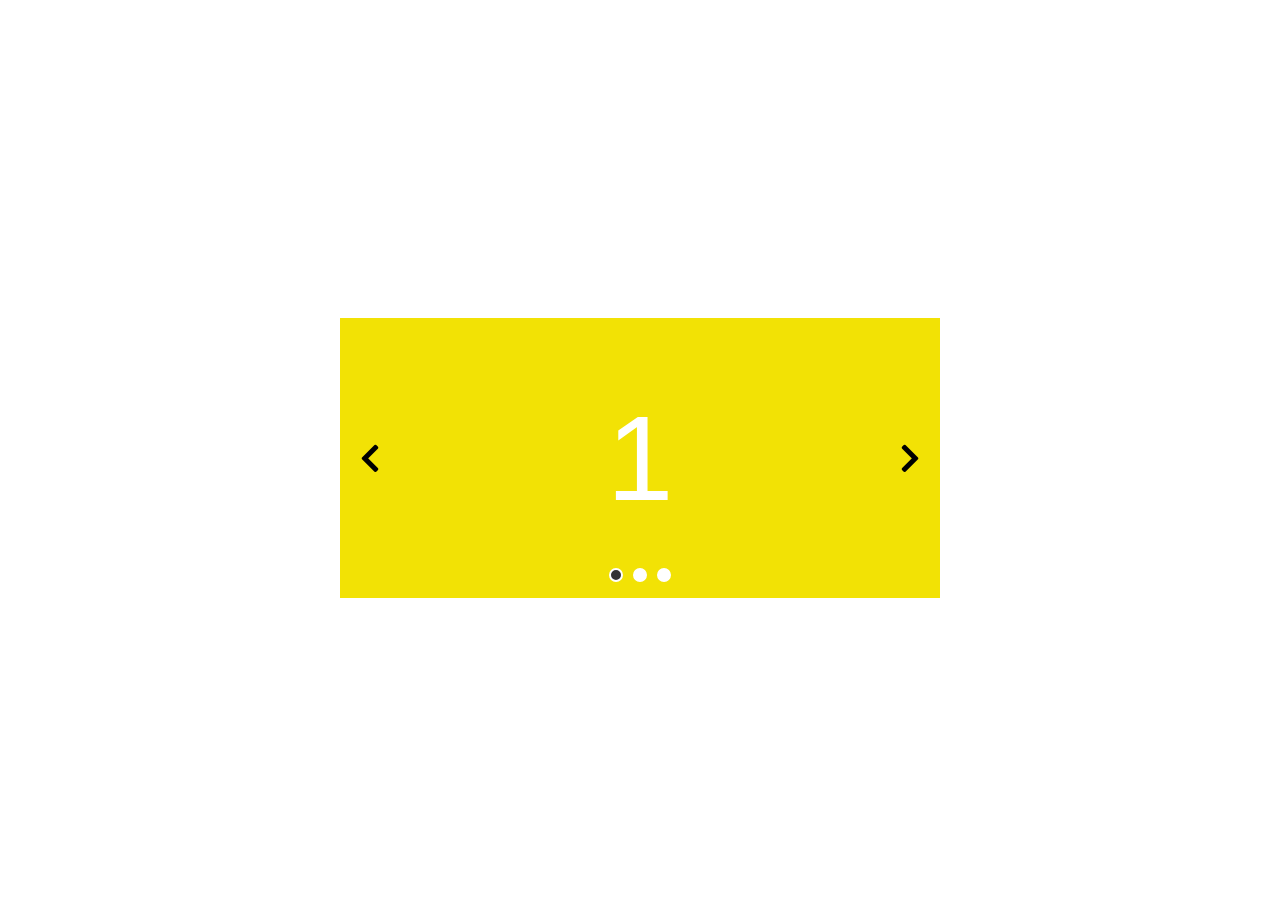
<file: 1/index.html>
<!DOCTYPE html>
<html lang="en" >
<head>
  <meta charset="UTF-8">
  <title>CodePen - CSS Carousel</title>
  <link rel='stylesheet' href='https://cdnjs.cloudflare.com/ajax/libs/font-awesome/5.14.0/css/all.min.css'><link rel="stylesheet" href="./style.css">

</head>
<body>
<!-- partial:index.partial.html -->
<ul class="slides">
  <input type="radio" id="control-1" name="control" checked>
  <input type="radio" id="control-2" name="control">
  <input type="radio" id="control-3" name="control">
  
  <!--  Left/Right Button  -->
  <div class="navigator slide-1">
    <label for="control-3">
      <i class="fas fa-chevron-left"></i>
    </label>
    <label for="control-2">
      <i class="fas fa-chevron-right"></i>
    </label>
  </div>
  
  <div class="navigator slide-2">
    <label for="control-1">
      <i class="fas fa-chevron-left"></i>
    </label>
    <label for="control-3">
      <i class="fas fa-chevron-right"></i>
    </label>
  </div>
  
  <div class="navigator slide-3">
    <label for="control-2">
      <i class="fas fa-chevron-left"></i>
    </label>
    <label for="control-1">
      <i class="fas fa-chevron-right"></i>
    </label>
  </div>
  <!--  /Left/Right Button  -->
  
  <li class="slide">1</li>
  <li class="slide">2</li>
  <li class="slide">3</li>
  
  <div class="controls-visible">
    <label for="control-1"></label>
    <label for="control-2"></label>
    <label for="control-3"></label>
  </div>
</ul>
<!-- partial -->
  
</body>
</html>
</file>
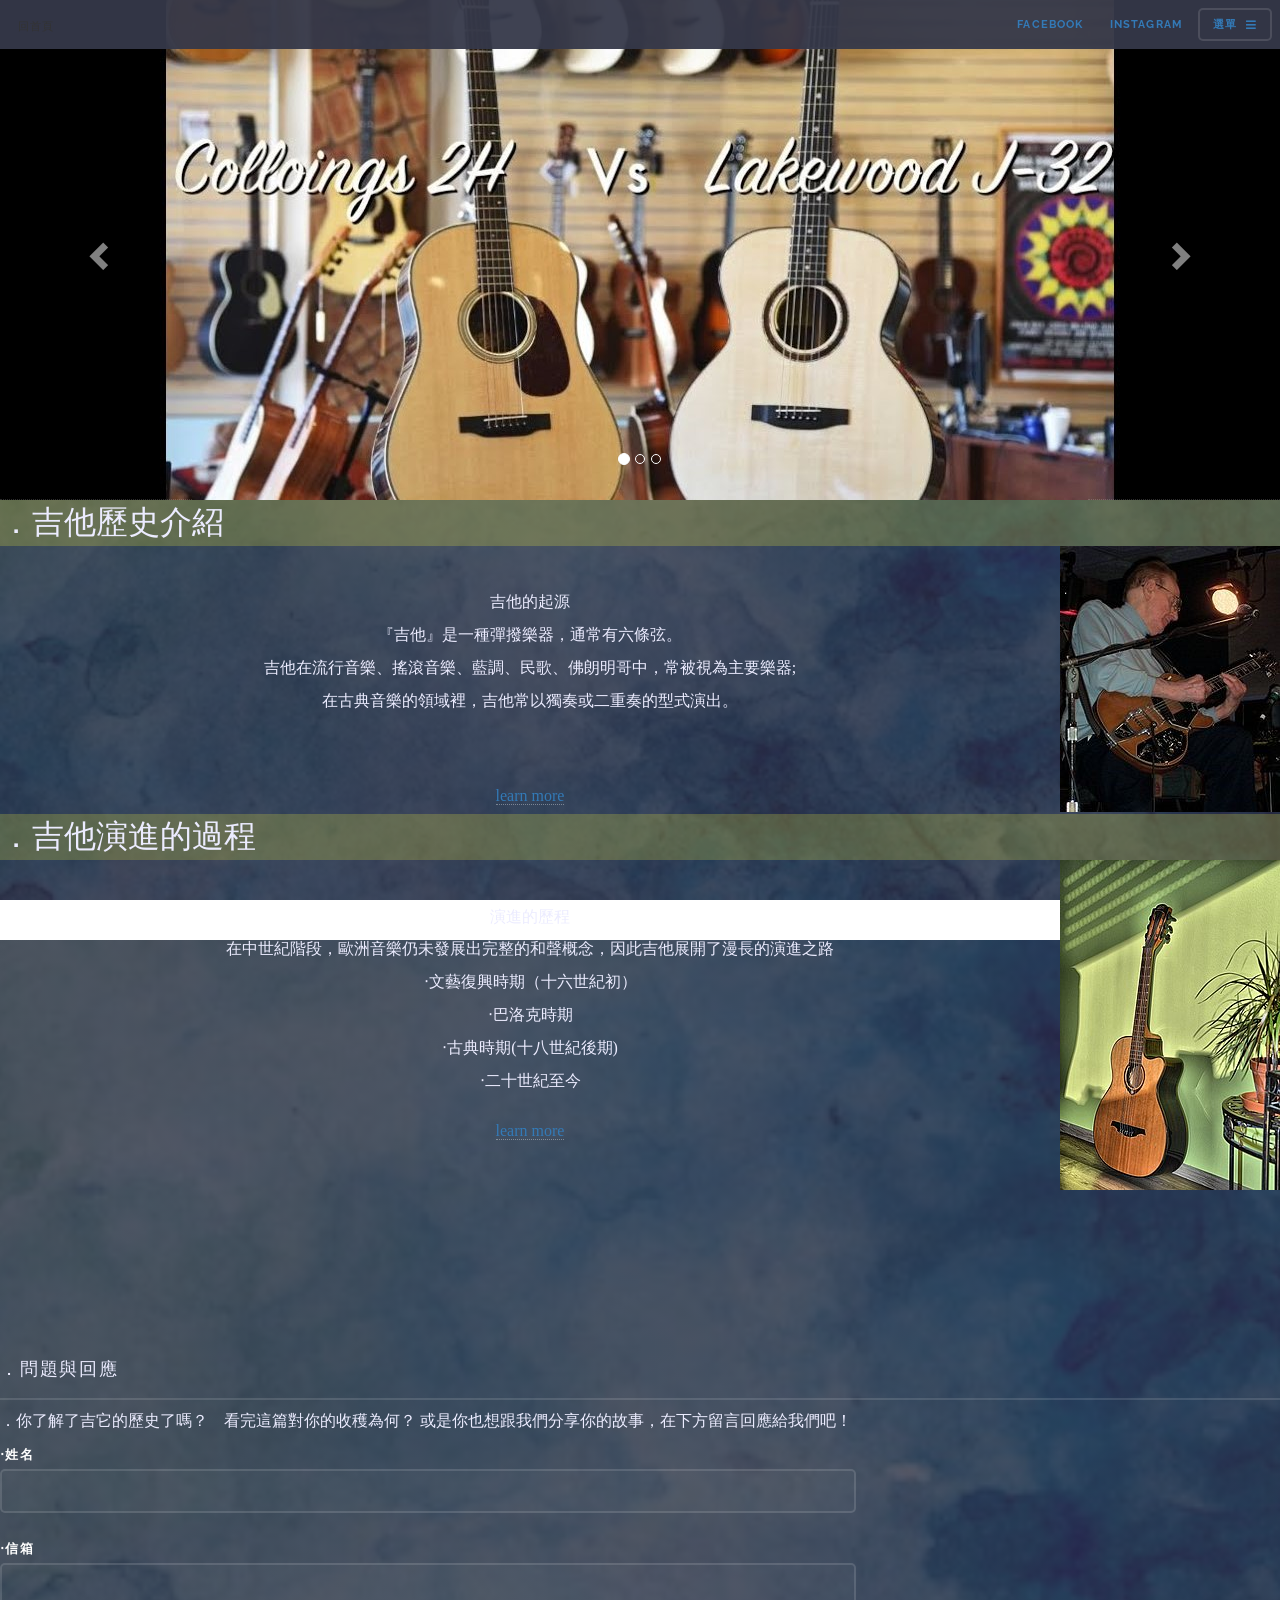
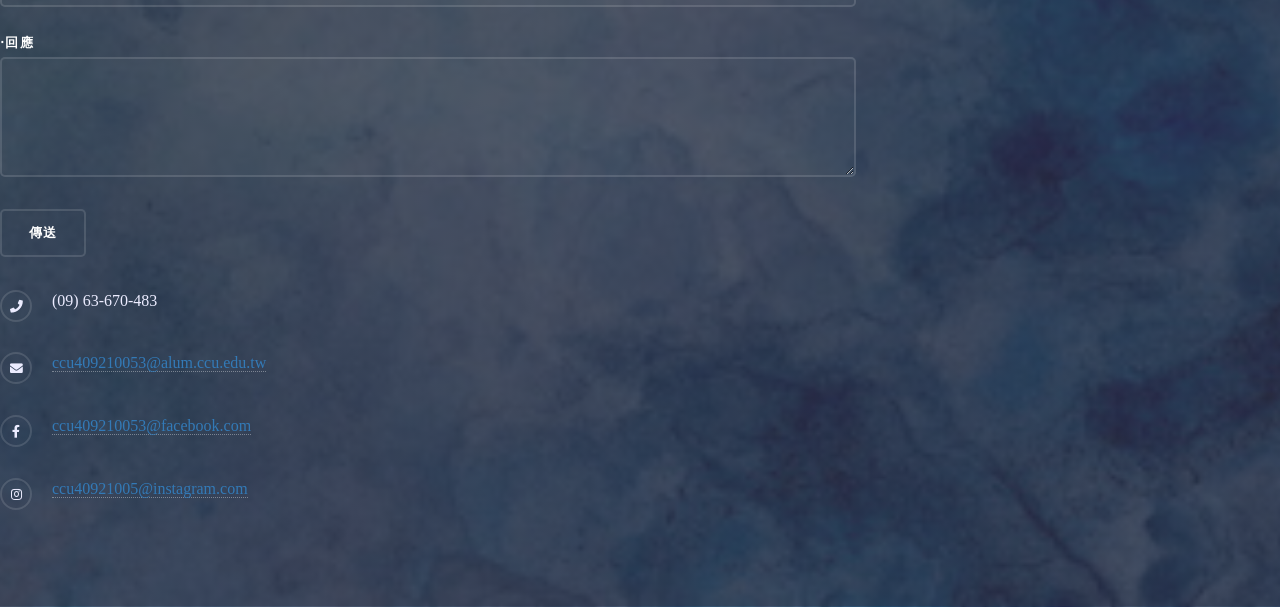
<file: 期末報告/index.html>
<!DOCTYPE HTML>
<html>
	<head>
		<title>想要彈一首好歌，先挑對一把琴!</title>
		<meta charset="utf-8" />
		<meta name="viewport" content="width=device-width, initial-scale=1, user-scalable=no" />
		<link rel="stylesheet" href="assets/css/main.css" />
		<noscript><link rel="stylesheet" href="assets/css/noscript.css" /></noscript>
	</head>
	<body class="is-preload">

		<!-- Page Wrapper -->
		<div id="page-wrapper">

			<!-- Header -->
				<header id="header">
					<h1><a href="index.html">回首頁</a></h1>
					<nav>
						<a href="https://www.facebook.com/profile.php?id=100007815939266">facebook</a>
                        <a href="https://www.instagram.com/h_caironggggg/">instagram</a>
						<a href="#menu">選單</a>
					</nav>
				</header>

			<!-- Menu -->
				<nav id="menu">
					<div class="inner">
						<h2><font color="white">選單</font></h2>
						<ul class="links">
                            <li><a href="index.html"><font color="white">‧ 主頁</font></a></li>
                            <li><a href="1.html"><font color="white">1.吉他分類介紹</font></a></li>
                            <li><a href="2.html"><font color="white">2.吉他木材介紹</font></a></li>
                            <li><a href="3.html"><font color="white">3.純粹音樂分享</font></a></li>
                        </ul>
                        <a href="#" class="close">Close</a>
					</div>
				</nav>

				<!-- Banner -->
				<link href="http://maxcdn.bootstrapcdn.com/bootstrap/3.3.4/css/bootstrap.min.css" rel="stylesheet">
				<script src="http://code.jquery.com/jquery-2.1.4.min.js"></script>
				<script src="http://maxcdn.bootstrapcdn.com/bootstrap/3.3.4/js/bootstrap.min.js"></script>
				
				
				<div class="carousel slide" data-ride="carousel" id=photoCarousel>
				
					<div class="carousel-inner">
					<div class="item active"><img src="1.jpg"></div>
					<div class="item"><img src="2.jpg"></div>
					<div class="item"><img src="3.jpg"></div>
					</div>
				
					<ol class="carousel-indicators">
						<li data-target="#photoCarousel" data-slide-to=0 class=active></li>
						<li data-target="#photoCarousel" data-slide-to=1></li>
						<li data-target="#photoCarousel" data-slide-to=2></li>
					</ol>
				
					<a class="left carousel-control" href="#photoCarousel" data-slide="prev">
						<span class="glyphicon glyphicon-chevron-left"></span></a>
					<a class="right carousel-control" href="#photoCarousel" data-slide="next">
						<span class="glyphicon glyphicon-chevron-right"></span></a>
				
				</div>

				<tr> <font size="6" face="DFKai-sb" color="#ECECFF"><div style="background-color:rgba(233, 230, 57, 0.236)"></td>．吉他歷史介紹</div></tr>
                <div style="text-align: center;">
					<font size="3">
						<img  src="images/2.jpg" style="float: right;">
					</br>
					<p>吉他的起源</p>
					<p>『吉他』是一種彈撥樂器，通常有六條弦。</p>
					<p>吉他在流行音樂、搖滾音樂、藍調、民歌、佛朗明哥中，常被視為主要樂器;</p>
					<p>在古典音樂的領域裡，吉他常以獨奏或二重奏的型式演出。</p>
				    </br>
					<a href="https://zh.wikipedia.org/zh-tw/%E5%90%89%E4%BB%96">learn more</a></font></br>
				</div>
				<tr> <font size="6" face="DFKai-sb" color="#ECECFF"><div style="background-color:rgba(233, 230, 57, 0.236)"></td>．吉他演進的過程</div></tr>
					<div style="text-align: center;">
						<font size="3">
							<img  src="images/1.jpg" style="float: right;">
						</br>
						<p>演進的歷程</p>
						<p>在中世紀階段，歐洲音樂仍未發展出完整的和聲概念，因此吉他展開了漫長的演進之路</p>
						<p>‧文藝復興時期（十六世紀初）</p>
						<p>‧巴洛克時期</p>
						<p>‧古典時期(十八世紀後期)</p>
						<p>‧二十世紀至今</p>
						<a href="https://zh.wikipedia.org/zh-tw/%E5%90%89%E4%BB%96">learn more</a></font>
					</div>
					<section id="footer">
						<div class="inner">
							<h4 class="major">．問題與回應</h4>
							<font size="3">
							<p>．你了解了吉它的歷史了嗎？　看完這篇對你的收穫為何？
							或是你也想跟我們分享你的故事，在下方留言回應給我們吧！</p>
							<form method="post" action="#">
								<div class="fields">
									<div class="field">
										<label for="name">‧姓名</label>
										<input type="text" name="name" id="name" />
									</div>
									<div class="field">
										<label for="email">‧信箱</label>
										<input type="email" name="email" id="email" />
									</div>
									<div class="field">
										<label for="message">‧回應</label>
										<textarea name="message" id="message" rows="4"></textarea>
									</div>
								</div>
								<ul class="actions">
									<li><input type="submit" value="傳送" /></li></ul></br>
								</ul>
							</form>
							<ul class="contact">
								</li>
								<li class="icon solid fa-phone">(09) 63-670-483</li>
								<li class="icon solid fa-envelope"><a href="#">ccu409210053@alum.ccu.edu.tw</a></li>
								<li class="icon brands fa-facebook-f"><a href="#">ccu409210053@facebook.com</a></li>
								<li class="icon brands fa-instagram"><a href="#">ccu40921005@instagram.com</a></li>
							</ul>
						</font>
					</div>
					</section>
					<script src="assets/js/jquery.min.js"></script>
					<script src="assets/js/jquery.scrollex.min.js"></script>
					<script src="assets/js/browser.min.js"></script>
					<script src="assets/js/breakpoints.min.js"></script>
					<script src="assets/js/util.js"></script>
					<script src="assets/js/main.js"></script>
		
	</body>
</html>
</file>
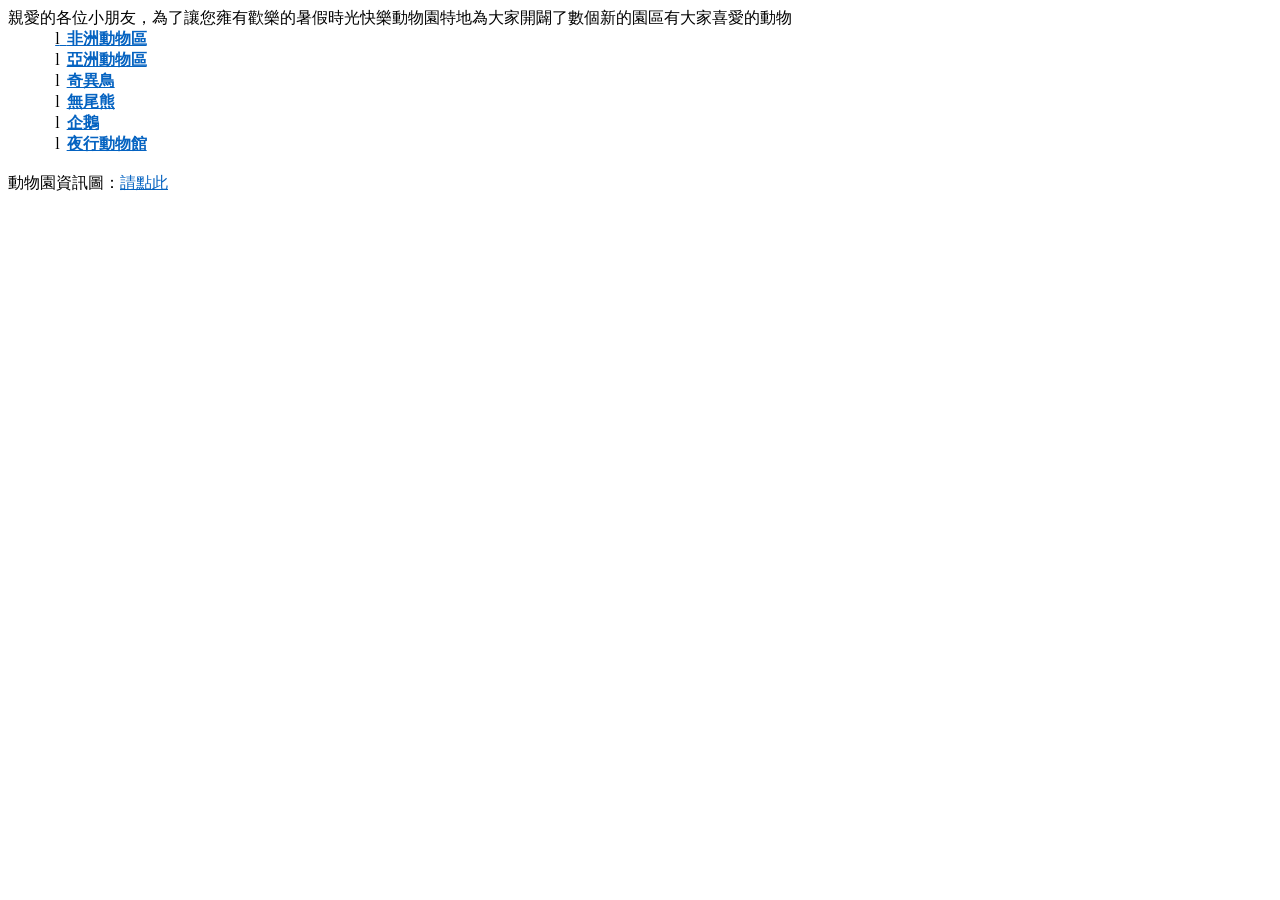
<file: 409210053 何采蓉(作業超連結).htm>
<html xmlns:v="urn:schemas-microsoft-com:vml"
xmlns:o="urn:schemas-microsoft-com:office:office"
xmlns:w="urn:schemas-microsoft-com:office:word"
xmlns:m="http://schemas.microsoft.com/office/2004/12/omml"
xmlns="http://www.w3.org/TR/REC-html40">

<head>
<meta http-equiv=Content-Type content="text/html; charset=big5">
<meta name=ProgId content=Word.Document>
<meta name=Generator content="Microsoft Word 15">
<meta name=Originator content="Microsoft Word 15">
<link rel=File-List href="����T.files/filelist.xml">
<!--[if gte mso 9]><xml>
 <o:DocumentProperties>
  <o:Author>��Ӭv</o:Author>
  <o:Template>Normal</o:Template>
  <o:LastAuthor>��Ӭv</o:LastAuthor>
  <o:Revision>7</o:Revision>
  <o:TotalTime>38</o:TotalTime>
  <o:Created>2021-10-11T08:05:00Z</o:Created>
  <o:LastSaved>2021-10-11T08:43:00Z</o:LastSaved>
  <o:Pages>1</o:Pages>
  <o:Words>42</o:Words>
  <o:Characters>240</o:Characters>
  <o:Lines>2</o:Lines>
  <o:Paragraphs>1</o:Paragraphs>
  <o:CharactersWithSpaces>281</o:CharactersWithSpaces>
  <o:Version>16.00</o:Version>
 </o:DocumentProperties>
 <o:OfficeDocumentSettings>
  <o:AllowPNG/>
 </o:OfficeDocumentSettings>
</xml><![endif]-->
<link rel=themeData href="����T.files/themedata.thmx">
<link rel=colorSchemeMapping href="����T.files/colorschememapping.xml">
<!--[if gte mso 9]><xml>
 <w:WordDocument>
  <w:SpellingState>Clean</w:SpellingState>
  <w:GrammarState>Clean</w:GrammarState>
  <w:TrackMoves>false</w:TrackMoves>
  <w:TrackFormatting/>
  <w:PunctuationKerning/>
  <w:DisplayHorizontalDrawingGridEvery>0</w:DisplayHorizontalDrawingGridEvery>
  <w:DisplayVerticalDrawingGridEvery>2</w:DisplayVerticalDrawingGridEvery>
  <w:ValidateAgainstSchemas/>
  <w:SaveIfXMLInvalid>false</w:SaveIfXMLInvalid>
  <w:IgnoreMixedContent>false</w:IgnoreMixedContent>
  <w:AlwaysShowPlaceholderText>false</w:AlwaysShowPlaceholderText>
  <w:DoNotPromoteQF/>
  <w:LidThemeOther>EN-US</w:LidThemeOther>
  <w:LidThemeAsian>ZH-TW</w:LidThemeAsian>
  <w:LidThemeComplexScript>X-NONE</w:LidThemeComplexScript>
  <w:Compatibility>
   <w:SpaceForUL/>
   <w:BalanceSingleByteDoubleByteWidth/>
   <w:DoNotLeaveBackslashAlone/>
   <w:ULTrailSpace/>
   <w:DoNotExpandShiftReturn/>
   <w:AdjustLineHeightInTable/>
   <w:BreakWrappedTables/>
   <w:SnapToGridInCell/>
   <w:WrapTextWithPunct/>
   <w:UseAsianBreakRules/>
   <w:DontGrowAutofit/>
   <w:SplitPgBreakAndParaMark/>
   <w:EnableOpenTypeKerning/>
   <w:DontFlipMirrorIndents/>
   <w:OverrideTableStyleHps/>
   <w:UseFELayout/>
  </w:Compatibility>
  <w:BrowserLevel>MicrosoftInternetExplorer4</w:BrowserLevel>
  <m:mathPr>
   <m:mathFont m:val="Cambria Math"/>
   <m:brkBin m:val="before"/>
   <m:brkBinSub m:val="&#45;-"/>
   <m:smallFrac m:val="off"/>
   <m:dispDef/>
   <m:lMargin m:val="0"/>
   <m:rMargin m:val="0"/>
   <m:defJc m:val="centerGroup"/>
   <m:wrapIndent m:val="1440"/>
   <m:intLim m:val="subSup"/>
   <m:naryLim m:val="undOvr"/>
  </m:mathPr></w:WordDocument>
</xml><![endif]--><!--[if gte mso 9]><xml>
 <w:LatentStyles DefLockedState="false" DefUnhideWhenUsed="false"
  DefSemiHidden="false" DefQFormat="false" DefPriority="99"
  LatentStyleCount="375">
  <w:LsdException Locked="false" Priority="0" QFormat="true" Name="Normal"/>
  <w:LsdException Locked="false" Priority="9" QFormat="true" Name="heading 1"/>
  <w:LsdException Locked="false" Priority="9" SemiHidden="true"
   UnhideWhenUsed="true" QFormat="true" Name="heading 2"/>
  <w:LsdException Locked="false" Priority="9" SemiHidden="true"
   UnhideWhenUsed="true" QFormat="true" Name="heading 3"/>
  <w:LsdException Locked="false" Priority="9" SemiHidden="true"
   UnhideWhenUsed="true" QFormat="true" Name="heading 4"/>
  <w:LsdException Locked="false" Priority="9" SemiHidden="true"
   UnhideWhenUsed="true" QFormat="true" Name="heading 5"/>
  <w:LsdException Locked="false" Priority="9" SemiHidden="true"
   UnhideWhenUsed="true" QFormat="true" Name="heading 6"/>
  <w:LsdException Locked="false" Priority="9" SemiHidden="true"
   UnhideWhenUsed="true" QFormat="true" Name="heading 7"/>
  <w:LsdException Locked="false" Priority="9" SemiHidden="true"
   UnhideWhenUsed="true" QFormat="true" Name="heading 8"/>
  <w:LsdException Locked="false" Priority="9" SemiHidden="true"
   UnhideWhenUsed="true" QFormat="true" Name="heading 9"/>
  <w:LsdException Locked="false" SemiHidden="true" UnhideWhenUsed="true"
   Name="index 1"/>
  <w:LsdException Locked="false" SemiHidden="true" UnhideWhenUsed="true"
   Name="index 2"/>
  <w:LsdException Locked="false" SemiHidden="true" UnhideWhenUsed="true"
   Name="index 3"/>
  <w:LsdException Locked="false" SemiHidden="true" UnhideWhenUsed="true"
   Name="index 4"/>
  <w:LsdException Locked="false" SemiHidden="true" UnhideWhenUsed="true"
   Name="index 5"/>
  <w:LsdException Locked="false" SemiHidden="true" UnhideWhenUsed="true"
   Name="index 6"/>
  <w:LsdException Locked="false" SemiHidden="true" UnhideWhenUsed="true"
   Name="index 7"/>
  <w:LsdException Locked="false" SemiHidden="true" UnhideWhenUsed="true"
   Name="index 8"/>
  <w:LsdException Locked="false" SemiHidden="true" UnhideWhenUsed="true"
   Name="index 9"/>
  <w:LsdException Locked="false" Priority="39" SemiHidden="true"
   UnhideWhenUsed="true" Name="toc 1"/>
  <w:LsdException Locked="false" Priority="39" SemiHidden="true"
   UnhideWhenUsed="true" Name="toc 2"/>
  <w:LsdException Locked="false" Priority="39" SemiHidden="true"
   UnhideWhenUsed="true" Name="toc 3"/>
  <w:LsdException Locked="false" Priority="39" SemiHidden="true"
   UnhideWhenUsed="true" Name="toc 4"/>
  <w:LsdException Locked="false" Priority="39" SemiHidden="true"
   UnhideWhenUsed="true" Name="toc 5"/>
  <w:LsdException Locked="false" Priority="39" SemiHidden="true"
   UnhideWhenUsed="true" Name="toc 6"/>
  <w:LsdException Locked="false" Priority="39" SemiHidden="true"
   UnhideWhenUsed="true" Name="toc 7"/>
  <w:LsdException Locked="false" Priority="39" SemiHidden="true"
   UnhideWhenUsed="true" Name="toc 8"/>
  <w:LsdException Locked="false" Priority="39" SemiHidden="true"
   UnhideWhenUsed="true" Name="toc 9"/>
  <w:LsdException Locked="false" SemiHidden="true" UnhideWhenUsed="true"
   Name="Normal Indent"/>
  <w:LsdException Locked="false" SemiHidden="true" UnhideWhenUsed="true"
   Name="footnote text"/>
  <w:LsdException Locked="false" SemiHidden="true" UnhideWhenUsed="true"
   Name="annotation text"/>
  <w:LsdException Locked="false" SemiHidden="true" UnhideWhenUsed="true"
   Name="header"/>
  <w:LsdException Locked="false" SemiHidden="true" UnhideWhenUsed="true"
   Name="footer"/>
  <w:LsdException Locked="false" SemiHidden="true" UnhideWhenUsed="true"
   Name="index heading"/>
  <w:LsdException Locked="false" Priority="35" SemiHidden="true"
   UnhideWhenUsed="true" QFormat="true" Name="caption"/>
  <w:LsdException Locked="false" SemiHidden="true" UnhideWhenUsed="true"
   Name="table of figures"/>
  <w:LsdException Locked="false" SemiHidden="true" UnhideWhenUsed="true"
   Name="envelope address"/>
  <w:LsdException Locked="false" SemiHidden="true" UnhideWhenUsed="true"
   Name="envelope return"/>
  <w:LsdException Locked="false" SemiHidden="true" UnhideWhenUsed="true"
   Name="footnote reference"/>
  <w:LsdException Locked="false" SemiHidden="true" UnhideWhenUsed="true"
   Name="annotation reference"/>
  <w:LsdException Locked="false" SemiHidden="true" UnhideWhenUsed="true"
   Name="line number"/>
  <w:LsdException Locked="false" SemiHidden="true" UnhideWhenUsed="true"
   Name="page number"/>
  <w:LsdException Locked="false" SemiHidden="true" UnhideWhenUsed="true"
   Name="endnote reference"/>
  <w:LsdException Locked="false" SemiHidden="true" UnhideWhenUsed="true"
   Name="endnote text"/>
  <w:LsdException Locked="false" SemiHidden="true" UnhideWhenUsed="true"
   Name="table of authorities"/>
  <w:LsdException Locked="false" SemiHidden="true" UnhideWhenUsed="true"
   Name="macro"/>
  <w:LsdException Locked="false" SemiHidden="true" UnhideWhenUsed="true"
   Name="toa heading"/>
  <w:LsdException Locked="false" SemiHidden="true" UnhideWhenUsed="true"
   Name="List"/>
  <w:LsdException Locked="false" SemiHidden="true" UnhideWhenUsed="true"
   Name="List Bullet"/>
  <w:LsdException Locked="false" SemiHidden="true" UnhideWhenUsed="true"
   Name="List Number"/>
  <w:LsdException Locked="false" SemiHidden="true" UnhideWhenUsed="true"
   Name="List 2"/>
  <w:LsdException Locked="false" SemiHidden="true" UnhideWhenUsed="true"
   Name="List 3"/>
  <w:LsdException Locked="false" SemiHidden="true" UnhideWhenUsed="true"
   Name="List 4"/>
  <w:LsdException Locked="false" SemiHidden="true" UnhideWhenUsed="true"
   Name="List 5"/>
  <w:LsdException Locked="false" SemiHidden="true" UnhideWhenUsed="true"
   Name="List Bullet 2"/>
  <w:LsdException Locked="false" SemiHidden="true" UnhideWhenUsed="true"
   Name="List Bullet 3"/>
  <w:LsdException Locked="false" SemiHidden="true" UnhideWhenUsed="true"
   Name="List Bullet 4"/>
  <w:LsdException Locked="false" SemiHidden="true" UnhideWhenUsed="true"
   Name="List Bullet 5"/>
  <w:LsdException Locked="false" SemiHidden="true" UnhideWhenUsed="true"
   Name="List Number 2"/>
  <w:LsdException Locked="false" SemiHidden="true" UnhideWhenUsed="true"
   Name="List Number 3"/>
  <w:LsdException Locked="false" SemiHidden="true" UnhideWhenUsed="true"
   Name="List Number 4"/>
  <w:LsdException Locked="false" SemiHidden="true" UnhideWhenUsed="true"
   Name="List Number 5"/>
  <w:LsdException Locked="false" Priority="10" QFormat="true" Name="Title"/>
  <w:LsdException Locked="false" SemiHidden="true" UnhideWhenUsed="true"
   Name="Closing"/>
  <w:LsdException Locked="false" SemiHidden="true" UnhideWhenUsed="true"
   Name="Signature"/>
  <w:LsdException Locked="false" Priority="1" SemiHidden="true"
   UnhideWhenUsed="true" Name="Default Paragraph Font"/>
  <w:LsdException Locked="false" SemiHidden="true" UnhideWhenUsed="true"
   Name="Body Text"/>
  <w:LsdException Locked="false" SemiHidden="true" UnhideWhenUsed="true"
   Name="Body Text Indent"/>
  <w:LsdException Locked="false" SemiHidden="true" UnhideWhenUsed="true"
   Name="List Continue"/>
  <w:LsdException Locked="false" SemiHidden="true" UnhideWhenUsed="true"
   Name="List Continue 2"/>
  <w:LsdException Locked="false" SemiHidden="true" UnhideWhenUsed="true"
   Name="List Continue 3"/>
  <w:LsdException Locked="false" SemiHidden="true" UnhideWhenUsed="true"
   Name="List Continue 4"/>
  <w:LsdException Locked="false" SemiHidden="true" UnhideWhenUsed="true"
   Name="List Continue 5"/>
  <w:LsdException Locked="false" SemiHidden="true" UnhideWhenUsed="true"
   Name="Message Header"/>
  <w:LsdException Locked="false" Priority="11" QFormat="true" Name="Subtitle"/>
  <w:LsdException Locked="false" SemiHidden="true" UnhideWhenUsed="true"
   Name="Salutation"/>
  <w:LsdException Locked="false" SemiHidden="true" UnhideWhenUsed="true"
   Name="Date"/>
  <w:LsdException Locked="false" SemiHidden="true" UnhideWhenUsed="true"
   Name="Body Text First Indent"/>
  <w:LsdException Locked="false" SemiHidden="true" UnhideWhenUsed="true"
   Name="Body Text First Indent 2"/>
  <w:LsdException Locked="false" SemiHidden="true" UnhideWhenUsed="true"
   Name="Note Heading"/>
  <w:LsdException Locked="false" SemiHidden="true" UnhideWhenUsed="true"
   Name="Body Text 2"/>
  <w:LsdException Locked="false" SemiHidden="true" UnhideWhenUsed="true"
   Name="Body Text 3"/>
  <w:LsdException Locked="false" SemiHidden="true" UnhideWhenUsed="true"
   Name="Body Text Indent 2"/>
  <w:LsdException Locked="false" SemiHidden="true" UnhideWhenUsed="true"
   Name="Body Text Indent 3"/>
  <w:LsdException Locked="false" SemiHidden="true" UnhideWhenUsed="true"
   Name="Block Text"/>
  <w:LsdException Locked="false" SemiHidden="true" UnhideWhenUsed="true"
   Name="Hyperlink"/>
  <w:LsdException Locked="false" SemiHidden="true" UnhideWhenUsed="true"
   Name="FollowedHyperlink"/>
  <w:LsdException Locked="false" Priority="22" QFormat="true" Name="Strong"/>
  <w:LsdException Locked="false" Priority="20" QFormat="true" Name="Emphasis"/>
  <w:LsdException Locked="false" SemiHidden="true" UnhideWhenUsed="true"
   Name="Document Map"/>
  <w:LsdException Locked="false" SemiHidden="true" UnhideWhenUsed="true"
   Name="Plain Text"/>
  <w:LsdException Locked="false" SemiHidden="true" UnhideWhenUsed="true"
   Name="E-mail Signature"/>
  <w:LsdException Locked="false" SemiHidden="true" UnhideWhenUsed="true"
   Name="HTML Top of Form"/>
  <w:LsdException Locked="false" SemiHidden="true" UnhideWhenUsed="true"
   Name="HTML Bottom of Form"/>
  <w:LsdException Locked="false" SemiHidden="true" UnhideWhenUsed="true"
   Name="Normal (Web)"/>
  <w:LsdException Locked="false" SemiHidden="true" UnhideWhenUsed="true"
   Name="HTML Acronym"/>
  <w:LsdException Locked="false" SemiHidden="true" UnhideWhenUsed="true"
   Name="HTML Address"/>
  <w:LsdException Locked="false" SemiHidden="true" UnhideWhenUsed="true"
   Name="HTML Cite"/>
  <w:LsdException Locked="false" SemiHidden="true" UnhideWhenUsed="true"
   Name="HTML Code"/>
  <w:LsdException Locked="false" SemiHidden="true" UnhideWhenUsed="true"
   Name="HTML Definition"/>
  <w:LsdException Locked="false" SemiHidden="true" UnhideWhenUsed="true"
   Name="HTML Keyboard"/>
  <w:LsdException Locked="false" SemiHidden="true" UnhideWhenUsed="true"
   Name="HTML Preformatted"/>
  <w:LsdException Locked="false" SemiHidden="true" UnhideWhenUsed="true"
   Name="HTML Sample"/>
  <w:LsdException Locked="false" SemiHidden="true" UnhideWhenUsed="true"
   Name="HTML Typewriter"/>
  <w:LsdException Locked="false" SemiHidden="true" UnhideWhenUsed="true"
   Name="HTML Variable"/>
  <w:LsdException Locked="false" SemiHidden="true" UnhideWhenUsed="true"
   Name="Normal Table"/>
  <w:LsdException Locked="false" SemiHidden="true" UnhideWhenUsed="true"
   Name="annotation subject"/>
  <w:LsdException Locked="false" SemiHidden="true" UnhideWhenUsed="true"
   Name="No List"/>
  <w:LsdException Locked="false" SemiHidden="true" UnhideWhenUsed="true"
   Name="Outline List 1"/>
  <w:LsdException Locked="false" SemiHidden="true" UnhideWhenUsed="true"
   Name="Outline List 2"/>
  <w:LsdException Locked="false" SemiHidden="true" UnhideWhenUsed="true"
   Name="Outline List 3"/>
  <w:LsdException Locked="false" SemiHidden="true" UnhideWhenUsed="true"
   Name="Table Simple 1"/>
  <w:LsdException Locked="false" SemiHidden="true" UnhideWhenUsed="true"
   Name="Table Simple 2"/>
  <w:LsdException Locked="false" SemiHidden="true" UnhideWhenUsed="true"
   Name="Table Simple 3"/>
  <w:LsdException Locked="false" SemiHidden="true" UnhideWhenUsed="true"
   Name="Table Classic 1"/>
  <w:LsdException Locked="false" SemiHidden="true" UnhideWhenUsed="true"
   Name="Table Classic 2"/>
  <w:LsdException Locked="false" SemiHidden="true" UnhideWhenUsed="true"
   Name="Table Classic 3"/>
  <w:LsdException Locked="false" SemiHidden="true" UnhideWhenUsed="true"
   Name="Table Classic 4"/>
  <w:LsdException Locked="false" SemiHidden="true" UnhideWhenUsed="true"
   Name="Table Colorful 1"/>
  <w:LsdException Locked="false" SemiHidden="true" UnhideWhenUsed="true"
   Name="Table Colorful 2"/>
  <w:LsdException Locked="false" SemiHidden="true" UnhideWhenUsed="true"
   Name="Table Colorful 3"/>
  <w:LsdException Locked="false" SemiHidden="true" UnhideWhenUsed="true"
   Name="Table Columns 1"/>
  <w:LsdException Locked="false" SemiHidden="true" UnhideWhenUsed="true"
   Name="Table Columns 2"/>
  <w:LsdException Locked="false" SemiHidden="true" UnhideWhenUsed="true"
   Name="Table Columns 3"/>
  <w:LsdException Locked="false" SemiHidden="true" UnhideWhenUsed="true"
   Name="Table Columns 4"/>
  <w:LsdException Locked="false" SemiHidden="true" UnhideWhenUsed="true"
   Name="Table Columns 5"/>
  <w:LsdException Locked="false" SemiHidden="true" UnhideWhenUsed="true"
   Name="Table Grid 1"/>
  <w:LsdException Locked="false" SemiHidden="true" UnhideWhenUsed="true"
   Name="Table Grid 2"/>
  <w:LsdException Locked="false" SemiHidden="true" UnhideWhenUsed="true"
   Name="Table Grid 3"/>
  <w:LsdException Locked="false" SemiHidden="true" UnhideWhenUsed="true"
   Name="Table Grid 4"/>
  <w:LsdException Locked="false" SemiHidden="true" UnhideWhenUsed="true"
   Name="Table Grid 5"/>
  <w:LsdException Locked="false" SemiHidden="true" UnhideWhenUsed="true"
   Name="Table Grid 6"/>
  <w:LsdException Locked="false" SemiHidden="true" UnhideWhenUsed="true"
   Name="Table Grid 7"/>
  <w:LsdException Locked="false" SemiHidden="true" UnhideWhenUsed="true"
   Name="Table Grid 8"/>
  <w:LsdException Locked="false" SemiHidden="true" UnhideWhenUsed="true"
   Name="Table List 1"/>
  <w:LsdException Locked="false" SemiHidden="true" UnhideWhenUsed="true"
   Name="Table List 2"/>
  <w:LsdException Locked="false" SemiHidden="true" UnhideWhenUsed="true"
   Name="Table List 3"/>
  <w:LsdException Locked="false" SemiHidden="true" UnhideWhenUsed="true"
   Name="Table List 4"/>
  <w:LsdException Locked="false" SemiHidden="true" UnhideWhenUsed="true"
   Name="Table List 5"/>
  <w:LsdException Locked="false" SemiHidden="true" UnhideWhenUsed="true"
   Name="Table List 6"/>
  <w:LsdException Locked="false" SemiHidden="true" UnhideWhenUsed="true"
   Name="Table List 7"/>
  <w:LsdException Locked="false" SemiHidden="true" UnhideWhenUsed="true"
   Name="Table List 8"/>
  <w:LsdException Locked="false" SemiHidden="true" UnhideWhenUsed="true"
   Name="Table 3D effects 1"/>
  <w:LsdException Locked="false" SemiHidden="true" UnhideWhenUsed="true"
   Name="Table 3D effects 2"/>
  <w:LsdException Locked="false" SemiHidden="true" UnhideWhenUsed="true"
   Name="Table 3D effects 3"/>
  <w:LsdException Locked="false" SemiHidden="true" UnhideWhenUsed="true"
   Name="Table Contemporary"/>
  <w:LsdException Locked="false" SemiHidden="true" UnhideWhenUsed="true"
   Name="Table Elegant"/>
  <w:LsdException Locked="false" SemiHidden="true" UnhideWhenUsed="true"
   Name="Table Professional"/>
  <w:LsdException Locked="false" SemiHidden="true" UnhideWhenUsed="true"
   Name="Table Subtle 1"/>
  <w:LsdException Locked="false" SemiHidden="true" UnhideWhenUsed="true"
   Name="Table Subtle 2"/>
  <w:LsdException Locked="false" SemiHidden="true" UnhideWhenUsed="true"
   Name="Table Web 1"/>
  <w:LsdException Locked="false" SemiHidden="true" UnhideWhenUsed="true"
   Name="Table Web 2"/>
  <w:LsdException Locked="false" SemiHidden="true" UnhideWhenUsed="true"
   Name="Table Web 3"/>
  <w:LsdException Locked="false" SemiHidden="true" UnhideWhenUsed="true"
   Name="Balloon Text"/>
  <w:LsdException Locked="false" Priority="39" Name="Table Grid"/>
  <w:LsdException Locked="false" SemiHidden="true" UnhideWhenUsed="true"
   Name="Table Theme"/>
  <w:LsdException Locked="false" SemiHidden="true" Name="Placeholder Text"/>
  <w:LsdException Locked="false" Priority="1" QFormat="true" Name="No Spacing"/>
  <w:LsdException Locked="false" Priority="60" Name="Light Shading"/>
  <w:LsdException Locked="false" Priority="61" Name="Light List"/>
  <w:LsdException Locked="false" Priority="62" Name="Light Grid"/>
  <w:LsdException Locked="false" Priority="63" Name="Medium Shading 1"/>
  <w:LsdException Locked="false" Priority="64" Name="Medium Shading 2"/>
  <w:LsdException Locked="false" Priority="65" Name="Medium List 1"/>
  <w:LsdException Locked="false" Priority="66" Name="Medium List 2"/>
  <w:LsdException Locked="false" Priority="67" Name="Medium Grid 1"/>
  <w:LsdException Locked="false" Priority="68" Name="Medium Grid 2"/>
  <w:LsdException Locked="false" Priority="69" Name="Medium Grid 3"/>
  <w:LsdException Locked="false" Priority="70" Name="Dark List"/>
  <w:LsdException Locked="false" Priority="71" Name="Colorful Shading"/>
  <w:LsdException Locked="false" Priority="72" Name="Colorful List"/>
  <w:LsdException Locked="false" Priority="73" Name="Colorful Grid"/>
  <w:LsdException Locked="false" Priority="60" Name="Light Shading Accent 1"/>
  <w:LsdException Locked="false" Priority="61" Name="Light List Accent 1"/>
  <w:LsdException Locked="false" Priority="62" Name="Light Grid Accent 1"/>
  <w:LsdException Locked="false" Priority="63" Name="Medium Shading 1 Accent 1"/>
  <w:LsdException Locked="false" Priority="64" Name="Medium Shading 2 Accent 1"/>
  <w:LsdException Locked="false" Priority="65" Name="Medium List 1 Accent 1"/>
  <w:LsdException Locked="false" SemiHidden="true" Name="Revision"/>
  <w:LsdException Locked="false" Priority="34" QFormat="true"
   Name="List Paragraph"/>
  <w:LsdException Locked="false" Priority="29" QFormat="true" Name="Quote"/>
  <w:LsdException Locked="false" Priority="30" QFormat="true"
   Name="Intense Quote"/>
  <w:LsdException Locked="false" Priority="66" Name="Medium List 2 Accent 1"/>
  <w:LsdException Locked="false" Priority="67" Name="Medium Grid 1 Accent 1"/>
  <w:LsdException Locked="false" Priority="68" Name="Medium Grid 2 Accent 1"/>
  <w:LsdException Locked="false" Priority="69" Name="Medium Grid 3 Accent 1"/>
  <w:LsdException Locked="false" Priority="70" Name="Dark List Accent 1"/>
  <w:LsdException Locked="false" Priority="71" Name="Colorful Shading Accent 1"/>
  <w:LsdException Locked="false" Priority="72" Name="Colorful List Accent 1"/>
  <w:LsdException Locked="false" Priority="73" Name="Colorful Grid Accent 1"/>
  <w:LsdException Locked="false" Priority="60" Name="Light Shading Accent 2"/>
  <w:LsdException Locked="false" Priority="61" Name="Light List Accent 2"/>
  <w:LsdException Locked="false" Priority="62" Name="Light Grid Accent 2"/>
  <w:LsdException Locked="false" Priority="63" Name="Medium Shading 1 Accent 2"/>
  <w:LsdException Locked="false" Priority="64" Name="Medium Shading 2 Accent 2"/>
  <w:LsdException Locked="false" Priority="65" Name="Medium List 1 Accent 2"/>
  <w:LsdException Locked="false" Priority="66" Name="Medium List 2 Accent 2"/>
  <w:LsdException Locked="false" Priority="67" Name="Medium Grid 1 Accent 2"/>
  <w:LsdException Locked="false" Priority="68" Name="Medium Grid 2 Accent 2"/>
  <w:LsdException Locked="false" Priority="69" Name="Medium Grid 3 Accent 2"/>
  <w:LsdException Locked="false" Priority="70" Name="Dark List Accent 2"/>
  <w:LsdException Locked="false" Priority="71" Name="Colorful Shading Accent 2"/>
  <w:LsdException Locked="false" Priority="72" Name="Colorful List Accent 2"/>
  <w:LsdException Locked="false" Priority="73" Name="Colorful Grid Accent 2"/>
  <w:LsdException Locked="false" Priority="60" Name="Light Shading Accent 3"/>
  <w:LsdException Locked="false" Priority="61" Name="Light List Accent 3"/>
  <w:LsdException Locked="false" Priority="62" Name="Light Grid Accent 3"/>
  <w:LsdException Locked="false" Priority="63" Name="Medium Shading 1 Accent 3"/>
  <w:LsdException Locked="false" Priority="64" Name="Medium Shading 2 Accent 3"/>
  <w:LsdException Locked="false" Priority="65" Name="Medium List 1 Accent 3"/>
  <w:LsdException Locked="false" Priority="66" Name="Medium List 2 Accent 3"/>
  <w:LsdException Locked="false" Priority="67" Name="Medium Grid 1 Accent 3"/>
  <w:LsdException Locked="false" Priority="68" Name="Medium Grid 2 Accent 3"/>
  <w:LsdException Locked="false" Priority="69" Name="Medium Grid 3 Accent 3"/>
  <w:LsdException Locked="false" Priority="70" Name="Dark List Accent 3"/>
  <w:LsdException Locked="false" Priority="71" Name="Colorful Shading Accent 3"/>
  <w:LsdException Locked="false" Priority="72" Name="Colorful List Accent 3"/>
  <w:LsdException Locked="false" Priority="73" Name="Colorful Grid Accent 3"/>
  <w:LsdException Locked="false" Priority="60" Name="Light Shading Accent 4"/>
  <w:LsdException Locked="false" Priority="61" Name="Light List Accent 4"/>
  <w:LsdException Locked="false" Priority="62" Name="Light Grid Accent 4"/>
  <w:LsdException Locked="false" Priority="63" Name="Medium Shading 1 Accent 4"/>
  <w:LsdException Locked="false" Priority="64" Name="Medium Shading 2 Accent 4"/>
  <w:LsdException Locked="false" Priority="65" Name="Medium List 1 Accent 4"/>
  <w:LsdException Locked="false" Priority="66" Name="Medium List 2 Accent 4"/>
  <w:LsdException Locked="false" Priority="67" Name="Medium Grid 1 Accent 4"/>
  <w:LsdException Locked="false" Priority="68" Name="Medium Grid 2 Accent 4"/>
  <w:LsdException Locked="false" Priority="69" Name="Medium Grid 3 Accent 4"/>
  <w:LsdException Locked="false" Priority="70" Name="Dark List Accent 4"/>
  <w:LsdException Locked="false" Priority="71" Name="Colorful Shading Accent 4"/>
  <w:LsdException Locked="false" Priority="72" Name="Colorful List Accent 4"/>
  <w:LsdException Locked="false" Priority="73" Name="Colorful Grid Accent 4"/>
  <w:LsdException Locked="false" Priority="60" Name="Light Shading Accent 5"/>
  <w:LsdException Locked="false" Priority="61" Name="Light List Accent 5"/>
  <w:LsdException Locked="false" Priority="62" Name="Light Grid Accent 5"/>
  <w:LsdException Locked="false" Priority="63" Name="Medium Shading 1 Accent 5"/>
  <w:LsdException Locked="false" Priority="64" Name="Medium Shading 2 Accent 5"/>
  <w:LsdException Locked="false" Priority="65" Name="Medium List 1 Accent 5"/>
  <w:LsdException Locked="false" Priority="66" Name="Medium List 2 Accent 5"/>
  <w:LsdException Locked="false" Priority="67" Name="Medium Grid 1 Accent 5"/>
  <w:LsdException Locked="false" Priority="68" Name="Medium Grid 2 Accent 5"/>
  <w:LsdException Locked="false" Priority="69" Name="Medium Grid 3 Accent 5"/>
  <w:LsdException Locked="false" Priority="70" Name="Dark List Accent 5"/>
  <w:LsdException Locked="false" Priority="71" Name="Colorful Shading Accent 5"/>
  <w:LsdException Locked="false" Priority="72" Name="Colorful List Accent 5"/>
  <w:LsdException Locked="false" Priority="73" Name="Colorful Grid Accent 5"/>
  <w:LsdException Locked="false" Priority="60" Name="Light Shading Accent 6"/>
  <w:LsdException Locked="false" Priority="61" Name="Light List Accent 6"/>
  <w:LsdException Locked="false" Priority="62" Name="Light Grid Accent 6"/>
  <w:LsdException Locked="false" Priority="63" Name="Medium Shading 1 Accent 6"/>
  <w:LsdException Locked="false" Priority="64" Name="Medium Shading 2 Accent 6"/>
  <w:LsdException Locked="false" Priority="65" Name="Medium List 1 Accent 6"/>
  <w:LsdException Locked="false" Priority="66" Name="Medium List 2 Accent 6"/>
  <w:LsdException Locked="false" Priority="67" Name="Medium Grid 1 Accent 6"/>
  <w:LsdException Locked="false" Priority="68" Name="Medium Grid 2 Accent 6"/>
  <w:LsdException Locked="false" Priority="69" Name="Medium Grid 3 Accent 6"/>
  <w:LsdException Locked="false" Priority="70" Name="Dark List Accent 6"/>
  <w:LsdException Locked="false" Priority="71" Name="Colorful Shading Accent 6"/>
  <w:LsdException Locked="false" Priority="72" Name="Colorful List Accent 6"/>
  <w:LsdException Locked="false" Priority="73" Name="Colorful Grid Accent 6"/>
  <w:LsdException Locked="false" Priority="19" QFormat="true"
   Name="Subtle Emphasis"/>
  <w:LsdException Locked="false" Priority="21" QFormat="true"
   Name="Intense Emphasis"/>
  <w:LsdException Locked="false" Priority="31" QFormat="true"
   Name="Subtle Reference"/>
  <w:LsdException Locked="false" Priority="32" QFormat="true"
   Name="Intense Reference"/>
  <w:LsdException Locked="false" Priority="33" QFormat="true" Name="Book Title"/>
  <w:LsdException Locked="false" Priority="37" SemiHidden="true"
   UnhideWhenUsed="true" Name="Bibliography"/>
  <w:LsdException Locked="false" Priority="39" SemiHidden="true"
   UnhideWhenUsed="true" QFormat="true" Name="TOC Heading"/>
  <w:LsdException Locked="false" Priority="41" Name="Plain Table 1"/>
  <w:LsdException Locked="false" Priority="42" Name="Plain Table 2"/>
  <w:LsdException Locked="false" Priority="43" Name="Plain Table 3"/>
  <w:LsdException Locked="false" Priority="44" Name="Plain Table 4"/>
  <w:LsdException Locked="false" Priority="45" Name="Plain Table 5"/>
  <w:LsdException Locked="false" Priority="40" Name="Grid Table Light"/>
  <w:LsdException Locked="false" Priority="46" Name="Grid Table 1 Light"/>
  <w:LsdException Locked="false" Priority="47" Name="Grid Table 2"/>
  <w:LsdException Locked="false" Priority="48" Name="Grid Table 3"/>
  <w:LsdException Locked="false" Priority="49" Name="Grid Table 4"/>
  <w:LsdException Locked="false" Priority="50" Name="Grid Table 5 Dark"/>
  <w:LsdException Locked="false" Priority="51" Name="Grid Table 6 Colorful"/>
  <w:LsdException Locked="false" Priority="52" Name="Grid Table 7 Colorful"/>
  <w:LsdException Locked="false" Priority="46"
   Name="Grid Table 1 Light Accent 1"/>
  <w:LsdException Locked="false" Priority="47" Name="Grid Table 2 Accent 1"/>
  <w:LsdException Locked="false" Priority="48" Name="Grid Table 3 Accent 1"/>
  <w:LsdException Locked="false" Priority="49" Name="Grid Table 4 Accent 1"/>
  <w:LsdException Locked="false" Priority="50" Name="Grid Table 5 Dark Accent 1"/>
  <w:LsdException Locked="false" Priority="51"
   Name="Grid Table 6 Colorful Accent 1"/>
  <w:LsdException Locked="false" Priority="52"
   Name="Grid Table 7 Colorful Accent 1"/>
  <w:LsdException Locked="false" Priority="46"
   Name="Grid Table 1 Light Accent 2"/>
  <w:LsdException Locked="false" Priority="47" Name="Grid Table 2 Accent 2"/>
  <w:LsdException Locked="false" Priority="48" Name="Grid Table 3 Accent 2"/>
  <w:LsdException Locked="false" Priority="49" Name="Grid Table 4 Accent 2"/>
  <w:LsdException Locked="false" Priority="50" Name="Grid Table 5 Dark Accent 2"/>
  <w:LsdException Locked="false" Priority="51"
   Name="Grid Table 6 Colorful Accent 2"/>
  <w:LsdException Locked="false" Priority="52"
   Name="Grid Table 7 Colorful Accent 2"/>
  <w:LsdException Locked="false" Priority="46"
   Name="Grid Table 1 Light Accent 3"/>
  <w:LsdException Locked="false" Priority="47" Name="Grid Table 2 Accent 3"/>
  <w:LsdException Locked="false" Priority="48" Name="Grid Table 3 Accent 3"/>
  <w:LsdException Locked="false" Priority="49" Name="Grid Table 4 Accent 3"/>
  <w:LsdException Locked="false" Priority="50" Name="Grid Table 5 Dark Accent 3"/>
  <w:LsdException Locked="false" Priority="51"
   Name="Grid Table 6 Colorful Accent 3"/>
  <w:LsdException Locked="false" Priority="52"
   Name="Grid Table 7 Colorful Accent 3"/>
  <w:LsdException Locked="false" Priority="46"
   Name="Grid Table 1 Light Accent 4"/>
  <w:LsdException Locked="false" Priority="47" Name="Grid Table 2 Accent 4"/>
  <w:LsdException Locked="false" Priority="48" Name="Grid Table 3 Accent 4"/>
  <w:LsdException Locked="false" Priority="49" Name="Grid Table 4 Accent 4"/>
  <w:LsdException Locked="false" Priority="50" Name="Grid Table 5 Dark Accent 4"/>
  <w:LsdException Locked="false" Priority="51"
   Name="Grid Table 6 Colorful Accent 4"/>
  <w:LsdException Locked="false" Priority="52"
   Name="Grid Table 7 Colorful Accent 4"/>
  <w:LsdException Locked="false" Priority="46"
   Name="Grid Table 1 Light Accent 5"/>
  <w:LsdException Locked="false" Priority="47" Name="Grid Table 2 Accent 5"/>
  <w:LsdException Locked="false" Priority="48" Name="Grid Table 3 Accent 5"/>
  <w:LsdException Locked="false" Priority="49" Name="Grid Table 4 Accent 5"/>
  <w:LsdException Locked="false" Priority="50" Name="Grid Table 5 Dark Accent 5"/>
  <w:LsdException Locked="false" Priority="51"
   Name="Grid Table 6 Colorful Accent 5"/>
  <w:LsdException Locked="false" Priority="52"
   Name="Grid Table 7 Colorful Accent 5"/>
  <w:LsdException Locked="false" Priority="46"
   Name="Grid Table 1 Light Accent 6"/>
  <w:LsdException Locked="false" Priority="47" Name="Grid Table 2 Accent 6"/>
  <w:LsdException Locked="false" Priority="48" Name="Grid Table 3 Accent 6"/>
  <w:LsdException Locked="false" Priority="49" Name="Grid Table 4 Accent 6"/>
  <w:LsdException Locked="false" Priority="50" Name="Grid Table 5 Dark Accent 6"/>
  <w:LsdException Locked="false" Priority="51"
   Name="Grid Table 6 Colorful Accent 6"/>
  <w:LsdException Locked="false" Priority="52"
   Name="Grid Table 7 Colorful Accent 6"/>
  <w:LsdException Locked="false" Priority="46" Name="List Table 1 Light"/>
  <w:LsdException Locked="false" Priority="47" Name="List Table 2"/>
  <w:LsdException Locked="false" Priority="48" Name="List Table 3"/>
  <w:LsdException Locked="false" Priority="49" Name="List Table 4"/>
  <w:LsdException Locked="false" Priority="50" Name="List Table 5 Dark"/>
  <w:LsdException Locked="false" Priority="51" Name="List Table 6 Colorful"/>
  <w:LsdException Locked="false" Priority="52" Name="List Table 7 Colorful"/>
  <w:LsdException Locked="false" Priority="46"
   Name="List Table 1 Light Accent 1"/>
  <w:LsdException Locked="false" Priority="47" Name="List Table 2 Accent 1"/>
  <w:LsdException Locked="false" Priority="48" Name="List Table 3 Accent 1"/>
  <w:LsdException Locked="false" Priority="49" Name="List Table 4 Accent 1"/>
  <w:LsdException Locked="false" Priority="50" Name="List Table 5 Dark Accent 1"/>
  <w:LsdException Locked="false" Priority="51"
   Name="List Table 6 Colorful Accent 1"/>
  <w:LsdException Locked="false" Priority="52"
   Name="List Table 7 Colorful Accent 1"/>
  <w:LsdException Locked="false" Priority="46"
   Name="List Table 1 Light Accent 2"/>
  <w:LsdException Locked="false" Priority="47" Name="List Table 2 Accent 2"/>
  <w:LsdException Locked="false" Priority="48" Name="List Table 3 Accent 2"/>
  <w:LsdException Locked="false" Priority="49" Name="List Table 4 Accent 2"/>
  <w:LsdException Locked="false" Priority="50" Name="List Table 5 Dark Accent 2"/>
  <w:LsdException Locked="false" Priority="51"
   Name="List Table 6 Colorful Accent 2"/>
  <w:LsdException Locked="false" Priority="52"
   Name="List Table 7 Colorful Accent 2"/>
  <w:LsdException Locked="false" Priority="46"
   Name="List Table 1 Light Accent 3"/>
  <w:LsdException Locked="false" Priority="47" Name="List Table 2 Accent 3"/>
  <w:LsdException Locked="false" Priority="48" Name="List Table 3 Accent 3"/>
  <w:LsdException Locked="false" Priority="49" Name="List Table 4 Accent 3"/>
  <w:LsdException Locked="false" Priority="50" Name="List Table 5 Dark Accent 3"/>
  <w:LsdException Locked="false" Priority="51"
   Name="List Table 6 Colorful Accent 3"/>
  <w:LsdException Locked="false" Priority="52"
   Name="List Table 7 Colorful Accent 3"/>
  <w:LsdException Locked="false" Priority="46"
   Name="List Table 1 Light Accent 4"/>
  <w:LsdException Locked="false" Priority="47" Name="List Table 2 Accent 4"/>
  <w:LsdException Locked="false" Priority="48" Name="List Table 3 Accent 4"/>
  <w:LsdException Locked="false" Priority="49" Name="List Table 4 Accent 4"/>
  <w:LsdException Locked="false" Priority="50" Name="List Table 5 Dark Accent 4"/>
  <w:LsdException Locked="false" Priority="51"
   Name="List Table 6 Colorful Accent 4"/>
  <w:LsdException Locked="false" Priority="52"
   Name="List Table 7 Colorful Accent 4"/>
  <w:LsdException Locked="false" Priority="46"
   Name="List Table 1 Light Accent 5"/>
  <w:LsdException Locked="false" Priority="47" Name="List Table 2 Accent 5"/>
  <w:LsdException Locked="false" Priority="48" Name="List Table 3 Accent 5"/>
  <w:LsdException Locked="false" Priority="49" Name="List Table 4 Accent 5"/>
  <w:LsdException Locked="false" Priority="50" Name="List Table 5 Dark Accent 5"/>
  <w:LsdException Locked="false" Priority="51"
   Name="List Table 6 Colorful Accent 5"/>
  <w:LsdException Locked="false" Priority="52"
   Name="List Table 7 Colorful Accent 5"/>
  <w:LsdException Locked="false" Priority="46"
   Name="List Table 1 Light Accent 6"/>
  <w:LsdException Locked="false" Priority="47" Name="List Table 2 Accent 6"/>
  <w:LsdException Locked="false" Priority="48" Name="List Table 3 Accent 6"/>
  <w:LsdException Locked="false" Priority="49" Name="List Table 4 Accent 6"/>
  <w:LsdException Locked="false" Priority="50" Name="List Table 5 Dark Accent 6"/>
  <w:LsdException Locked="false" Priority="51"
   Name="List Table 6 Colorful Accent 6"/>
  <w:LsdException Locked="false" Priority="52"
   Name="List Table 7 Colorful Accent 6"/>
  <w:LsdException Locked="false" SemiHidden="true" UnhideWhenUsed="true"
   Name="Mention"/>
  <w:LsdException Locked="false" SemiHidden="true" UnhideWhenUsed="true"
   Name="Smart Hyperlink"/>
  <w:LsdException Locked="false" SemiHidden="true" UnhideWhenUsed="true"
   Name="Hashtag"/>
  <w:LsdException Locked="false" SemiHidden="true" UnhideWhenUsed="true"
   Name="Unresolved Mention"/>
 </w:LatentStyles>
</xml><![endif]-->
<style>
<!--
 /* Font Definitions */
 @font-face
	{font-family:Wingdings;
	panose-1:5 0 0 0 0 0 0 0 0 0;
	mso-font-charset:2;
	mso-generic-font-family:auto;
	mso-font-pitch:variable;
	mso-font-signature:0 268435456 0 0 -2147483648 0;}
@font-face
	{font-family:�s�ө���;
	panose-1:2 2 5 0 0 0 0 0 0 0;
	mso-font-alt:PMingLiU;
	mso-font-charset:136;
	mso-generic-font-family:roman;
	mso-font-pitch:variable;
	mso-font-signature:-1610611969 684719354 22 0 1048577 0;}
@font-face
	{font-family:"Cambria Math";
	panose-1:2 4 5 3 5 4 6 3 2 4;
	mso-font-charset:0;
	mso-generic-font-family:roman;
	mso-font-pitch:variable;
	mso-font-signature:3 0 0 0 1 0;}
@font-face
	{font-family:Calibri;
	panose-1:2 15 5 2 2 2 4 3 2 4;
	mso-font-charset:0;
	mso-generic-font-family:swiss;
	mso-font-pitch:variable;
	mso-font-signature:-469750017 -1073732485 9 0 511 0;}
@font-face
	{font-family:"\@�s�ө���";
	panose-1:2 1 6 1 0 1 1 1 1 1;
	mso-font-charset:136;
	mso-generic-font-family:roman;
	mso-font-pitch:variable;
	mso-font-signature:-1610611969 684719354 22 0 1048577 0;}
 /* Style Definitions */
 p.MsoNormal, li.MsoNormal, div.MsoNormal
	{mso-style-unhide:no;
	mso-style-qformat:yes;
	mso-style-parent:"";
	margin:0cm;
	margin-bottom:.0001pt;
	mso-pagination:none;
	font-size:12.0pt;
	mso-bidi-font-size:11.0pt;
	font-family:"Calibri",sans-serif;
	mso-ascii-font-family:Calibri;
	mso-ascii-theme-font:minor-latin;
	mso-fareast-font-family:�s�ө���;
	mso-fareast-theme-font:minor-fareast;
	mso-hansi-font-family:Calibri;
	mso-hansi-theme-font:minor-latin;
	mso-bidi-font-family:"Times New Roman";
	mso-bidi-theme-font:minor-bidi;
	mso-font-kerning:1.0pt;}
a:link, span.MsoHyperlink
	{mso-style-noshow:yes;
	mso-style-priority:99;
	color:#0563C1;
	mso-themecolor:hyperlink;
	text-decoration:underline;
	text-underline:single;}
a:visited, span.MsoHyperlinkFollowed
	{mso-style-noshow:yes;
	mso-style-priority:99;
	color:#954F72;
	mso-themecolor:followedhyperlink;
	text-decoration:underline;
	text-underline:single;}
p.MsoListParagraph, li.MsoListParagraph, div.MsoListParagraph
	{mso-style-priority:34;
	mso-style-unhide:no;
	mso-style-qformat:yes;
	margin-top:0cm;
	margin-right:0cm;
	margin-bottom:0cm;
	margin-left:24.0pt;
	margin-bottom:.0001pt;
	mso-para-margin-top:0cm;
	mso-para-margin-right:0cm;
	mso-para-margin-bottom:0cm;
	mso-para-margin-left:2.0gd;
	mso-para-margin-bottom:.0001pt;
	mso-pagination:none;
	font-size:12.0pt;
	mso-bidi-font-size:11.0pt;
	font-family:"Calibri",sans-serif;
	mso-ascii-font-family:Calibri;
	mso-ascii-theme-font:minor-latin;
	mso-fareast-font-family:�s�ө���;
	mso-fareast-theme-font:minor-fareast;
	mso-hansi-font-family:Calibri;
	mso-hansi-theme-font:minor-latin;
	mso-bidi-font-family:"Times New Roman";
	mso-bidi-theme-font:minor-bidi;
	mso-font-kerning:1.0pt;}
p.msonormal0, li.msonormal0, div.msonormal0
	{mso-style-name:msonormal;
	mso-style-unhide:no;
	mso-margin-top-alt:auto;
	margin-right:0cm;
	mso-margin-bottom-alt:auto;
	margin-left:0cm;
	mso-pagination:widow-orphan;
	font-size:12.0pt;
	font-family:"�s�ө���",serif;
	mso-bidi-font-family:�s�ө���;}
span.GramE
	{mso-style-name:"";
	mso-gram-e:yes;}
.MsoChpDefault
	{mso-style-type:export-only;
	mso-default-props:yes;
	font-size:10.0pt;
	mso-ansi-font-size:10.0pt;
	mso-bidi-font-size:10.0pt;
	font-family:"Calibri",sans-serif;
	mso-ascii-font-family:Calibri;
	mso-hansi-font-family:Calibri;
	mso-bidi-font-family:"Times New Roman";
	mso-bidi-theme-font:minor-bidi;
	mso-font-kerning:0pt;}
 /* Page Definitions */
 @page
	{mso-page-border-surround-header:no;
	mso-page-border-surround-footer:no;}
@page WordSection1
	{size:595.3pt 841.9pt;
	margin:72.0pt 90.0pt 72.0pt 90.0pt;
	mso-header-margin:42.55pt;
	mso-footer-margin:49.6pt;
	mso-paper-source:0;
	layout-grid:18.0pt;}
div.WordSection1
	{page:WordSection1;}
 /* List Definitions */
 @list l0
	{mso-list-id:1940335491;
	mso-list-type:hybrid;
	mso-list-template-ids:877972210 1341281624 67698691 67698693 67698689 67698691 67698693 67698689 67698691 67698693;}
@list l0:level1
	{mso-level-number-format:bullet;
	mso-level-text:��;
	mso-level-tab-stop:none;
	mso-level-number-position:left;
	margin-left:59.4pt;
	text-indent:-24.0pt;
	font-family:Wingdings;
	color:black;
	mso-themecolor:text1;
	mso-style-textfill-fill-color:black;
	mso-style-textfill-fill-themecolor:text1;
	mso-style-textfill-fill-alpha:100.0%;}
@list l0:level2
	{mso-level-number-format:bullet;
	mso-level-text:��;
	mso-level-tab-stop:none;
	mso-level-number-position:left;
	margin-left:47.95pt;
	text-indent:-24.0pt;
	font-family:Wingdings;}
@list l0:level3
	{mso-level-number-format:bullet;
	mso-level-text:��;
	mso-level-tab-stop:none;
	mso-level-number-position:left;
	margin-left:71.95pt;
	text-indent:-24.0pt;
	font-family:Wingdings;}
@list l0:level4
	{mso-level-number-format:bullet;
	mso-level-text:��;
	mso-level-tab-stop:none;
	mso-level-number-position:left;
	margin-left:95.95pt;
	text-indent:-24.0pt;
	font-family:Wingdings;}
@list l0:level5
	{mso-level-number-format:bullet;
	mso-level-text:��;
	mso-level-tab-stop:none;
	mso-level-number-position:left;
	margin-left:119.95pt;
	text-indent:-24.0pt;
	font-family:Wingdings;}
@list l0:level6
	{mso-level-number-format:bullet;
	mso-level-text:��;
	mso-level-tab-stop:none;
	mso-level-number-position:left;
	margin-left:143.95pt;
	text-indent:-24.0pt;
	font-family:Wingdings;}
@list l0:level7
	{mso-level-number-format:bullet;
	mso-level-text:��;
	mso-level-tab-stop:none;
	mso-level-number-position:left;
	margin-left:167.95pt;
	text-indent:-24.0pt;
	font-family:Wingdings;}
@list l0:level8
	{mso-level-number-format:bullet;
	mso-level-text:��;
	mso-level-tab-stop:none;
	mso-level-number-position:left;
	margin-left:191.95pt;
	text-indent:-24.0pt;
	font-family:Wingdings;}
@list l0:level9
	{mso-level-number-format:bullet;
	mso-level-text:��;
	mso-level-tab-stop:none;
	mso-level-number-position:left;
	margin-left:215.95pt;
	text-indent:-24.0pt;
	font-family:Wingdings;}
ol
	{margin-bottom:0cm;}
ul
	{margin-bottom:0cm;}
-->
</style>
<!--[if gte mso 10]>
<style>
 /* Style Definitions */
 table.MsoNormalTable
	{mso-style-name:���椺��;
	mso-tstyle-rowband-size:0;
	mso-tstyle-colband-size:0;
	mso-style-noshow:yes;
	mso-style-priority:99;
	mso-style-parent:"";
	mso-padding-alt:0cm 5.4pt 0cm 5.4pt;
	mso-para-margin:0cm;
	mso-para-margin-bottom:.0001pt;
	mso-pagination:widow-orphan;
	font-size:10.0pt;
	font-family:"Calibri",sans-serif;
	mso-bidi-font-family:"Times New Roman";
	mso-bidi-theme-font:minor-bidi;}
</style>
<![endif]--><!--[if gte mso 9]><xml>
 <o:shapedefaults v:ext="edit" spidmax="1026"/>
</xml><![endif]--><!--[if gte mso 9]><xml>
 <o:shapelayout v:ext="edit">
  <o:idmap v:ext="edit" data="1"/>
 </o:shapelayout></xml><![endif]-->
</head>

<body lang=ZH-TW link="#0563C1" vlink="#954F72" style='tab-interval:24.0pt;
text-justify-trim:punctuation'>

<div class=WordSection1 style='layout-grid:18.0pt'>

<p class=MsoNormal><span style='font-family:"�s�ө���",serif;mso-ascii-font-family:
Calibri;mso-ascii-theme-font:minor-latin;mso-fareast-theme-font:minor-fareast;
mso-hansi-font-family:Calibri;mso-hansi-theme-font:minor-latin'>�˷R���U��p�B�͡A���F���z�l���w�֪������ɥ��ְּʪ���S�a���j�a�}�P�F�ƭӷs����Ϧ��j�a�߷R���ʪ�</span><span
lang=EN-US>&shy;&shy;&shy;</span></p>

<p class=MsoListParagraph style='margin-left:59.4pt;mso-para-margin-left:0gd;
text-indent:-24.0pt;mso-list:l0 level1 lfo2'><![if !supportLists]><span
class=MsoHyperlink><span lang=EN-US style='font-family:Wingdings;mso-fareast-font-family:
Wingdings;mso-bidi-font-family:Wingdings;color:black;mso-themecolor:text1;
text-decoration:none;text-underline:none'><span style='mso-list:Ignore'>l<span
style='font:7.0pt "Times New Roman"'>&nbsp;&nbsp; </span></span></span></span><![endif]><b
style='mso-bidi-font-weight:normal'><span lang=EN-US><a href="africa.html"><span
lang=EN-US style='font-family:"�s�ө���",serif;mso-ascii-font-family:Calibri;
mso-ascii-theme-font:minor-latin;mso-fareast-theme-font:minor-fareast;
mso-hansi-font-family:Calibri;mso-hansi-theme-font:minor-latin'><span
lang=EN-US>�D�w�ʪ���</span></span></a><span class=MsoHyperlink><o:p></o:p></span></span></b></p>

<p class=MsoListParagraph style='margin-left:59.4pt;mso-para-margin-left:0gd;
text-indent:-24.0pt;mso-list:l0 level1 lfo2'><![if !supportLists]><span
lang=EN-US style='font-family:Wingdings;mso-fareast-font-family:Wingdings;
mso-bidi-font-family:Wingdings;color:black;mso-themecolor:text1'><span
style='mso-list:Ignore'>l<span style='font:7.0pt "Times New Roman"'>&nbsp;&nbsp;
</span></span></span><![endif]><b style='mso-bidi-font-weight:normal'><span
lang=EN-US><a href="asia.html"><span lang=EN-US style='font-family:"�s�ө���",serif;
mso-ascii-font-family:Calibri;mso-ascii-theme-font:minor-latin;mso-fareast-theme-font:
minor-fareast;mso-hansi-font-family:Calibri;mso-hansi-theme-font:minor-latin'><span
lang=EN-US>�Ȭw�ʪ���</span></span></a></span></b></p>

<p class=MsoListParagraph style='margin-left:59.4pt;mso-para-margin-left:0gd;
text-indent:-24.0pt;mso-list:l0 level1 lfo2'><![if !supportLists]><span
lang=EN-US style='font-family:Wingdings;mso-fareast-font-family:Wingdings;
mso-bidi-font-family:Wingdings;color:black;mso-themecolor:text1'><span
style='mso-list:Ignore'>l<span style='font:7.0pt "Times New Roman"'>&nbsp;&nbsp;
</span></span></span><![endif]><b style='mso-bidi-font-weight:normal'><span
lang=EN-US><a href="bird.html"><span lang=EN-US style='font-family:"�s�ө���",serif;
mso-ascii-font-family:Calibri;mso-ascii-theme-font:minor-latin;mso-fareast-theme-font:
minor-fareast;mso-hansi-font-family:Calibri;mso-hansi-theme-font:minor-latin'><span
lang=EN-US>�_����</span></span></a><o:p></o:p></span></b></p>

<p class=MsoListParagraph style='margin-left:59.4pt;mso-para-margin-left:0gd;
text-indent:-24.0pt;mso-list:l0 level1 lfo2'><![if !supportLists]><span
lang=EN-US style='font-family:Wingdings;mso-fareast-font-family:Wingdings;
mso-bidi-font-family:Wingdings;color:black;mso-themecolor:text1'><span
style='mso-list:Ignore'>l<span style='font:7.0pt "Times New Roman"'>&nbsp;&nbsp;
</span></span></span><![endif]><b style='mso-bidi-font-weight:normal'><span
lang=EN-US><a href="koala.html"><span lang=EN-US style='font-family:"�s�ө���",serif;
mso-ascii-font-family:Calibri;mso-ascii-theme-font:minor-latin;mso-fareast-theme-font:
minor-fareast;mso-hansi-font-family:Calibri;mso-hansi-theme-font:minor-latin'><span
lang=EN-US>�L����</span></span></a><o:p></o:p></span></b></p>

<p class=MsoListParagraph style='margin-left:59.4pt;mso-para-margin-left:0gd;
text-indent:-24.0pt;mso-list:l0 level1 lfo2'><![if !supportLists]><span
lang=EN-US style='font-family:Wingdings;mso-fareast-font-family:Wingdings;
mso-bidi-font-family:Wingdings;color:black;mso-themecolor:text1'><span
style='mso-list:Ignore'>l<span style='font:7.0pt "Times New Roman"'>&nbsp;&nbsp;
</span></span></span><![endif]><b style='mso-bidi-font-weight:normal'><span
lang=EN-US><a href="penguin.html"><span lang=EN-US style='font-family:"�s�ө���",serif;
mso-ascii-font-family:Calibri;mso-ascii-theme-font:minor-latin;mso-fareast-theme-font:
minor-fareast;mso-hansi-font-family:Calibri;mso-hansi-theme-font:minor-latin'><span
lang=EN-US>���Z</span></span></a><o:p></o:p></span></b></p>

<p class=MsoListParagraph style='margin-left:59.4pt;mso-para-margin-left:0gd;
text-indent:-24.0pt;mso-list:l0 level1 lfo2'><![if !supportLists]><span
lang=EN-US style='font-family:Wingdings;mso-fareast-font-family:Wingdings;
mso-bidi-font-family:Wingdings;color:black;mso-themecolor:text1'><span
style='mso-list:Ignore'>l<span style='font:7.0pt "Times New Roman"'>&nbsp;&nbsp;
</span></span></span><![endif]><b style='mso-bidi-font-weight:normal'><span
lang=EN-US><a href="night.html"><span lang=EN-US style='font-family:"�s�ө���",serif;
mso-ascii-font-family:Calibri;mso-ascii-theme-font:minor-latin;mso-fareast-theme-font:
minor-fareast;mso-hansi-font-family:Calibri;mso-hansi-theme-font:minor-latin'><span
lang=EN-US>�]��ʪ��]</span></span></a><o:p></o:p></span></b></p>

<p class=MsoNormal style='margin-left:21.25pt'><span lang=EN-US><o:p>&nbsp;</o:p></span></p>

<p class=MsoNormal><span lang=EN-US>&shy;</span><span style='font-family:"�s�ө���",serif;
mso-ascii-font-family:Calibri;mso-ascii-theme-font:minor-latin;mso-fareast-theme-font:
minor-fareast;mso-hansi-font-family:Calibri;mso-hansi-theme-font:minor-latin'>�ʪ����T�ϡG</span><span
lang=EN-US><a href="zoo.jpg"><span class=GramE><span lang=EN-US
style='font-family:"�s�ө���",serif;mso-ascii-font-family:Calibri;mso-ascii-theme-font:
minor-latin;mso-fareast-theme-font:minor-fareast;mso-hansi-font-family:Calibri;
mso-hansi-theme-font:minor-latin'><span lang=EN-US>���I��</span></span></span></a></span></p>

</div>

</body>

</html>
</file>
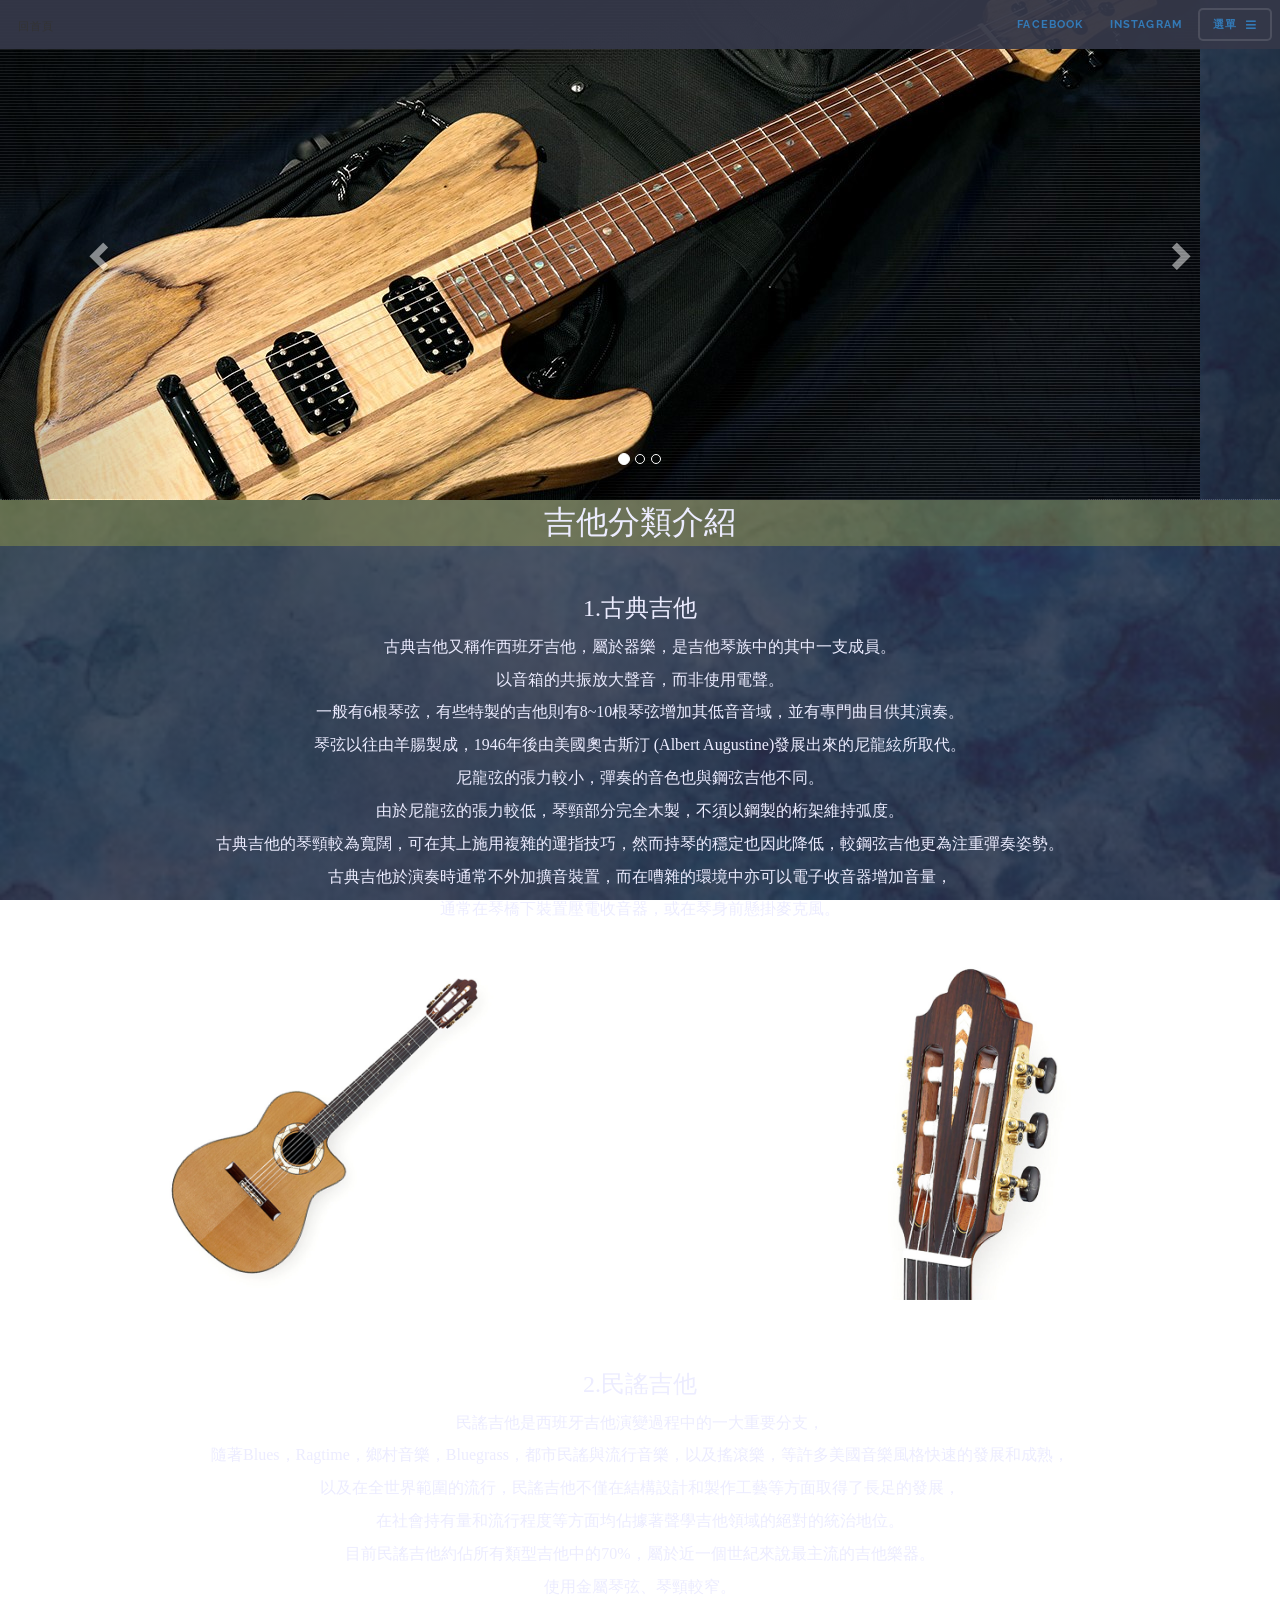
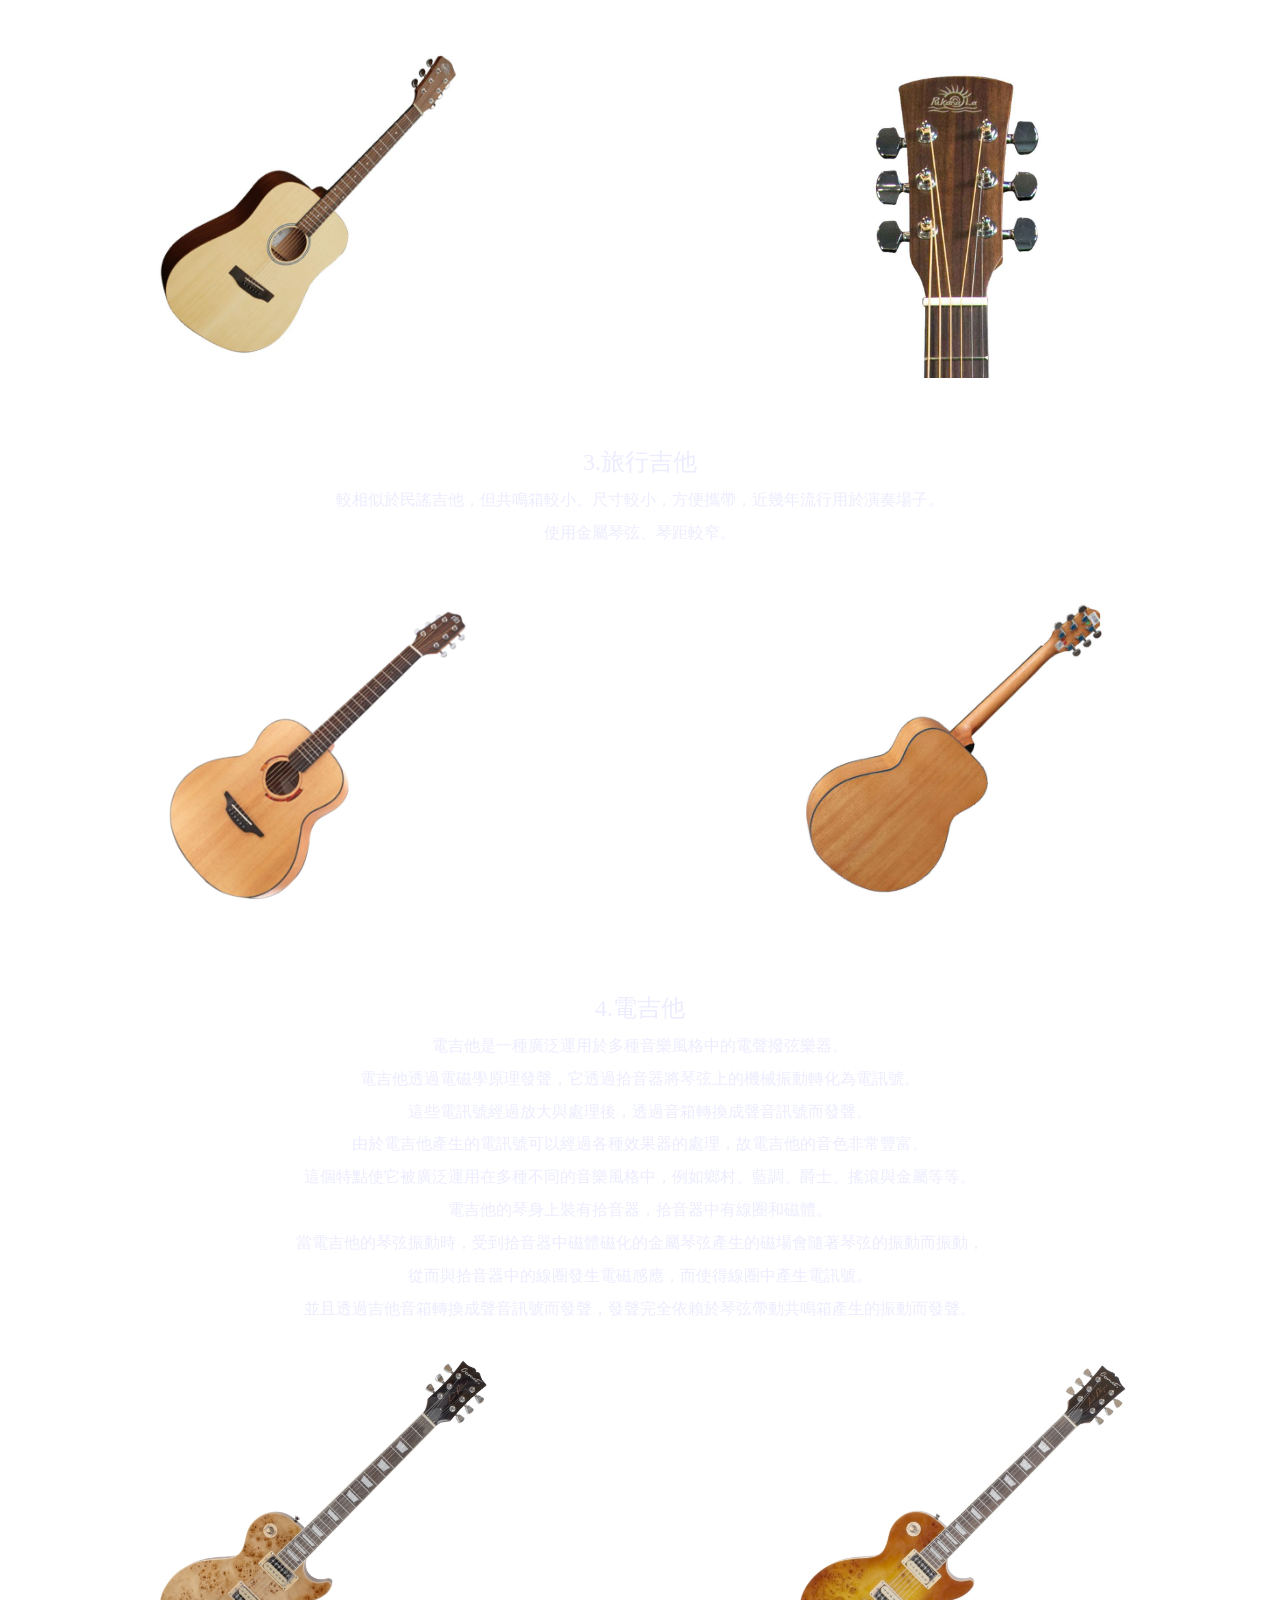
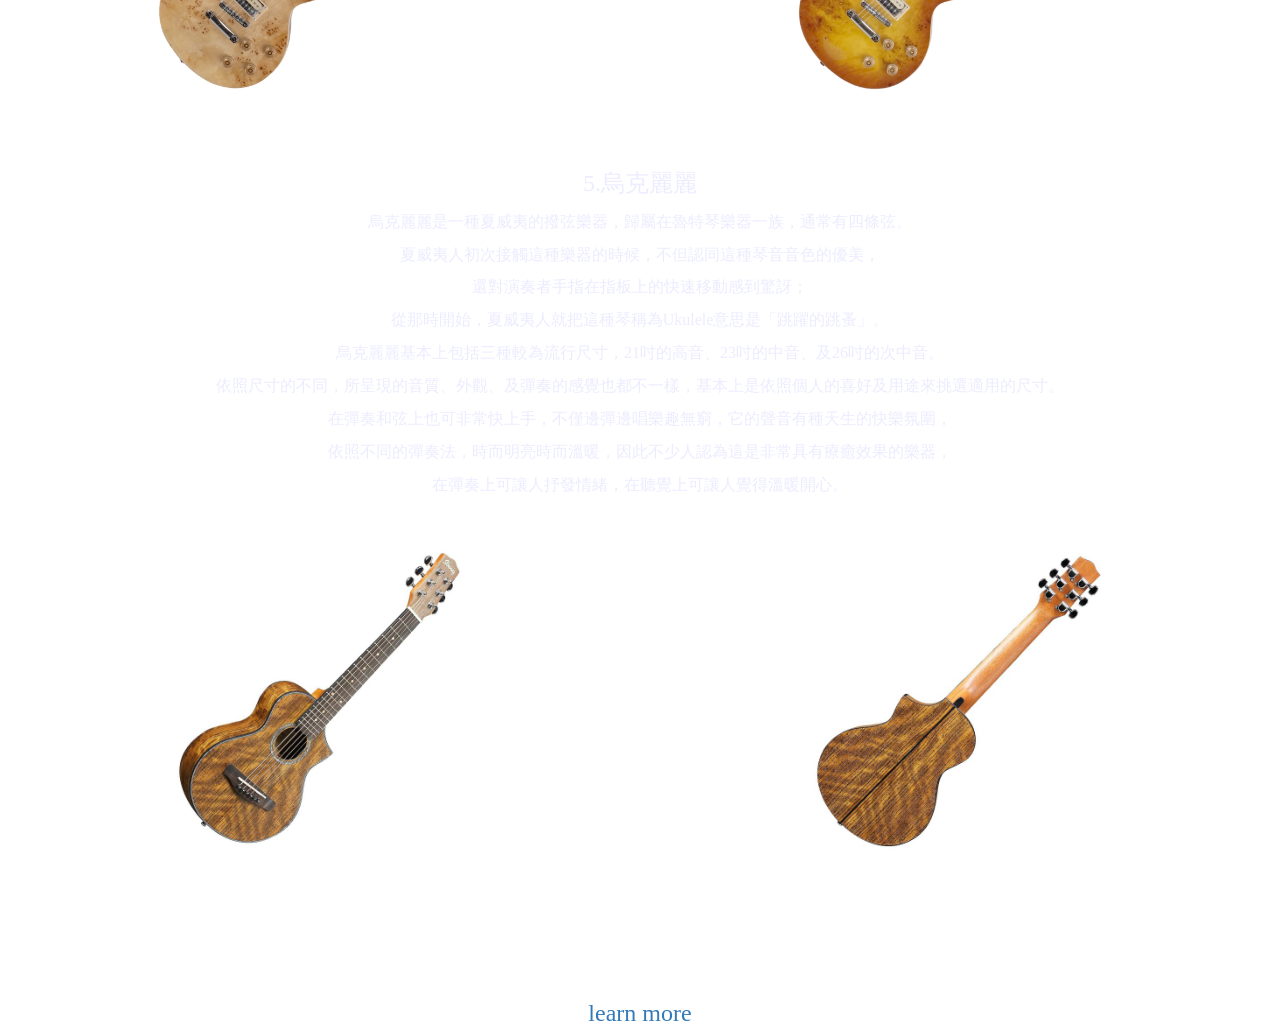
<file: 期末報告/1.html>
<!DOCTYPE HTML>
<html>
	<head>
		<title>想要彈一首好歌，先挑對一把琴!</title>
		<meta charset="utf-8" />
		<meta name="viewport" content="width=device-width, initial-scale=1, user-scalable=no" />
		<link rel="stylesheet" href="assets/css/main.css" />
		<noscript><link rel="stylesheet" href="assets/css/noscript.css" /></noscript>
	</head>
	<body class="is-preload">

		<!-- Page Wrapper -->
		<div id="page-wrapper">

			<!-- Header -->
				<header id="header">
					<h1><a href="index.html">回首頁</a></h1>
					<nav>
						<a href="https://www.facebook.com/profile.php?id=100007815939266">facebook</a>
                        <a href="https://www.instagram.com/h_caironggggg/">instagram</a>
						<a href="#menu">選單</a>
					</nav>
				</header>

			<!-- Menu -->
				<nav id="menu">
					<div class="inner">
						<h2><font color="white">選單</font></h2>
						<ul class="links">
                            <li><a href="index.html"><font color="white">‧ 主頁</font></a></li>
                            <li><a href="1.html"><font color="white">1.吉他分類介紹</font></a></li>
                            <li><a href="2.html"><font color="white">2.吉他木材介紹</font></a></li>
                            <li><a href="3.html"><font color="white">3.純粹音樂分享</font></a></li>
                        </ul>
                        <a href="#" class="close">Close</a>
					</div>
				</nav>

				<!-- Banner -->
				<link href="http://maxcdn.bootstrapcdn.com/bootstrap/3.3.4/css/bootstrap.min.css" rel="stylesheet">
				<script src="http://code.jquery.com/jquery-2.1.4.min.js"></script>
				<script src="http://maxcdn.bootstrapcdn.com/bootstrap/3.3.4/js/bootstrap.min.js"></script>
				
				
				<div class="carousel slide" data-ride="carousel" id=photoCarousel>
				
					<div class="carousel-inner">
					<div class="item active"><img src="4.jpg"></div>
					<div class="item"><img src="5.jpg"></div>
					<div class="item"><img src="6.jpg"></div>
					</div>
				
					<ol class="carousel-indicators">
						<li data-target="#photoCarousel" data-slide-to=0 class=active></li>
						<li data-target="#photoCarousel" data-slide-to=1></li>
						<li data-target="#photoCarousel" data-slide-to=2></li>
					</ol>
				
					<a class="left carousel-control" href="#photoCarousel" data-slide="prev">
						<span class="glyphicon glyphicon-chevron-left"></span></a>
					<a class="right carousel-control" href="#photoCarousel" data-slide="next">
						<span class="glyphicon glyphicon-chevron-right"></span></a>
				
				</div>

				<tr> <font size="6" face="DFKai-sb" color="#ECECFF"><div style="background-color:rgba(233, 230, 57, 0.236)"><center>吉他分類介紹</center></div></tr>
                <div style="text-align: center;">
					<font size="5">
					</br>
					<p>1.古典吉他</p>
					<font size="3.5">
						<p>古典吉他又稱作西班牙吉他，屬於器樂，是吉他琴族中的其中一支成員。</p>
						<p>以音箱的共振放大聲音，而非使用電聲。</p>
						<p>一般有6根琴弦，有些特製的吉他則有8~10根琴弦增加其低音音域，並有專門曲目供其演奏。</p>
						<p>琴弦以往由羊腸製成，1946年後由美國奧古斯汀 (Albert Augustine)發展出來的尼龍絃所取代。</p>
						<p>尼龍弦的張力較小，彈奏的音色也與鋼弦吉他不同。</p>
						<p>由於尼龍弦的張力較低，琴頸部分完全木製，不須以鋼製的桁架維持弧度。</p>
						<p>古典吉他的琴頸較為寬闊，可在其上施用複雜的運指技巧，然而持琴的穩定也因此降低，較鋼弦吉他更為注重彈奏姿勢。</p>
						<p>古典吉他於演奏時通常不外加擴音裝置，而在嘈雜的環境中亦可以電子收音器增加音量，</p>
						<p>通常在琴橋下裝置壓電收音器，或在琴身前懸掛麥克風。</p></font>
					<table border="1">
					<tr>
					<td><img src="images/4.jpg" style="float: center; width:350px;"></td>
					<td><img src="images/5.jpg" style="float: center; width:350px;"></td>
			     	</tr></table>
					<p>2.民謠吉他</p>
					<font size="3.5">
						<p>民謠吉他是西班牙吉他演變過程中的一大重要分支，</p>
						<p>隨著Blues，Ragtime，鄉村音樂，Bluegrass，都市民謠與流行音樂，以及搖滾樂，等許多美國音樂風格快速的發展和成熟，</p>
						<p>以及在全世界範圍的流行，民謠吉他不僅在結構設計和製作工藝等方面取得了長足的發展，</p>
						<p>在社會持有量和流行程度等方面均佔據著聲學吉他領域的絕對的統治地位。</p>
						<p>目前民謠吉他約佔所有類型吉他中的70%，屬於近一個世紀來說最主流的吉他樂器。</p>
						<p>使用金屬琴弦、琴頸較窄。</p>
					</font>
					<table border="1">
						<tr>
						<td><img src="images/6.jpg" style="float: center; width:350px;"></td>
						<td><img src="images/7.jpg" style="float: center; width:350px;"></td>
						 </tr></table>
					<p>3.旅行吉他</p>
					<font size="3.5">
						<p>較相似於民謠吉他，但共鳴箱較小、尺寸較小，方便攜帶，近幾年流行用於演奏場子。</p>
						<p>使用金屬琴弦、琴距較窄。</p>
					</font>
					<table border="1">
						<tr>
						<td><img src="images/8.jpg" style="float: center; width:350px;"></td>
						<td><img src="images/9.jpg" style="float: center; width:350px;"></td>
						 </tr></table>
					<p>4.電吉他</p>
					<font size="3.5">
						<p>電吉他是一種廣泛運用於多種音樂風格中的電聲撥弦樂器。</p>
						<p>電吉他透過電磁學原理發聲，它透過拾音器將琴弦上的機械振動轉化為電訊號。</p>
						<p>這些電訊號經過放大與處理後，透過音箱轉換成聲音訊號而發聲。</p>
						<p>由於電吉他產生的電訊號可以經過各種效果器的處理，故電吉他的音色非常豐富。</p>
						<p>這個特點使它被廣泛運用在多種不同的音樂風格中，例如鄉村、藍調、爵士、搖滾與金屬等等。						</p>
						<p>電吉他的琴身上裝有拾音器，拾音器中有線圈和磁體。</p>
						<p>當電吉他的琴弦振動時，受到拾音器中磁體磁化的金屬琴弦產生的磁場會隨著琴弦的振動而振動，</p>
						<p>從而與拾音器中的線圈發生電磁感應，而使得線圈中產生電訊號。</p>
						<p>並且透過吉他音箱轉換成聲音訊號而發聲，發聲完全依賴於琴弦帶動共鳴箱產生的振動而發聲。</p>
					</font>
					<table border="1">
						<tr>
						<td><img src="images/10.jpg" style="float: center; width:350px;"></td>
						<td><img src="images/11.jpg" style="float: center; width:350px;"></td>
						 </tr></table>
					<p>5.烏克麗麗</p>
					<font size="3.5">
						<p>烏克麗麗是一種夏威夷的撥弦樂器，歸屬在魯特琴樂器一族，通常有四條弦。</p>
						<p>夏威夷人初次接觸這種樂器的時候，不但認同這種琴音音色的優美，</p>
						<p>還對演奏者手指在指板上的快速移動感到驚訝；</p>
						<p>從那時開始，夏威夷人就把這種琴稱為Ukulele意思是「跳躍的跳蚤」。</p>
						<p>烏克麗麗基本上包括三種較為流行尺寸，21吋的高音、23吋的中音、及26吋的次中音。</p>
						<p>依照尺寸的不同，所呈現的音質、外觀、及彈奏的感覺也都不一樣，基本上是依照個人的喜好及用途來挑選適用的尺寸。</p>
						<p>在彈奏和弦上也可非常快上手，不僅邊彈邊唱樂趣無窮，它的聲音有種天生的快樂氛圍，</p>
						<p>依照不同的彈奏法，時而明亮時而溫暖，因此不少人認為這是非常具有療癒效果的樂器，</p>
						<p>在彈奏上可讓人抒發情緒，在聽覺上可讓人覺得溫暖開心。</p>
					</font>
					<table border="1">
						<tr>
						<td><img src="images/12.jpg" style="float: center; width:350px;"></td>
						<td><img src="images/13.jpg" style="float: center; width:350px;"></td>
						 </tr></table>
				    </br>
					<a href="https://guitar.theball.com.tw/%e6%9c%a8%e5%90%89%e4%bb%96%e3%80%81%e6%b0%91%e8%ac%a0%e5%90%89%e4%bb%96%e3%80%81%e5%8f%a4%e5%85%b8%e5%90%89%e4%bb%96%ef%bc%8c%e6%9c%89%e4%bb%80%e9%ba%bc%e4%b8%8d%e4%b8%80%e6%a8%a3%ef%bc%9f/">learn more</a></font>
				</div>

		<!-- Scripts -->
			<script src="assets/js/jquery.min.js"></script>
			<script src="assets/js/jquery.scrollex.min.js"></script>
			<script src="assets/js/browser.min.js"></script>
			<script src="assets/js/breakpoints.min.js"></script>
			<script src="assets/js/util.js"></script>
			<script src="assets/js/main.js"></script>

	</body>
</html>
</file>
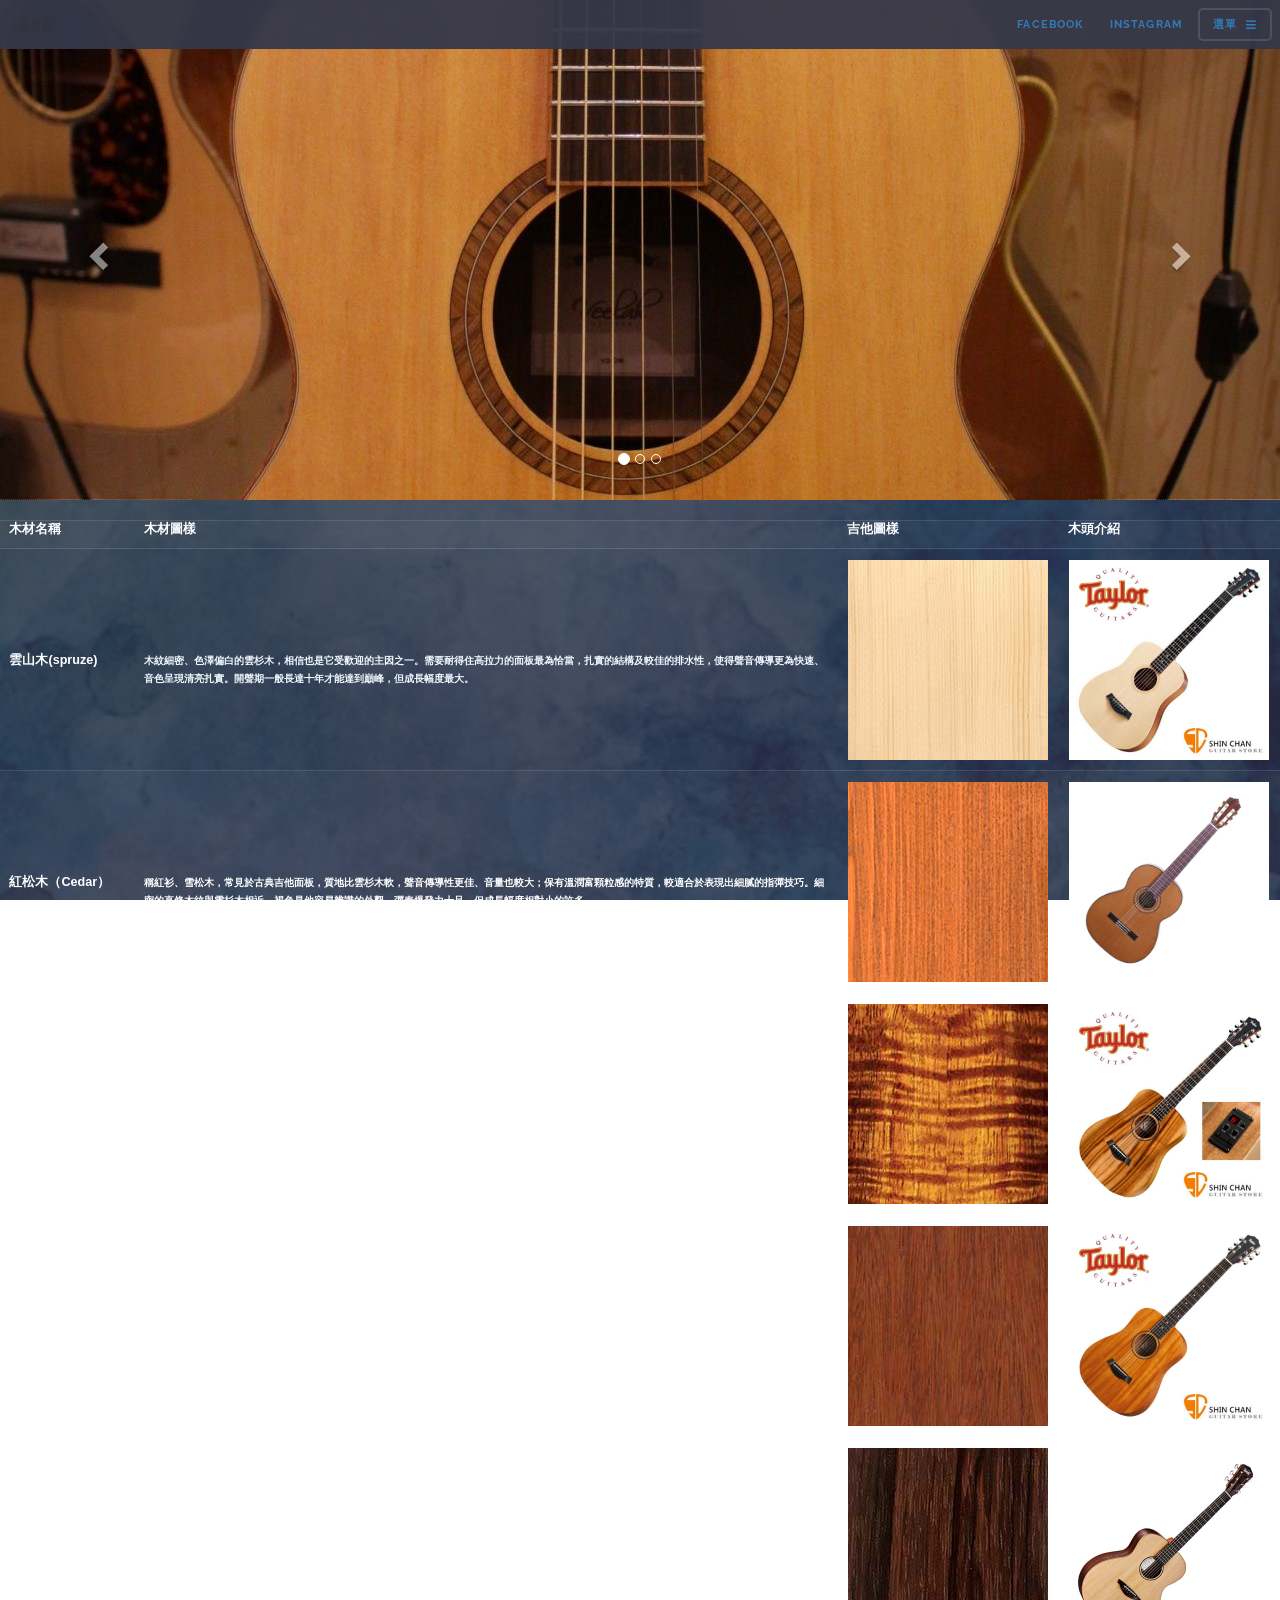
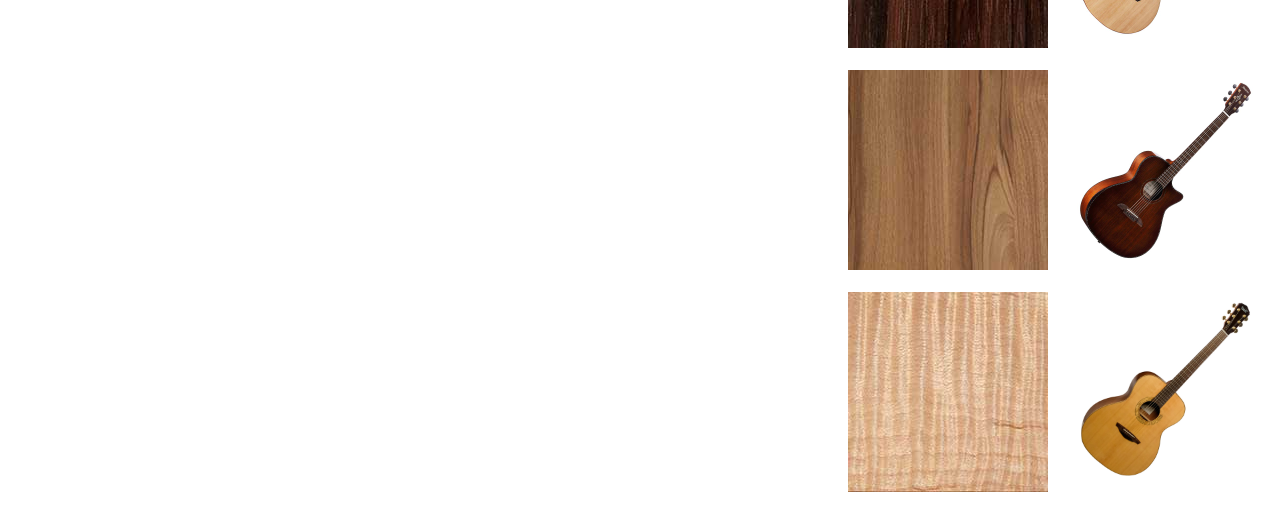
<file: 期末報告/2.html>
<!DOCTYPE HTML>
<html>
	<head>
		<title>想要彈一首好歌，先挑對一把琴!</title>
		<meta charset="utf-8" />
		<meta name="viewport" content="width=device-width, initial-scale=1, user-scalable=no" />
		<link rel="stylesheet" href="assets/css/main.css" />
		<noscript><link rel="stylesheet" href="assets/css/noscript.css" /></noscript>
	</head>
	<body class="is-preload">

		<!-- Page Wrapper -->
		<div id="page-wrapper">

			<!-- Header -->
				<header id="header">
					<h1><a href="index.html">回首頁</a></h1>
					<nav>
						<a href="https://www.facebook.com/profile.php?id=100007815939266">facebook</a>
                        <a href="https://www.instagram.com/h_caironggggg/">instagram</a>
						<a href="#menu">選單</a>
					</nav>
				</header>

			<!-- Menu -->
				<nav id="menu">
					<div class="inner">
						<h2><font color="white">選單</font></h2>
						<ul class="links">
                            <li><a href="index.html"><font color="white">‧ 主頁</font></a></li>
                            <li><a href="1.html"><font color="white">1.吉他分類介紹</font></a></li>
                            <li><a href="2.html"><font color="white">2.吉他木材介紹</font></a></li>
                            <li><a href="3.html"><font color="white">3.純粹音樂分享</font></a></li>
                        </ul>
                        <a href="#" class="close">Close</a>
					</div>
				</nav>

				<!-- Banner -->
				<link href="http://maxcdn.bootstrapcdn.com/bootstrap/3.3.4/css/bootstrap.min.css" rel="stylesheet">
				<script src="http://code.jquery.com/jquery-2.1.4.min.js"></script>
				<script src="http://maxcdn.bootstrapcdn.com/bootstrap/3.3.4/js/bootstrap.min.js"></script>
				
				
				<div class="carousel slide" data-ride="carousel" id=photoCarousel>
				
					<div class="carousel-inner">
					<div class="item active"><img src="images/16.jpg"></div>
					<div class="item"><img src="images/17.jpg"></div>
					<div class="item"><img src="6.jpg"></div>
					</div>
				
					<ol class="carousel-indicators">
						<li data-target="#photoCarousel" data-slide-to=0 class=active></li>
						<li data-target="#photoCarousel" data-slide-to=1></li>
						<li data-target="#photoCarousel" data-slide-to=2></li>
					</ol>
				
					<a class="left carousel-control" href="#photoCarousel" data-slide="prev">
						<span class="glyphicon glyphicon-chevron-left"></span></a>
					<a class="right carousel-control" href="#photoCarousel" data-slide="next">
						<span class="glyphicon glyphicon-chevron-right"></span></a>
					</div>
				<table border="1">
					<br>
					<tr>
						<th>木材名稱</th>
						<th>木材圖樣</th>
						<th>吉他圖樣</th>
						<th>木頭介紹</th>
					</tr>
					<tr>
					<th>雲山木(spruze)</th>
					<th style="color: aliceblue;"><font size="1">木紋細密、色澤偏白的雲杉木，相信也是它受歡迎的主因之一。需要耐得住高拉力的面板最為恰當，扎實的結構及較佳的排水性，使得聲音傳導更為快速、音色呈現清亮扎實。開聲期一般長達十年才能達到巔峰，但成長幅度最大。</font></td>
					<td><img src="images/14.jpg" style="float: center; width:200px;"></td>
                    <td><img src="images/15.jpg" style="float: center; width:200px;"></td>
			     	</tr>
					<tr>
					<th>紅松木（Cedar）</th>
					<th><font size="1">稱紅衫、雪松木，常見於古典吉他面板，質地比雲杉木軟，聲音傳導性更佳、音量也較大；保有溫潤富顆粒感的特質，較適合於表現出細膩的指彈技巧。細密的直條木紋與雲杉木相近，褐色是他容易辨識的外觀。彈奏爆發力十足，但成長幅度相對小的許多。</font></th>
					<td><img src="images/19.jpg" style="float: center; width:200px;"></td>
					<td><img src="images/20.jpg" style="float: center; width:200px;"></td>
					</tr>
					<tr>
					<th>相思木（Koa）</th>
					<th><font size="1">外觀亮麗突出，明顯色差木紋讓每一把吉他都個性十足。有著穿透力十足卻有著不銳利、甜美的音色，中高頻表現優異，早期用於夏威夷烏克麗麗，近代也廣泛使用在吉他上，但因夏威夷相思木品種稀有，受到國際組織管制而拉抬整體價格。</font></th>
					<td><img src="images/21.jpg" style="float: center; width:200px;"></td>
					<td><img src="images/22.jpg" style="float: center; width:200px;"></td>
					</tr>
					<tr>
					<th>桃花心木（Mahogany）</th>
					<th><font size="1">「溫潤」是最常聽到描述桃花心木的詞，不管是音色或是它的外觀都十分恰當，橘紅色與斷續紋路像盯著火焰般令人著迷。堅硬的質地特性運用廣泛，從桶身到琴頭、琴頸都有它的身影；中低頻有著渾厚副渲染的特性，尤其中頻最為明顯，泛音表現可以更突出。</font></th>
					<td><img src="images/23.jpg" style="float: center; width:200px;"></td>
					<td><img src="images/24.jpg" style="float: center; width:200px;"></td>
					</tr>
				    <tr>
					<th>玫瑰木（Rosewood）</th>
					<th><font size="1">也稱：紫檀木。木材雖硬卻重量太重，不適用需要高共振的面板，卻對低頻十分敏銳，常和中高頻較突出的雲杉木搭配做側底板，是經典的組合。因有豐富油脂的特性，不用上漆便十分耐久，有 90% 以上的吉他指板皆由玫瑰木製作。</font></th>
					<td><img src="images/25.jpg" style="float: center; width:200px;"></td>
					<td><img src="images/26.jpg" style="float: center; width:200px;"></td>
					</tr>
			     	<tr>
					<th>胡桃木（Walnut）</th>
					<th><font size="1">胡桃木是密度中等的結實硬木，主要產自北美和歐洲，具有耐腐朽、容易乾燥的特點。 就外觀而言，不同胡桃木紋理稍有不同， 有捲曲波紋(Curl)、叉狀(Crotch)、樹瘤(Burl)等組合，十分特別，而強韌度、安定性、加工性能皆佳且相近。 其中低頻音色溫厚，與桃花心木相近，高頻則清晰明亮。</font></th>
					<td><img src="images/27.jpg" style="float: center; width:200px;"></td>
					<td><img src="images/28.jpg" style="float: center; width:200px;"></td>
					</tr>
					<tr>
					<th>楓木（Maple）</th>
					<th><font size="1">楓木大都來自美國和加拿大的東北和西北地區， 是一種堅硬、 密度非常大並沉重，其中高頻表現十分突出、顆粒分明，帶來明亮且共鳴時間較長的音色， 呈現與桃花心木截然不同的外放風格。常見的紋路有虎紋、雲形紋路等，視覺效果極佳。</font></th>
					<td><img src="images/29.jpg" style="float: center; width:200px;"></td>
					<td><img src="images/30.jpg" style="float: center; width:200px;"></td>
					</tr>
				</table>
				
		<!-- Scripts -->
			<script src="assets/js/jquery.min.js"></script>
			<script src="assets/js/jquery.scrollex.min.js"></script>
			<script src="assets/js/browser.min.js"></script>
			<script src="assets/js/breakpoints.min.js"></script>
			<script src="assets/js/util.js"></script>
			<script src="assets/js/main.js"></script>

	</body>
</html>
</file>
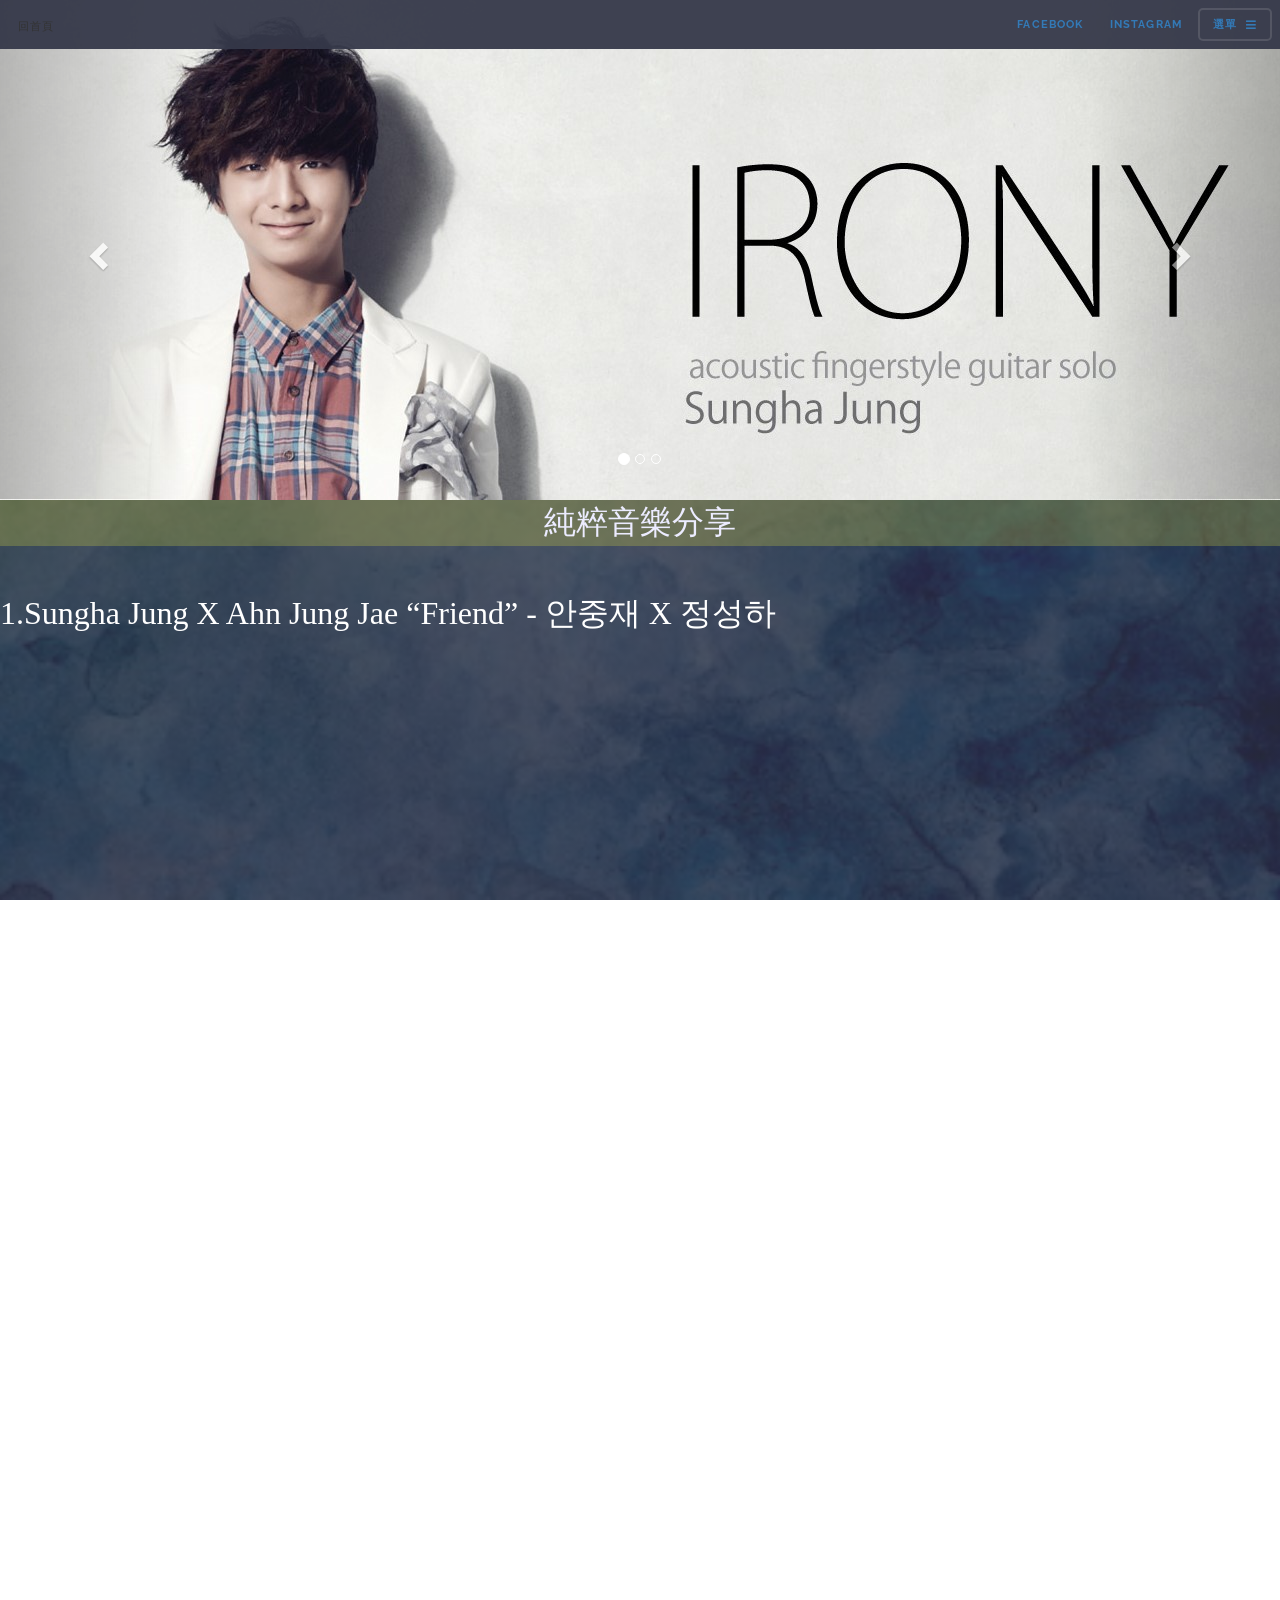
<file: 期末報告/3.html>
<!DOCTYPE HTML>
<html>
	<head>
		<title>想要彈一首好歌，先挑對一把琴!</title>
		<meta charset="utf-8" />
		<meta name="viewport" content="width=device-width, initial-scale=1, user-scalable=no" />
		<link rel="stylesheet" href="assets/css/main.css" />
		<noscript><link rel="stylesheet" href="assets/css/noscript.css" /></noscript>
	</head>
	<body class="is-preload">

		<!-- Page Wrapper -->
		<div id="page-wrapper">

			<!-- Header -->
				<header id="header">
					<h1><a href="index.html">回首頁</a></h1>
					<nav>
						<a href="https://www.facebook.com/profile.php?id=100007815939266">facebook</a>
                        <a href="https://www.instagram.com/h_caironggggg/">instagram</a>
						<a href="#menu">選單</a>
					</nav>
				</header>

			<!-- Menu -->
				<nav id="menu">
					<div class="inner">
						<h2><font color="white">選單</font></h2>
						<ul class="links">
                            <li><a href="index.html"><font color="white">‧ 主頁</font></a></li>
                            <li><a href="1.html"><font color="white">1.吉他分類介紹</font></a></li>
                            <li><a href="2.html"><font color="white">2.吉他木材介紹</font></a></li>
                            <li><a href="3.html"><font color="white">3.純粹音樂分享</font></a></li>
                        </ul>
                        <a href="#" class="close">Close</a>
					</div>
				</nav>

				<!-- Banner -->
				<link href="http://maxcdn.bootstrapcdn.com/bootstrap/3.3.4/css/bootstrap.min.css" rel="stylesheet">
				<script src="http://code.jquery.com/jquery-2.1.4.min.js"></script>
				<script src="http://maxcdn.bootstrapcdn.com/bootstrap/3.3.4/js/bootstrap.min.js"></script>
				
				
				<div class="carousel slide" data-ride="carousel" id=photoCarousel>
				
					<div class="carousel-inner">
					<div class="item active"><img src="7.jpg"></div>
					<div class="item"><img src="8.jpg"></div>
					<div class="item"><img src="9.jpg"></div>
					</div>
				
					<ol class="carousel-indicators">
						<li data-target="#photoCarousel" data-slide-to=0 class=active></li>
						<li data-target="#photoCarousel" data-slide-to=1></li>
						<li data-target="#photoCarousel" data-slide-to=2></li>
					</ol>
				
					<a class="left carousel-control" href="#photoCarousel" data-slide="prev">
						<span class="glyphicon glyphicon-chevron-left"></span></a>
					<a class="right carousel-control" href="#photoCarousel" data-slide="next">
						<span class="glyphicon glyphicon-chevron-right"></span></a>
					</div>
					<tr> <font size="6" face="DFKai-sb" color="#ECECFF"><div style="background-color:rgba(233, 230, 57, 0.236)"><center>純粹音樂分享</center></div></tr><br>
						<p><font size="6" face="DFKai-sb" color="#ffffff">1.Sungha Jung X Ahn Jung Jae  “Friend” - 안중재 X 정성하</p><br>
							<iframe width="800" height="450" src="https://www.youtube.com/embed/0fRfvPDtbSQ" title="YouTube video player" frameborder="0" allow="accelerometer; autoplay; clipboard-write; encrypted-media; gyroscope; picture-in-picture" allowfullscreen></iframe>
							<br><Br><p><font size="6" face="DFKai-sb" color="#ffffff">2.Sungha Jung - “Andante” </p><br>
								<iframe width="800" height="450" src="https://www.youtube.com/embed/OzlbjQZlMt0" title="YouTube video player" frameborder="0" allow="accelerometer; autoplay; clipboard-write; encrypted-media; gyroscope; picture-in-picture" allowfullscreen></iframe>
								<br><Br><p><font size="6" face="DFKai-sb" color="#ffffff">3.Sungha Jung - “Last Christmas” </p><br>
									<iframe width="800" height="450" src="https://www.youtube.com/embed/NgL08ush-10" title="YouTube video player" frameborder="0" allow="accelerometer; autoplay; clipboard-write; encrypted-media; gyroscope; picture-in-picture" allowfullscreen></iframe>

				</section>
				<script src="assets/js/jquery.min.js"></script>
				<script src="assets/js/jquery.scrollex.min.js"></script>
				<script src="assets/js/browser.min.js"></script>
				<script src="assets/js/breakpoints.min.js"></script>
				<script src="assets/js/util.js"></script>
				<script src="assets/js/main.js"></script>
</body>
</html>
</file>
<file: 1/style.css>
body {
    display: flex;
    justify-content: center;
    align-items: center;
    min-height: 100vh;
  }
  
  ul.slides {
    position: relative;
    width: 600px;
    height: 280px;
    list-style: none;
    margin: 0;
    padding: 0;
    background-color: #eee;
    overflow: hidden;
  }
  
  li.slide {
    margin: 0;
    padding: 0;
    width: inherit;
    height: inherit;
    position: absolute;
    top: 0;
    left: 0;
    display: flex;
    justify-content: center;
    align-items: center;
    font-family: Helvetica;
    font-size: 120px;
    color: #fff;
    transition: .5s transform ease-in-out;
  }
  
  .slide:nth-of-type(1) {
    background-color: #F2E205;
  }
  
  .slide:nth-of-type(2) {
    background-color: #F25C05;
    left: 100%;
  }
  
  .slide:nth-of-type(3) {
    background-color: #495F8C;
    left: 200%;
  }
  
  input[type="radio"] {
    position: relative;
    z-index: 100;
    display: none;
  }
  
  .controls-visible {
    position: absolute;
    width: 100%;
    bottom: 12px;
    text-align: center;
  }
  
  .controls-visible label {
    display: inline-block;
    width: 10px;
    height: 10px;
    background-color: #fff;
    border-radius: 50%;
    margin: 0 3px;
    border: 2px solid #fff;
  }
  
  .slides input[type="radio"]:nth-of-type(1):checked ~ .controls-visible label:nth-of-type(1) {
    background-color: #333;
  }
  
  .slides input[type="radio"]:nth-of-type(2):checked ~ .controls-visible label:nth-of-type(2) {
    background-color: #333;
  }
  
  .slides input[type="radio"]:nth-of-type(3):checked ~ .controls-visible label:nth-of-type(3) {
    background-color: #333;
  }
  
  .slides input[type="radio"]:nth-of-type(1):checked ~ .slide {
    transform: translatex(0%);
  }
  
  .slides input[type="radio"]:nth-of-type(2):checked ~ .slide {
    transform: translatex(-100%);
  }
  
  .slides input[type="radio"]:nth-of-type(3):checked ~ .slide {
    transform: translatex(-200%);
  }
  
  
  /* Left/Right Button Classes Below */
  
  .navigator {
    position: absolute;
    top: 50%;
    transform: translatey(-50%);
    width: 100%;
    z-index: 100;
    padding: 0 20px;
    display: flex;
    justify-content: space-between;
    box-sizing: border-box;
    display: none;
  }
  
  .navigator i {
    font-size: 32px;
    color #333;
  }
  
  .slides input[type="radio"]:nth-of-type(1):checked ~ .navigator:nth-of-type(1) {
    display: flex;
  }
  
  .slides input[type="radio"]:nth-of-type(2):checked ~ .navigator:nth-of-type(2) {
    display: flex;
  }
  
  .slides input[type="radio"]:nth-of-type(3):checked ~ .navigator:nth-of-type(3) {
    display: flex;
  }
</file>
<file: 期末報告/assets/css/noscript.css>
/*
	Solid State by HTML5 UP
	html5up.net | @ajlkn
	Free for personal and commercial use under the CCA 3.0 license (html5up.net/license)
*/

/* Banner */

	body.is-preload #banner .logo {
		-moz-transform: none;
		-webkit-transform: none;
		-ms-transform: none;
		transform: none;
		opacity: 1;
	}

	body.is-preload #banner h2 {
		opacity: 1;
		-moz-transform: none;
		-webkit-transform: none;
		-ms-transform: none;
		transform: none;
		-moz-filter: none;
		-webkit-filter: none;
		-ms-filter: none;
		filter: none;
	}

	body.is-preload #banner p {
		opacity: 01;
		-moz-transform: none;
		-webkit-transform: none;
		-ms-transform: none;
		transform: none;
		-moz-filter: none;
		-webkit-filter: none;
		-ms-filter: none;
		filter: none;
	}
</file>
<file: 期末報告/assets/css/main.css>
@import url(fontawesome-all.min.css);
@import url("https://fonts.googleapis.com/css?family=Raleway:200,700|Source+Sans+Pro:300,600,300italic,600italic");

/*
	Solid State by HTML5 UP
	html5up.net | @ajlkn
	Free for personal and commercial use under the CCA 3.0 license (html5up.net/license)
*/

html, body, div, span, applet, object,
iframe, h1, h2, h3, h4, h5, h6, p, blockquote,
pre, a, abbr, acronym, address, big, cite,
code, del, dfn, em, img, ins, kbd, q, s, samp,
small, strike, strong, sub, sup, tt, var, b,
u, i, center, dl, dt, dd, ol, ul, li, fieldset,
form, label, legend, table, caption, tbody,
tfoot, thead, tr, th, td, article, aside,
canvas, details, embed, figure, figcaption,
footer, header, hgroup, menu, nav, output, ruby,
section, summary, time, mark, audio, video {
	margin: 0;
	padding: 0;
	border: 0;
	font-size: 100%;
	font: inherit;
	vertical-align: baseline;}

article, aside, details, figcaption, figure,
footer, header, hgroup, menu, nav, section {
	display: block;}

body {
	line-height: 1;
}

ol, ul {
	list-style: none;
}

blockquote, q {
	quotes: none;
}

	blockquote:before, blockquote:after, q:before, q:after {
		content: '';
		content: none;
	}

table {
	border-collapse: collapse;
	border-spacing: 0;
}

body {
	-webkit-text-size-adjust: none;
}

mark {
	background-color: transparent;
	color: inherit;
}

input::-moz-focus-inner {
	border: 0;
	padding: 0;
}

input, select, textarea {
	-moz-appearance: none;
	-webkit-appearance: none;
	-ms-appearance: none;
	appearance: none;
}

/* Basic */

	@-ms-viewport {
		width: device-width;
	}

	body {
		-ms-overflow-style: scrollbar;
	}

	@media screen and (max-width: 480px) {

		html, body {
			min-width: 320px;
		}

	}

	html {
		box-sizing: border-box;
	}

	*, *:before, *:after {
		box-sizing: inherit;
	}

	body {
		background-color: #2e3141;
		background-image: linear-gradient(to top, rgba(46, 49, 65, 0.8), rgba(46, 49, 65, 0.8)), url("../../images/bg.jpg");
		background-size: auto, cover;
		background-attachment: fixed, fixed;
		background-position: center, center;
	}

		body.is-preload *, body.is-preload *:before, body.is-preload *:after {
			-moz-animation: none !important;
			-webkit-animation: none !important;
			-ms-animation: none !important;
			animation: none !important;
			-moz-transition: none !important;
			-webkit-transition: none !important;
			-ms-transition: none !important;
			transition: none !important;
		}

/* Type */

	body, input, select, textarea {
		color: #ffffff;
		font-family: "Source Sans Pro", Helvetica, sans-serif;
		font-size: 16.5pt;
		font-weight: 300;
		line-height: 1.65;
	}

		@media screen and (max-width: 1680px) {

			body, input, select, textarea {
				font-size: 13pt;
			}

		}

		@media screen and (max-width: 1280px) {

			body, input, select, textarea {
				font-size: 12pt;
			}

		}

		@media screen and (max-width: 980px) {

			body, input, select, textarea {
				font-size: 12pt;
			}

		}

		@media screen and (max-width: 736px) {

			body, input, select, textarea {
				font-size: 12pt;
			}

		}

		@media screen and (max-width: 480px) {

			body, input, select, textarea {
				font-size: 12pt;
			}

		}

	a {
		-moz-transition: color 0.2s ease-in-out, border-bottom-color 0.2s ease-in-out;
		-webkit-transition: color 0.2s ease-in-out, border-bottom-color 0.2s ease-in-out;
		-ms-transition: color 0.2s ease-in-out, border-bottom-color 0.2s ease-in-out;
		transition: color 0.2s ease-in-out, border-bottom-color 0.2s ease-in-out;
		border-bottom: dotted 1px rgba(255, 255, 255, 0.35);
		color: #ffffff;
		text-decoration: none;
	}

		a:hover {
			border-bottom-color: transparent;
			color: #ffffff !important;
		}

		a.special:not(.button) {
			text-decoration: none;
			border-bottom: 0;
			display: block;
			font-family: Raleway, Helvetica, sans-serif;
			font-size: 0.8em;
			font-weight: 700;
			letter-spacing: 0.1em;
			margin: 0 0 2em 0;
			text-transform: uppercase;
		}

			a.special:not(.button):before {
				-moz-osx-font-smoothing: grayscale;
				-webkit-font-smoothing: antialiased;
				display: inline-block;
				font-style: normal;
				font-variant: normal;
				text-rendering: auto;
				line-height: 1;
				text-transform: none !important;
				font-family: 'Font Awesome 5 Free';
				font-weight: 900;
			}

			a.special:not(.button):before {
				-moz-transition: background-color 0.2s ease-in-out;
				-webkit-transition: background-color 0.2s ease-in-out;
				-ms-transition: background-color 0.2s ease-in-out;
				transition: background-color 0.2s ease-in-out;
				border-radius: 100%;
				border: solid 2px rgba(255, 255, 255, 0.125);
				content: '\f105';
				display: inline-block;
				font-size: 1.25em;
				height: 2em;
				line-height: 1.75em;
				margin-right: 0.85em;
				text-align: center;
				text-indent: 0.15em;
				vertical-align: middle;
				width: 2em;
			}

			a.special:not(.button):hover:before {
				background-color: rgba(255, 255, 255, 0.025);
			}

			a.special:not(.button):active:before {
				background-color: rgba(255, 255, 255, 0.075);
			}

	strong, b {
		color: #ffffff;
		font-weight: 600;
	}

	em, i {
		font-style: italic;
	}

	p {
		margin: 0 0 2em 0;
	}

	h1, h2, h3, h4, h5, h6 {
		color: #ffffff;
		font-family: Raleway, Helvetica, sans-serif;
		font-weight: 700;
		letter-spacing: 0.1em;
		margin: 0 0 1em 0;
		text-transform: uppercase;
	}

		h1 a, h2 a, h3 a, h4 a, h5 a, h6 a {
			color: inherit;
			text-decoration: none;
			border-bottom: 0;
		}

		h1 span, h2 span, h3 span, h4 span, h5 span, h6 span {
			font-weight: 200;
		}

		h1.major, h2.major, h3.major, h4.major, h5.major, h6.major {
			padding-bottom: 1em;
			border-bottom: solid 2px rgba(255, 255, 255, 0.125);
		}

	h2 {
		font-size: 1.2em;
	}

	h3 {
		font-size: 0.9em;
	}

	h4 {
		font-size: 0.7em;
	}

	h5 {
		font-size: 0.7em;
	}

	h6 {
		font-size: 0.7em;
	}

	@media screen and (max-width: 736px) {

		h2 {
			font-size: 1em;
		}

		h3 {
			font-size: 0.8em;
		}

	}

	sub {
		font-size: 0.8em;
		position: relative;
		top: 0.5em;
	}

	sup {
		font-size: 0.8em;
		position: relative;
		top: -0.5em;
	}

	blockquote {
		border-left: solid 4px rgba(255, 255, 255, 0.125);
		font-style: italic;
		margin: 0 0 2em 0;
		padding: 0.5em 0 0.5em 2em;
	}

	code {
		background: rgba(255, 255, 255, 0.025);
		border-radius: 5px;
		border: solid 2px rgba(255, 255, 255, 0.125);
		font-family: "Courier New", monospace;
		font-size: 0.9em;
		margin: 0 0.25em;
		padding: 0.25em 0.65em;
	}

	pre {
		-webkit-overflow-scrolling: touch;
		font-family: "Courier New", monospace;
		font-size: 0.9em;
		margin: 0 0 2em 0;
	}

		pre code {
			display: block;
			line-height: 1.75em;
			padding: 1em 1.5em;
			overflow-x: auto;
		}

	hr {
		border: 0;
		border-bottom: solid 2px rgba(255, 255, 255, 0.125);
		margin: 2.5em 0;
	}

		hr.major {
			margin: 4em 0;
		}

	.align-left {
		text-align: left;
	}

	.align-center {
		text-align: center;
	}

	.align-right {
		text-align: right;
	}

/* Row */

	.row {
		display: flex;
		flex-wrap: wrap;
		box-sizing: border-box;
		align-items: stretch;
	}

		.row > * {
			box-sizing: border-box;
		}

		.row.gtr-uniform > * > :last-child {
			margin-bottom: 0;
		}

		.row.aln-left {
			justify-content: flex-start;
		}

		.row.aln-center {
			justify-content: center;
		}

		.row.aln-right {
			justify-content: flex-end;
		}

		.row.aln-top {
			align-items: flex-start;
		}

		.row.aln-middle {
			align-items: center;
		}

		.row.aln-bottom {
			align-items: flex-end;
		}

		.row > .imp {
			order: -1;
		}

		.row > .col-1 {
			width: 8.33333%;
		}

		.row > .off-1 {
			margin-left: 8.33333%;
		}

		.row > .col-2 {
			width: 16.66667%;
		}

		.row > .off-2 {
			margin-left: 16.66667%;
		}

		.row > .col-3 {
			width: 25%;
		}

		.row > .off-3 {
			margin-left: 25%;
		}

		.row > .col-4 {
			width: 33.33333%;
		}

		.row > .off-4 {
			margin-left: 33.33333%;
		}

		.row > .col-5 {
			width: 41.66667%;
		}

		.row > .off-5 {
			margin-left: 41.66667%;
		}

		.row > .col-6 {
			width: 50%;
		}

		.row > .off-6 {
			margin-left: 50%;
		}

		.row > .col-7 {
			width: 58.33333%;
		}

		.row > .off-7 {
			margin-left: 58.33333%;
		}

		.row > .col-8 {
			width: 66.66667%;
		}

		.row > .off-8 {
			margin-left: 66.66667%;
		}

		.row > .col-9 {
			width: 75%;
		}

		.row > .off-9 {
			margin-left: 75%;
		}

		.row > .col-10 {
			width: 83.33333%;
		}

		.row > .off-10 {
			margin-left: 83.33333%;
		}

		.row > .col-11 {
			width: 91.66667%;
		}

		.row > .off-11 {
			margin-left: 91.66667%;
		}

		.row > .col-12 {
			width: 100%;
		}

		.row > .off-12 {
			margin-left: 100%;
		}

		.row.gtr-0 {
			margin-top: 0;
			margin-left: 0em;
		}

			.row.gtr-0 > * {
				padding: 0 0 0 0em;
			}

			.row.gtr-0.gtr-uniform {
				margin-top: 0em;
			}

				.row.gtr-0.gtr-uniform > * {
					padding-top: 0em;
				}

		.row.gtr-25 {
			margin-top: 0;
			margin-left: -0.4375em;
		}

			.row.gtr-25 > * {
				padding: 0 0 0 0.4375em;
			}

			.row.gtr-25.gtr-uniform {
				margin-top: -0.4375em;
			}

				.row.gtr-25.gtr-uniform > * {
					padding-top: 0.4375em;
				}

		.row.gtr-50 {
			margin-top: 0;
			margin-left: -0.875em;
		}

			.row.gtr-50 > * {
				padding: 0 0 0 0.875em;
			}

			.row.gtr-50.gtr-uniform {
				margin-top: -0.875em;
			}

				.row.gtr-50.gtr-uniform > * {
					padding-top: 0.875em;
				}

		.row {
			margin-top: 0;
			margin-left: -1.75em;
		}

			.row > * {
				padding: 0 0 0 1.75em;
			}

			.row.gtr-uniform {
				margin-top: -1.75em;
			}

				.row.gtr-uniform > * {
					padding-top: 1.75em;
				}

		.row.gtr-150 {
			margin-top: 0;
			margin-left: -2.625em;
		}

			.row.gtr-150 > * {
				padding: 0 0 0 2.625em;
			}

			.row.gtr-150.gtr-uniform {
				margin-top: -2.625em;
			}

				.row.gtr-150.gtr-uniform > * {
					padding-top: 2.625em;
				}

		.row.gtr-200 {
			margin-top: 0;
			margin-left: -3.5em;
		}

			.row.gtr-200 > * {
				padding: 0 0 0 3.5em;
			}

			.row.gtr-200.gtr-uniform {
				margin-top: -3.5em;
			}

				.row.gtr-200.gtr-uniform > * {
					padding-top: 3.5em;
				}

		@media screen and (max-width: 1680px) {

			.row {
				display: flex;
				flex-wrap: wrap;
				box-sizing: border-box;
				align-items: stretch;
			}

				.row > * {
					box-sizing: border-box;
				}

				.row.gtr-uniform > * > :last-child {
					margin-bottom: 0;
				}

				.row.aln-left {
					justify-content: flex-start;
				}

				.row.aln-center {
					justify-content: center;
				}

				.row.aln-right {
					justify-content: flex-end;
				}

				.row.aln-top {
					align-items: flex-start;
				}

				.row.aln-middle {
					align-items: center;
				}

				.row.aln-bottom {
					align-items: flex-end;
				}

				.row > .imp-xlarge {
					order: -1;
				}

				.row > .col-1-xlarge {
					width: 8.33333%;
				}

				.row > .off-1-xlarge {
					margin-left: 8.33333%;
				}

				.row > .col-2-xlarge {
					width: 16.66667%;
				}

				.row > .off-2-xlarge {
					margin-left: 16.66667%;
				}

				.row > .col-3-xlarge {
					width: 25%;
				}

				.row > .off-3-xlarge {
					margin-left: 25%;
				}

				.row > .col-4-xlarge {
					width: 33.33333%;
				}

				.row > .off-4-xlarge {
					margin-left: 33.33333%;
				}

				.row > .col-5-xlarge {
					width: 41.66667%;
				}

				.row > .off-5-xlarge {
					margin-left: 41.66667%;
				}

				.row > .col-6-xlarge {
					width: 50%;
				}

				.row > .off-6-xlarge {
					margin-left: 50%;
				}

				.row > .col-7-xlarge {
					width: 58.33333%;
				}

				.row > .off-7-xlarge {
					margin-left: 58.33333%;
				}

				.row > .col-8-xlarge {
					width: 66.66667%;
				}

				.row > .off-8-xlarge {
					margin-left: 66.66667%;
				}

				.row > .col-9-xlarge {
					width: 75%;
				}

				.row > .off-9-xlarge {
					margin-left: 75%;
				}

				.row > .col-10-xlarge {
					width: 83.33333%;
				}

				.row > .off-10-xlarge {
					margin-left: 83.33333%;
				}

				.row > .col-11-xlarge {
					width: 91.66667%;
				}

				.row > .off-11-xlarge {
					margin-left: 91.66667%;
				}

				.row > .col-12-xlarge {
					width: 100%;
				}

				.row > .off-12-xlarge {
					margin-left: 100%;
				}

				.row.gtr-0 {
					margin-top: 0;
					margin-left: 0em;
				}

					.row.gtr-0 > * {
						padding: 0 0 0 0em;
					}

					.row.gtr-0.gtr-uniform {
						margin-top: 0em;
					}

						.row.gtr-0.gtr-uniform > * {
							padding-top: 0em;
						}

				.row.gtr-25 {
					margin-top: 0;
					margin-left: -0.4375em;
				}

					.row.gtr-25 > * {
						padding: 0 0 0 0.4375em;
					}

					.row.gtr-25.gtr-uniform {
						margin-top: -0.4375em;
					}

						.row.gtr-25.gtr-uniform > * {
							padding-top: 0.4375em;
						}

				.row.gtr-50 {
					margin-top: 0;
					margin-left: -0.875em;
				}

					.row.gtr-50 > * {
						padding: 0 0 0 0.875em;
					}

					.row.gtr-50.gtr-uniform {
						margin-top: -0.875em;
					}

						.row.gtr-50.gtr-uniform > * {
							padding-top: 0.875em;
						}

				.row {
					margin-top: 0;
					margin-left: -1.75em;
				}

					.row > * {
						padding: 0 0 0 1.75em;
					}

					.row.gtr-uniform {
						margin-top: -1.75em;
					}

						.row.gtr-uniform > * {
							padding-top: 1.75em;
						}

				.row.gtr-150 {
					margin-top: 0;
					margin-left: -2.625em;
				}

					.row.gtr-150 > * {
						padding: 0 0 0 2.625em;
					}

					.row.gtr-150.gtr-uniform {
						margin-top: -2.625em;
					}

						.row.gtr-150.gtr-uniform > * {
							padding-top: 2.625em;
						}

				.row.gtr-200 {
					margin-top: 0;
					margin-left: -3.5em;
				}

					.row.gtr-200 > * {
						padding: 0 0 0 3.5em;
					}

					.row.gtr-200.gtr-uniform {
						margin-top: -3.5em;
					}

						.row.gtr-200.gtr-uniform > * {
							padding-top: 3.5em;
						}

		}

		@media screen and (max-width: 1280px) {

			.row {
				display: flex;
				flex-wrap: wrap;
				box-sizing: border-box;
				align-items: stretch;
			}

				.row > * {
					box-sizing: border-box;
				}

				.row.gtr-uniform > * > :last-child {
					margin-bottom: 0;
				}

				.row.aln-left {
					justify-content: flex-start;
				}

				.row.aln-center {
					justify-content: center;
				}

				.row.aln-right {
					justify-content: flex-end;
				}

				.row.aln-top {
					align-items: flex-start;
				}

				.row.aln-middle {
					align-items: center;
				}

				.row.aln-bottom {
					align-items: flex-end;
				}

				.row > .imp-large {
					order: -1;
				}

				.row > .col-1-large {
					width: 8.33333%;
				}

				.row > .off-1-large {
					margin-left: 8.33333%;
				}

				.row > .col-2-large {
					width: 16.66667%;
				}

				.row > .off-2-large {
					margin-left: 16.66667%;
				}

				.row > .col-3-large {
					width: 25%;
				}

				.row > .off-3-large {
					margin-left: 25%;
				}

				.row > .col-4-large {
					width: 33.33333%;
				}

				.row > .off-4-large {
					margin-left: 33.33333%;
				}

				.row > .col-5-large {
					width: 41.66667%;
				}

				.row > .off-5-large {
					margin-left: 41.66667%;
				}

				.row > .col-6-large {
					width: 50%;
				}

				.row > .off-6-large {
					margin-left: 50%;
				}

				.row > .col-7-large {
					width: 58.33333%;
				}

				.row > .off-7-large {
					margin-left: 58.33333%;
				}

				.row > .col-8-large {
					width: 66.66667%;
				}

				.row > .off-8-large {
					margin-left: 66.66667%;
				}

				.row > .col-9-large {
					width: 75%;
				}

				.row > .off-9-large {
					margin-left: 75%;
				}

				.row > .col-10-large {
					width: 83.33333%;
				}

				.row > .off-10-large {
					margin-left: 83.33333%;
				}

				.row > .col-11-large {
					width: 91.66667%;
				}

				.row > .off-11-large {
					margin-left: 91.66667%;
				}

				.row > .col-12-large {
					width: 100%;
				}

				.row > .off-12-large {
					margin-left: 100%;
				}

				.row.gtr-0 {
					margin-top: 0;
					margin-left: 0em;
				}

					.row.gtr-0 > * {
						padding: 0 0 0 0em;
					}

					.row.gtr-0.gtr-uniform {
						margin-top: 0em;
					}

						.row.gtr-0.gtr-uniform > * {
							padding-top: 0em;
						}

				.row.gtr-25 {
					margin-top: 0;
					margin-left: -0.4375em;
				}

					.row.gtr-25 > * {
						padding: 0 0 0 0.4375em;
					}

					.row.gtr-25.gtr-uniform {
						margin-top: -0.4375em;
					}

						.row.gtr-25.gtr-uniform > * {
							padding-top: 0.4375em;
						}

				.row.gtr-50 {
					margin-top: 0;
					margin-left: -0.875em;
				}

					.row.gtr-50 > * {
						padding: 0 0 0 0.875em;
					}

					.row.gtr-50.gtr-uniform {
						margin-top: -0.875em;
					}

						.row.gtr-50.gtr-uniform > * {
							padding-top: 0.875em;
						}

				.row {
					margin-top: 0;
					margin-left: -1.75em;
				}

					.row > * {
						padding: 0 0 0 1.75em;
					}

					.row.gtr-uniform {
						margin-top: -1.75em;
					}

						.row.gtr-uniform > * {
							padding-top: 1.75em;
						}

				.row.gtr-150 {
					margin-top: 0;
					margin-left: -2.625em;
				}

					.row.gtr-150 > * {
						padding: 0 0 0 2.625em;
					}

					.row.gtr-150.gtr-uniform {
						margin-top: -2.625em;
					}

						.row.gtr-150.gtr-uniform > * {
							padding-top: 2.625em;
						}

				.row.gtr-200 {
					margin-top: 0;
					margin-left: -3.5em;
				}

					.row.gtr-200 > * {
						padding: 0 0 0 3.5em;
					}

					.row.gtr-200.gtr-uniform {
						margin-top: -3.5em;
					}

						.row.gtr-200.gtr-uniform > * {
							padding-top: 3.5em;
						}

		}

		@media screen and (max-width: 980px) {

			.row {
				display: flex;
				flex-wrap: wrap;
				box-sizing: border-box;
				align-items: stretch;
			}

				.row > * {
					box-sizing: border-box;
				}

				.row.gtr-uniform > * > :last-child {
					margin-bottom: 0;
				}

				.row.aln-left {
					justify-content: flex-start;
				}

				.row.aln-center {
					justify-content: center;
				}

				.row.aln-right {
					justify-content: flex-end;
				}

				.row.aln-top {
					align-items: flex-start;
				}

				.row.aln-middle {
					align-items: center;
				}

				.row.aln-bottom {
					align-items: flex-end;
				}

				.row > .imp-medium {
					order: -1;
				}

				.row > .col-1-medium {
					width: 8.33333%;
				}

				.row > .off-1-medium {
					margin-left: 8.33333%;
				}

				.row > .col-2-medium {
					width: 16.66667%;
				}

				.row > .off-2-medium {
					margin-left: 16.66667%;
				}

				.row > .col-3-medium {
					width: 25%;
				}

				.row > .off-3-medium {
					margin-left: 25%;
				}

				.row > .col-4-medium {
					width: 33.33333%;
				}

				.row > .off-4-medium {
					margin-left: 33.33333%;
				}

				.row > .col-5-medium {
					width: 41.66667%;
				}

				.row > .off-5-medium {
					margin-left: 41.66667%;
				}

				.row > .col-6-medium {
					width: 50%;
				}

				.row > .off-6-medium {
					margin-left: 50%;
				}

				.row > .col-7-medium {
					width: 58.33333%;
				}

				.row > .off-7-medium {
					margin-left: 58.33333%;
				}

				.row > .col-8-medium {
					width: 66.66667%;
				}

				.row > .off-8-medium {
					margin-left: 66.66667%;
				}

				.row > .col-9-medium {
					width: 75%;
				}

				.row > .off-9-medium {
					margin-left: 75%;
				}

				.row > .col-10-medium {
					width: 83.33333%;
				}

				.row > .off-10-medium {
					margin-left: 83.33333%;
				}

				.row > .col-11-medium {
					width: 91.66667%;
				}

				.row > .off-11-medium {
					margin-left: 91.66667%;
				}

				.row > .col-12-medium {
					width: 100%;
				}

				.row > .off-12-medium {
					margin-left: 100%;
				}

				.row.gtr-0 {
					margin-top: 0;
					margin-left: 0em;
				}

					.row.gtr-0 > * {
						padding: 0 0 0 0em;
					}

					.row.gtr-0.gtr-uniform {
						margin-top: 0em;
					}

						.row.gtr-0.gtr-uniform > * {
							padding-top: 0em;
						}

				.row.gtr-25 {
					margin-top: 0;
					margin-left: -0.4375em;
				}

					.row.gtr-25 > * {
						padding: 0 0 0 0.4375em;
					}

					.row.gtr-25.gtr-uniform {
						margin-top: -0.4375em;
					}

						.row.gtr-25.gtr-uniform > * {
							padding-top: 0.4375em;
						}

				.row.gtr-50 {
					margin-top: 0;
					margin-left: -0.875em;
				}

					.row.gtr-50 > * {
						padding: 0 0 0 0.875em;
					}

					.row.gtr-50.gtr-uniform {
						margin-top: -0.875em;
					}

						.row.gtr-50.gtr-uniform > * {
							padding-top: 0.875em;
						}

				.row {
					margin-top: 0;
					margin-left: -1.75em;
				}

					.row > * {
						padding: 0 0 0 1.75em;
					}

					.row.gtr-uniform {
						margin-top: -1.75em;
					}

						.row.gtr-uniform > * {
							padding-top: 1.75em;
						}

				.row.gtr-150 {
					margin-top: 0;
					margin-left: -2.625em;
				}

					.row.gtr-150 > * {
						padding: 0 0 0 2.625em;
					}

					.row.gtr-150.gtr-uniform {
						margin-top: -2.625em;
					}

						.row.gtr-150.gtr-uniform > * {
							padding-top: 2.625em;
						}

				.row.gtr-200 {
					margin-top: 0;
					margin-left: -3.5em;
				}

					.row.gtr-200 > * {
						padding: 0 0 0 3.5em;
					}

					.row.gtr-200.gtr-uniform {
						margin-top: -3.5em;
					}

						.row.gtr-200.gtr-uniform > * {
							padding-top: 3.5em;
						}

		}

		@media screen and (max-width: 736px) {

			.row {
				display: flex;
				flex-wrap: wrap;
				box-sizing: border-box;
				align-items: stretch;
			}

				.row > * {
					box-sizing: border-box;
				}

				.row.gtr-uniform > * > :last-child {
					margin-bottom: 0;
				}

				.row.aln-left {
					justify-content: flex-start;
				}

				.row.aln-center {
					justify-content: center;
				}

				.row.aln-right {
					justify-content: flex-end;
				}

				.row.aln-top {
					align-items: flex-start;
				}

				.row.aln-middle {
					align-items: center;
				}

				.row.aln-bottom {
					align-items: flex-end;
				}

				.row > .imp-small {
					order: -1;
				}

				.row > .col-1-small {
					width: 8.33333%;
				}

				.row > .off-1-small {
					margin-left: 8.33333%;
				}

				.row > .col-2-small {
					width: 16.66667%;
				}

				.row > .off-2-small {
					margin-left: 16.66667%;
				}

				.row > .col-3-small {
					width: 25%;
				}

				.row > .off-3-small {
					margin-left: 25%;
				}

				.row > .col-4-small {
					width: 33.33333%;
				}

				.row > .off-4-small {
					margin-left: 33.33333%;
				}

				.row > .col-5-small {
					width: 41.66667%;
				}

				.row > .off-5-small {
					margin-left: 41.66667%;
				}

				.row > .col-6-small {
					width: 50%;
				}

				.row > .off-6-small {
					margin-left: 50%;
				}

				.row > .col-7-small {
					width: 58.33333%;
				}

				.row > .off-7-small {
					margin-left: 58.33333%;
				}

				.row > .col-8-small {
					width: 66.66667%;
				}

				.row > .off-8-small {
					margin-left: 66.66667%;
				}

				.row > .col-9-small {
					width: 75%;
				}

				.row > .off-9-small {
					margin-left: 75%;
				}

				.row > .col-10-small {
					width: 83.33333%;
				}

				.row > .off-10-small {
					margin-left: 83.33333%;
				}

				.row > .col-11-small {
					width: 91.66667%;
				}

				.row > .off-11-small {
					margin-left: 91.66667%;
				}

				.row > .col-12-small {
					width: 100%;
				}

				.row > .off-12-small {
					margin-left: 100%;
				}

				.row.gtr-0 {
					margin-top: 0;
					margin-left: 0em;
				}

					.row.gtr-0 > * {
						padding: 0 0 0 0em;
					}

					.row.gtr-0.gtr-uniform {
						margin-top: 0em;
					}

						.row.gtr-0.gtr-uniform > * {
							padding-top: 0em;
						}

				.row.gtr-25 {
					margin-top: 0;
					margin-left: -0.3125em;
				}

					.row.gtr-25 > * {
						padding: 0 0 0 0.3125em;
					}

					.row.gtr-25.gtr-uniform {
						margin-top: -0.3125em;
					}

						.row.gtr-25.gtr-uniform > * {
							padding-top: 0.3125em;
						}

				.row.gtr-50 {
					margin-top: 0;
					margin-left: -0.625em;
				}

					.row.gtr-50 > * {
						padding: 0 0 0 0.625em;
					}

					.row.gtr-50.gtr-uniform {
						margin-top: -0.625em;
					}

						.row.gtr-50.gtr-uniform > * {
							padding-top: 0.625em;
						}

				.row {
					margin-top: 0;
					margin-left: -1.25em;
				}

					.row > * {
						padding: 0 0 0 1.25em;
					}

					.row.gtr-uniform {
						margin-top: -1.25em;
					}

						.row.gtr-uniform > * {
							padding-top: 1.25em;
						}

				.row.gtr-150 {
					margin-top: 0;
					margin-left: -1.875em;
				}

					.row.gtr-150 > * {
						padding: 0 0 0 1.875em;
					}

					.row.gtr-150.gtr-uniform {
						margin-top: -1.875em;
					}

						.row.gtr-150.gtr-uniform > * {
							padding-top: 1.875em;
						}

				.row.gtr-200 {
					margin-top: 0;
					margin-left: -2.5em;
				}

					.row.gtr-200 > * {
						padding: 0 0 0 2.5em;
					}

					.row.gtr-200.gtr-uniform {
						margin-top: -2.5em;
					}

						.row.gtr-200.gtr-uniform > * {
							padding-top: 2.5em;
						}

		}

		@media screen and (max-width: 480px) {

			.row {
				display: flex;
				flex-wrap: wrap;
				box-sizing: border-box;
				align-items: stretch;
			}

				.row > * {
					box-sizing: border-box;
				}

				.row.gtr-uniform > * > :last-child {
					margin-bottom: 0;
				}

				.row.aln-left {
					justify-content: flex-start;
				}

				.row.aln-center {
					justify-content: center;
				}

				.row.aln-right {
					justify-content: flex-end;
				}

				.row.aln-top {
					align-items: flex-start;
				}

				.row.aln-middle {
					align-items: center;
				}

				.row.aln-bottom {
					align-items: flex-end;
				}

				.row > .imp-xsmall {
					order: -1;
				}

				.row > .col-1-xsmall {
					width: 8.33333%;
				}

				.row > .off-1-xsmall {
					margin-left: 8.33333%;
				}

				.row > .col-2-xsmall {
					width: 16.66667%;
				}

				.row > .off-2-xsmall {
					margin-left: 16.66667%;
				}

				.row > .col-3-xsmall {
					width: 25%;
				}

				.row > .off-3-xsmall {
					margin-left: 25%;
				}

				.row > .col-4-xsmall {
					width: 33.33333%;
				}

				.row > .off-4-xsmall {
					margin-left: 33.33333%;
				}

				.row > .col-5-xsmall {
					width: 41.66667%;
				}

				.row > .off-5-xsmall {
					margin-left: 41.66667%;
				}

				.row > .col-6-xsmall {
					width: 50%;
				}

				.row > .off-6-xsmall {
					margin-left: 50%;
				}

				.row > .col-7-xsmall {
					width: 58.33333%;
				}

				.row > .off-7-xsmall {
					margin-left: 58.33333%;
				}

				.row > .col-8-xsmall {
					width: 66.66667%;
				}

				.row > .off-8-xsmall {
					margin-left: 66.66667%;
				}

				.row > .col-9-xsmall {
					width: 75%;
				}

				.row > .off-9-xsmall {
					margin-left: 75%;
				}

				.row > .col-10-xsmall {
					width: 83.33333%;
				}

				.row > .off-10-xsmall {
					margin-left: 83.33333%;
				}

				.row > .col-11-xsmall {
					width: 91.66667%;
				}

				.row > .off-11-xsmall {
					margin-left: 91.66667%;
				}

				.row > .col-12-xsmall {
					width: 100%;
				}

				.row > .off-12-xsmall {
					margin-left: 100%;
				}

				.row.gtr-0 {
					margin-top: 0;
					margin-left: 0em;
				}

					.row.gtr-0 > * {
						padding: 0 0 0 0em;
					}

					.row.gtr-0.gtr-uniform {
						margin-top: 0em;
					}

						.row.gtr-0.gtr-uniform > * {
							padding-top: 0em;
						}

				.row.gtr-25 {
					margin-top: 0;
					margin-left: -0.3125em;
				}

					.row.gtr-25 > * {
						padding: 0 0 0 0.3125em;
					}

					.row.gtr-25.gtr-uniform {
						margin-top: -0.3125em;
					}

						.row.gtr-25.gtr-uniform > * {
							padding-top: 0.3125em;
						}

				.row.gtr-50 {
					margin-top: 0;
					margin-left: -0.625em;
				}

					.row.gtr-50 > * {
						padding: 0 0 0 0.625em;
					}

					.row.gtr-50.gtr-uniform {
						margin-top: -0.625em;
					}

						.row.gtr-50.gtr-uniform > * {
							padding-top: 0.625em;
						}

				.row {
					margin-top: 0;
					margin-left: -1.25em;
				}

					.row > * {
						padding: 0 0 0 1.25em;
					}

					.row.gtr-uniform {
						margin-top: -1.25em;
					}

						.row.gtr-uniform > * {
							padding-top: 1.25em;
						}

				.row.gtr-150 {
					margin-top: 0;
					margin-left: -1.875em;
				}

					.row.gtr-150 > * {
						padding: 0 0 0 1.875em;
					}

					.row.gtr-150.gtr-uniform {
						margin-top: -1.875em;
					}

						.row.gtr-150.gtr-uniform > * {
							padding-top: 1.875em;
						}

				.row.gtr-200 {
					margin-top: 0;
					margin-left: -2.5em;
				}

					.row.gtr-200 > * {
						padding: 0 0 0 2.5em;
					}

					.row.gtr-200.gtr-uniform {
						margin-top: -2.5em;
					}

						.row.gtr-200.gtr-uniform > * {
							padding-top: 2.5em;
						}

		}

		@media screen and (max-width: 360px) {

			.row {
				display: flex;
				flex-wrap: wrap;
				box-sizing: border-box;
				align-items: stretch;
			}

				.row > * {
					box-sizing: border-box;
				}

				.row.gtr-uniform > * > :last-child {
					margin-bottom: 0;
				}

				.row.aln-left {
					justify-content: flex-start;
				}

				.row.aln-center {
					justify-content: center;
				}

				.row.aln-right {
					justify-content: flex-end;
				}

				.row.aln-top {
					align-items: flex-start;
				}

				.row.aln-middle {
					align-items: center;
				}

				.row.aln-bottom {
					align-items: flex-end;
				}

				.row > .imp-xxsmall {
					order: -1;
				}

				.row > .col-1-xxsmall {
					width: 8.33333%;
				}

				.row > .off-1-xxsmall {
					margin-left: 8.33333%;
				}

				.row > .col-2-xxsmall {
					width: 16.66667%;
				}

				.row > .off-2-xxsmall {
					margin-left: 16.66667%;
				}

				.row > .col-3-xxsmall {
					width: 25%;
				}

				.row > .off-3-xxsmall {
					margin-left: 25%;
				}

				.row > .col-4-xxsmall {
					width: 33.33333%;
				}

				.row > .off-4-xxsmall {
					margin-left: 33.33333%;
				}

				.row > .col-5-xxsmall {
					width: 41.66667%;
				}

				.row > .off-5-xxsmall {
					margin-left: 41.66667%;
				}

				.row > .col-6-xxsmall {
					width: 50%;
				}

				.row > .off-6-xxsmall {
					margin-left: 50%;
				}

				.row > .col-7-xxsmall {
					width: 58.33333%;
				}

				.row > .off-7-xxsmall {
					margin-left: 58.33333%;
				}

				.row > .col-8-xxsmall {
					width: 66.66667%;
				}

				.row > .off-8-xxsmall {
					margin-left: 66.66667%;
				}

				.row > .col-9-xxsmall {
					width: 75%;
				}

				.row > .off-9-xxsmall {
					margin-left: 75%;
				}

				.row > .col-10-xxsmall {
					width: 83.33333%;
				}

				.row > .off-10-xxsmall {
					margin-left: 83.33333%;
				}

				.row > .col-11-xxsmall {
					width: 91.66667%;
				}

				.row > .off-11-xxsmall {
					margin-left: 91.66667%;
				}

				.row > .col-12-xxsmall {
					width: 100%;
				}

				.row > .off-12-xxsmall {
					margin-left: 100%;
				}

				.row.gtr-0 {
					margin-top: 0;
					margin-left: 0em;
				}

					.row.gtr-0 > * {
						padding: 0 0 0 0em;
					}

					.row.gtr-0.gtr-uniform {
						margin-top: 0em;
					}

						.row.gtr-0.gtr-uniform > * {
							padding-top: 0em;
						}

				.row.gtr-25 {
					margin-top: 0;
					margin-left: -0.3125em;
				}

					.row.gtr-25 > * {
						padding: 0 0 0 0.3125em;
					}

					.row.gtr-25.gtr-uniform {
						margin-top: -0.3125em;
					}

						.row.gtr-25.gtr-uniform > * {
							padding-top: 0.3125em;
						}

				.row.gtr-50 {
					margin-top: 0;
					margin-left: -0.625em;
				}

					.row.gtr-50 > * {
						padding: 0 0 0 0.625em;
					}

					.row.gtr-50.gtr-uniform {
						margin-top: -0.625em;
					}

						.row.gtr-50.gtr-uniform > * {
							padding-top: 0.625em;
						}

				.row {
					margin-top: 0;
					margin-left: -1.25em;
				}

					.row > * {
						padding: 0 0 0 1.25em;
					}

					.row.gtr-uniform {
						margin-top: -1.25em;
					}

						.row.gtr-uniform > * {
							padding-top: 1.25em;
						}

				.row.gtr-150 {
					margin-top: 0;
					margin-left: -1.875em;
				}

					.row.gtr-150 > * {
						padding: 0 0 0 1.875em;
					}

					.row.gtr-150.gtr-uniform {
						margin-top: -1.875em;
					}

						.row.gtr-150.gtr-uniform > * {
							padding-top: 1.875em;
						}

				.row.gtr-200 {
					margin-top: 0;
					margin-left: -2.5em;
				}

					.row.gtr-200 > * {
						padding: 0 0 0 2.5em;
					}

					.row.gtr-200.gtr-uniform {
						margin-top: -2.5em;
					}

						.row.gtr-200.gtr-uniform > * {
							padding-top: 2.5em;
						}

		}

/* Section/Article */

	section.special, article.special {
		text-align: center;
	}

/* Form */

	form {
		margin: 0 0 2em 0;
	}

		form > :last-child {
			margin-bottom: 0;
		}

		form > .fields {
			display: -moz-flex;
			display: -webkit-flex;
			display: -ms-flex;
			display: flex;
			-moz-flex-wrap: wrap;
			-webkit-flex-wrap: wrap;
			-ms-flex-wrap: wrap;
			flex-wrap: wrap;
			width: calc(100% + 3em);
			margin: -1.5em 0 2em -1.5em;
		}

			form > .fields > .field {
				-moz-flex-grow: 0;
				-webkit-flex-grow: 0;
				-ms-flex-grow: 0;
				flex-grow: 0;
				-moz-flex-shrink: 0;
				-webkit-flex-shrink: 0;
				-ms-flex-shrink: 0;
				flex-shrink: 0;
				padding: 1.5em 0 0 1.5em;
				width: calc(100% - 1.5em);
			}

				form > .fields > .field.half {
					width: calc(50% - 0.75em);
				}

				form > .fields > .field.third {
					width: calc(100%/3 - 0.5em);
				}

				form > .fields > .field.quarter {
					width: calc(25% - 0.375em);
				}

		@media screen and (max-width: 480px) {

			form > .fields {
				width: calc(100% + 3em);
				margin: -1.5em 0 2em -1.5em;
			}

				form > .fields > .field {
					padding: 1.5em 0 0 1.5em;
					width: calc(100% - 1.5em);
				}

					form > .fields > .field.half {
						width: calc(100% - 1.5em);
					}

					form > .fields > .field.third {
						width: calc(100% - 1.5em);
					}

					form > .fields > .field.quarter {
						width: calc(100% - 1.5em);
					}

		}

	label {
		color: #ffffff;
		display: block;
		font-family: Raleway, Helvetica, sans-serif;
		font-size: 0.8em;
		font-weight: 700;
		letter-spacing: 0.1em;
		margin: 0 0 0.7em 0;
		text-transform: uppercase;
	}

	input[type="text"],
	input[type="password"],
	input[type="email"],
	input[type="tel"],
	select,
	textarea {
		-moz-appearance: none;
		-webkit-appearance: none;
		-ms-appearance: none;
		appearance: none;
		background: rgba(255, 255, 255, 0.025);
		border-radius: 5px;
		border: none;
		border: solid 2px rgba(255, 255, 255, 0.125);
		color: inherit;
		display: block;
		outline: 0;
		padding: 0 1em;
		text-decoration: none;
		width: 100%;
	}

		input[type="text"]:invalid,
		input[type="password"]:invalid,
		input[type="email"]:invalid,
		input[type="tel"]:invalid,
		select:invalid,
		textarea:invalid {
			box-shadow: none;
		}

		input[type="text"]:focus,
		input[type="password"]:focus,
		input[type="email"]:focus,
		input[type="tel"]:focus,
		select:focus,
		textarea:focus {
			border-color: #5b6ba6;
		}

	select {
		background-image: url("data:image/svg+xml;charset=utf8,%3Csvg xmlns='http://www.w3.org/2000/svg' width='40' height='40' preserveAspectRatio='none' viewBox='0 0 40 40'%3E%3Cpath d='M9.4,12.3l10.4,10.4l10.4-10.4c0.2-0.2,0.5-0.4,0.9-0.4c0.3,0,0.6,0.1,0.9,0.4l3.3,3.3c0.2,0.2,0.4,0.5,0.4,0.9 c0,0.4-0.1,0.6-0.4,0.9L20.7,31.9c-0.2,0.2-0.5,0.4-0.9,0.4c-0.3,0-0.6-0.1-0.9-0.4L4.3,17.3c-0.2-0.2-0.4-0.5-0.4-0.9 c0-0.4,0.1-0.6,0.4-0.9l3.3-3.3c0.2-0.2,0.5-0.4,0.9-0.4S9.1,12.1,9.4,12.3z' fill='rgba(255, 255, 255, 0.125)' /%3E%3C/svg%3E");
		background-size: 1.25rem;
		background-repeat: no-repeat;
		background-position: calc(100% - 1rem) center;
		height: 2.75em;
		padding-right: 2.75em;
		text-overflow: ellipsis;
	}

		select option {
			color: #ffffff;
			background: #2e3141;
		}

		select:focus::-ms-value {
			background-color: transparent;
		}

		select::-ms-expand {
			display: none;
		}

	input[type="text"],
	input[type="password"],
	input[type="email"],
	select {
		height: 2.75em;
	}

	textarea {
		padding: 0.75em 1em;
	}

	input[type="checkbox"],
	input[type="radio"] {
		-moz-appearance: none;
		-webkit-appearance: none;
		-ms-appearance: none;
		appearance: none;
		display: block;
		float: left;
		margin-right: -2em;
		opacity: 0;
		width: 1em;
		z-index: -1;
	}

		input[type="checkbox"] + label,
		input[type="radio"] + label {
			text-decoration: none;
			color: #ffffff;
			cursor: pointer;
			display: inline-block;
			font-size: 1em;
			font-family: "Source Sans Pro", Helvetica, sans-serif;
			text-transform: none;
			letter-spacing: 0;
			font-weight: 300;
			padding-left: 2.4em;
			padding-right: 0.75em;
			position: relative;
		}

			input[type="checkbox"] + label:before,
			input[type="radio"] + label:before {
				-moz-osx-font-smoothing: grayscale;
				-webkit-font-smoothing: antialiased;
				display: inline-block;
				font-style: normal;
				font-variant: normal;
				text-rendering: auto;
				line-height: 1;
				text-transform: none !important;
				font-family: 'Font Awesome 5 Free';
				font-weight: 900;
			}

			input[type="checkbox"] + label:before,
			input[type="radio"] + label:before {
				background: rgba(255, 255, 255, 0.025);
				border-radius: 5px;
				border: solid 2px rgba(255, 255, 255, 0.125);
				content: '';
				display: inline-block;
				font-size: 0.8em;
				height: 2.0625em;
				left: 0;
				line-height: 2.0625em;
				position: absolute;
				text-align: center;
				top: 0;
				width: 2.0625em;
			}

		input[type="checkbox"]:checked + label:before,
		input[type="radio"]:checked + label:before {
			background: #ffffff;
			border-color: #ffffff;
			content: '\f00c';
			color: #2e3141;
		}

		input[type="checkbox"]:focus + label:before,
		input[type="radio"]:focus + label:before {
			border-color: #4c5c96;
		}

	input[type="checkbox"] + label:before {
		border-radius: 5px;
	}

	input[type="radio"] + label:before {
		border-radius: 100%;
	}

	::-webkit-input-placeholder {
		color: rgba(255, 255, 255, 0.35) !important;
		opacity: 1.0;
	}

	:-moz-placeholder {
		color: rgba(255, 255, 255, 0.35) !important;
		opacity: 1.0;
	}

	::-moz-placeholder {
		color: rgba(255, 255, 255, 0.35) !important;
		opacity: 1.0;
	}

	:-ms-input-placeholder {
		color: rgba(255, 255, 255, 0.35) !important;
		opacity: 1.0;
	}

/* Box */

	.box {
		border-radius: 5px;
		border: solid 2px rgba(255, 255, 255, 0.125);
		margin-bottom: 2em;
		padding: 1.5em;
	}

		.box > :last-child,
		.box > :last-child > :last-child,
		.box > :last-child > :last-child > :last-child {
			margin-bottom: 0;
		}

		.box.alt {
			border: 0;
			border-radius: 0;
			padding: 0;
		}

/* Icon */

	.icon {
		text-decoration: none;
		border-bottom: none;
		position: relative;
	}

		.icon:before {
			-moz-osx-font-smoothing: grayscale;
			-webkit-font-smoothing: antialiased;
			display: inline-block;
			font-style: normal;
			font-variant: normal;
			text-rendering: auto;
			line-height: 1;
			text-transform: none !important;
			font-family: 'Font Awesome 5 Free';
			font-weight: 400;
		}

		.icon > .label {
			display: none;
		}

		.icon:before {
			line-height: inherit;
		}

		.icon.solid:before {
			font-weight: 900;
		}

		.icon.brands:before {
			font-family: 'Font Awesome 5 Brands';
		}

/* Image */

	.image {
		border-radius: 5px;
		border: 0;
		display: inline-block;
		position: relative;
	}

		.image img {
			border-radius: 5px;
			display: block;
		}

		.image.left, .image.right {
			max-width: 40%;
		}

			.image.left img, .image.right img {
				width: 100%;
			}

		.image.left {
			float: left;
			padding: 0 1.5em 1em 0;
			top: 0.25em;
		}

		.image.right {
			float: right;
			padding: 0 0 1em 1.5em;
			top: 0.25em;
		}

		.image.fit {
			display: block;
			margin: 0 0 2em 0;
			width: 100%;
		}

			.image.fit img {
				width: 100%;
			}

		.image.main {
			display: block;
			margin: 0 0 3em 0;
			width: 100%;
		}

			.image.main img {
				width: 100%;
			}

/* List */

	ol {
		list-style: decimal;
		margin: 0 0 2em 0;
		padding-left: 1.25em;
	}

		ol li {
			padding-left: 0.25em;
		}

	ul {
		list-style: disc;
		margin: 0 0 2em 0;
		padding-left: 1em;
	}

		ul li {
			padding-left: 0.5em;
		}

		ul.alt {
			list-style: none;
			padding-left: 0;
		}

			ul.alt li {
				border-top: solid 1px rgba(255, 255, 255, 0.125);
				padding: 0.5em 0;
			}

				ul.alt li:first-child {
					border-top: 0;
					padding-top: 0;
				}

	dl {
		margin: 0 0 2em 0;
	}

		dl dt {
			display: block;
			font-weight: 600;
			margin: 0 0 1em 0;
		}

		dl dd {
			margin-left: 2em;
		}

/* Actions */

	ul.actions {
		display: -moz-flex;
		display: -webkit-flex;
		display: -ms-flex;
		display: flex;
		cursor: default;
		list-style: none;
		margin-left: -1em;
		padding-left: 0;
	}

		ul.actions li {
			padding: 0 0 0 1em;
			vertical-align: middle;
		}

		ul.actions.special {
			-moz-justify-content: center;
			-webkit-justify-content: center;
			-ms-justify-content: center;
			justify-content: center;
			width: 100%;
			margin-left: 0;
		}

			ul.actions.special li:first-child {
				padding-left: 0;
			}

		ul.actions.stacked {
			-moz-flex-direction: column;
			-webkit-flex-direction: column;
			-ms-flex-direction: column;
			flex-direction: column;
			margin-left: 0;
		}

			ul.actions.stacked li {
				padding: 1.3em 0 0 0;
			}

				ul.actions.stacked li:first-child {
					padding-top: 0;
				}

		ul.actions.fit {
			width: calc(100% + 1em);
		}

			ul.actions.fit li {
				-moz-flex-grow: 1;
				-webkit-flex-grow: 1;
				-ms-flex-grow: 1;
				flex-grow: 1;
				-moz-flex-shrink: 1;
				-webkit-flex-shrink: 1;
				-ms-flex-shrink: 1;
				flex-shrink: 1;
				width: 100%;
			}

				ul.actions.fit li > * {
					width: 100%;
				}

			ul.actions.fit.stacked {
				width: 100%;
			}

		@media screen and (max-width: 480px) {

			ul.actions:not(.fixed) {
				-moz-flex-direction: column;
				-webkit-flex-direction: column;
				-ms-flex-direction: column;
				flex-direction: column;
				margin-left: 0;
				width: 100% !important;
			}

				ul.actions:not(.fixed) li {
					-moz-flex-grow: 1;
					-webkit-flex-grow: 1;
					-ms-flex-grow: 1;
					flex-grow: 1;
					-moz-flex-shrink: 1;
					-webkit-flex-shrink: 1;
					-ms-flex-shrink: 1;
					flex-shrink: 1;
					padding: 1em 0 0 0;
					text-align: center;
					width: 100%;
				}

					ul.actions:not(.fixed) li > * {
						width: 100%;
					}

					ul.actions:not(.fixed) li:first-child {
						padding-top: 0;
					}

					ul.actions:not(.fixed) li input[type="submit"],
					ul.actions:not(.fixed) li input[type="reset"],
					ul.actions:not(.fixed) li input[type="button"],
					ul.actions:not(.fixed) li button,
					ul.actions:not(.fixed) li .button {
						width: 100%;
					}

						ul.actions:not(.fixed) li input[type="submit"].icon:before,
						ul.actions:not(.fixed) li input[type="reset"].icon:before,
						ul.actions:not(.fixed) li input[type="button"].icon:before,
						ul.actions:not(.fixed) li button.icon:before,
						ul.actions:not(.fixed) li .button.icon:before {
							margin-left: -0.5rem;
						}

		}

/* Icons */

	ul.icons {
		cursor: default;
		list-style: none;
		padding-left: 0;
	}

		ul.icons li {
			display: inline-block;
			padding: 0 1em 0 0;
		}

			ul.icons li:last-child {
				padding-right: 0;
			}

			ul.icons li .icon:before {
				font-size: 1.25em;
			}

/* Contact */

	ul.contact {
		list-style: none;
		padding: 0;
	}

		ul.contact li {
			text-decoration: none;
			margin: 2.5em 0 0 0;
			padding: 0 0 0 3.25em;
			position: relative;
		}

			ul.contact li:before {
				-moz-osx-font-smoothing: grayscale;
				-webkit-font-smoothing: antialiased;
				display: inline-block;
				font-style: normal;
				font-variant: normal;
				text-rendering: auto;
				line-height: 1;
				text-transform: none !important;
				font-family: 'Font Awesome 5 Free';
				font-weight: 400;
			}

			ul.contact li:before {
				border-radius: 100%;
				border: solid 2px rgba(255, 255, 255, 0.125);
				display: inline-block;
				font-size: 0.8em;
				height: 2.5em;
				left: 0;
				line-height: 2.35em;
				position: absolute;
				text-align: center;
				top: 0;
				width: 2.5em;
			}

			ul.contact li:first-child {
				margin-top: 0;
			}

		@media screen and (max-width: 736px) {

			ul.contact li {
				margin: 1.5em 0 0 0;
			}

		}

/* Pagination */

	ul.pagination {
		cursor: default;
		list-style: none;
		padding-left: 0;
	}

		ul.pagination li {
			display: inline-block;
			padding-left: 0;
			vertical-align: middle;
		}

			ul.pagination li > .page {
				-moz-transition: background-color 0.2s ease-in-out, color 0.2s ease-in-out;
				-webkit-transition: background-color 0.2s ease-in-out, color 0.2s ease-in-out;
				-ms-transition: background-color 0.2s ease-in-out, color 0.2s ease-in-out;
				transition: background-color 0.2s ease-in-out, color 0.2s ease-in-out;
				border-bottom: 0;
				border-radius: 5px;
				display: inline-block;
				height: 1.5em;
				line-height: 1.5em;
				margin: 0 0.125em;
				min-width: 1.5em;
				padding: 0 0.5em;
				text-align: center;
			}

				ul.pagination li > .page:hover {
					background-color: rgba(255, 255, 255, 0.025);
				}

				ul.pagination li > .page.active {
					background-color: #4c5c96;
				}

			ul.pagination li:first-child {
				padding-right: 0.75em;
			}

			ul.pagination li:last-child {
				padding-left: 0.75em;
			}

		@media screen and (max-width: 480px) {

			ul.pagination li:nth-child(n+2):nth-last-child(n+2) {
				display: none;
			}

			ul.pagination li .button {
				width: 100%;
			}

			ul.pagination li:first-child {
				width: calc(50% - 2px);
				text-align: left;
				padding-right: 0.325em;
			}

			ul.pagination li:last-child {
				width: calc(50% - 2px);
				text-align: right;
				padding-left: 0.325em;
			}

		}

/* Table */

	.table-wrapper {
		-webkit-overflow-scrolling: touch;
		overflow-x: auto;
	}

	table {
		margin: 0 0 2em 0;
		width: 100%;
	}

		table tbody tr {
			border: solid 1px rgba(255, 255, 255, 0.125);
			border-left: 0;
			border-right: 0;
		}

			table tbody tr:nth-child(2n + 1) {
				background-color: rgba(255, 255, 255, 0.025);
			}

		table td {
			padding: 0.75em 0.75em;
		}

		table th {
			color: #ffffff;
			font-size: 0.9em;
			font-weight: 600;
			padding: 0 0.75em 0.75em 0.75em;
			text-align: left;
		}

		table thead {
			border-bottom: solid 2px rgba(255, 255, 255, 0.125);
		}

		table tfoot {
			border-top: solid 2px rgba(255, 255, 255, 0.125);
		}

		table.alt {
			border-collapse: separate;
		}

			table.alt tbody tr td {
				border: solid 1px rgba(255, 255, 255, 0.125);
				border-left-width: 0;
				border-top-width: 0;
			}

				table.alt tbody tr td:first-child {
					border-left-width: 1px;
				}

			table.alt tbody tr:first-child td {
				border-top-width: 1px;
			}

			table.alt thead {
				border-bottom: 0;
			}

			table.alt tfoot {
				border-top: 0;
			}

/* Button */

	input[type="submit"],
	input[type="reset"],
	input[type="button"],
	button,
	.button {
		-moz-appearance: none;
		-webkit-appearance: none;
		-ms-appearance: none;
		appearance: none;
		-moz-transition: background-color 0.2s ease-in-out;
		-webkit-transition: background-color 0.2s ease-in-out;
		-ms-transition: background-color 0.2s ease-in-out;
		transition: background-color 0.2s ease-in-out;
		background-color: transparent;
		border-radius: 5px;
		border: 0;
		box-shadow: inset 0 0 0 2px rgba(255, 255, 255, 0.125);
		color: #ffffff !important;
		cursor: pointer;
		display: inline-block;
		font-family: Raleway, Helvetica, sans-serif;
		font-size: 0.8em;
		font-weight: 700;
		height: 3.75em;
		letter-spacing: 0.1em;
		line-height: 3.75em;
		padding: 0 2.25em;
		text-align: center;
		text-decoration: none;
		text-transform: uppercase;
		white-space: nowrap;
	}

		input[type="submit"]:hover,
		input[type="reset"]:hover,
		input[type="button"]:hover,
		button:hover,
		.button:hover {
			background-color: rgba(255, 255, 255, 0.025);
		}

		input[type="submit"]:active,
		input[type="reset"]:active,
		input[type="button"]:active,
		button:active,
		.button:active {
			background-color: rgba(255, 255, 255, 0.075);
		}

		input[type="submit"].icon:before,
		input[type="reset"].icon:before,
		input[type="button"].icon:before,
		button.icon:before,
		.button.icon:before {
			margin-right: 0.5em;
			color: rgba(255, 255, 255, 0.35);
		}

		input[type="submit"].primary,
		input[type="reset"].primary,
		input[type="button"].primary,
		button.primary,
		.button.primary {
			background-color: #4c5c96;
			box-shadow: none;
		}

			input[type="submit"].primary:hover,
			input[type="reset"].primary:hover,
			input[type="button"].primary:hover,
			button.primary:hover,
			.button.primary:hover {
				background-color: #53639e;
			}

			input[type="submit"].primary:active,
			input[type="reset"].primary:active,
			input[type="button"].primary:active,
			button.primary:active,
			.button.primary:active {
				background-color: #45558d;
			}

			input[type="submit"].primary.icon:before,
			input[type="reset"].primary.icon:before,
			input[type="button"].primary.icon:before,
			button.primary.icon:before,
			.button.primary.icon:before {
				color: #7985b0;
			}

		input[type="submit"].fit,
		input[type="reset"].fit,
		input[type="button"].fit,
		button.fit,
		.button.fit {
			width: 100%;
		}

		input[type="submit"].small,
		input[type="reset"].small,
		input[type="button"].small,
		button.small,
		.button.small {
			font-size: 0.6em;
		}

		input[type="submit"].large,
		input[type="reset"].large,
		input[type="button"].large,
		button.large,
		.button.large {
			font-size: 1em;
		}

		input[type="submit"].disabled, input[type="submit"]:disabled,
		input[type="reset"].disabled,
		input[type="reset"]:disabled,
		input[type="button"].disabled,
		input[type="button"]:disabled,
		button.disabled,
		button:disabled,
		.button.disabled,
		.button:disabled {
			opacity: 0.25;
		}

		@media screen and (max-width: 480px) {

			input[type="submit"],
			input[type="reset"],
			input[type="button"],
			button,
			.button {
				padding: 0;
			}

		}

/* Features */

	.features {
		display: -moz-flex;
		display: -webkit-flex;
		display: -ms-flex;
		display: flex;
		-moz-flex-wrap: wrap;
		-webkit-flex-wrap: wrap;
		-ms-flex-wrap: wrap;
		flex-wrap: wrap;
		margin: 0 0 2em 0;
	}

		.features article {
			padding: 1.75em 1.75em 0.1em 1.75em ;
			background-color: #353849;
			border-radius: 5px;
			margin: 1.5em 3em 1.5em 0;
			width: calc(50% - 1.5em);
		}

			.features article:nth-child(2n) {
				margin-right: 0;
			}

			.features article .image {
				border-radius: 5px 5px 0 0;
				display: block;
				margin-bottom: 1.75em;
				margin-left: -1.75em;
				margin-top: -1.75em;
				position: relative;
				width: calc(100% + 3.5em);
			}

				.features article .image img {
					border-radius: 5px 5px 0 0;
					width: 100%;
				}

		@media screen and (max-width: 980px) {

			.features article {
				margin: 1em 2em 1em 0;
				width: calc(50% - 1em);
			}

		}

		@media screen and (max-width: 736px) {

			.features article {
				padding: 1.5em 1.5em 0.1em 1.5em ;
				margin: 0.875em 1.75em 0.875em 0;
				width: calc(50% - 0.875em - 1px);
			}

				.features article .image {
					margin-bottom: 1.5em;
					margin-left: -1.5em;
					margin-top: -1.5em;
					width: calc(100% + 3em);
				}

		}

		@media screen and (max-width: 480px) {

			.features {
				display: block;
			}

				.features article {
					width: 100%;
					margin: 0 0 2em 0 !important;
				}

		}

/* Header */

	#header {
		-moz-transition: background-color 0.2s ease-in-out;
		-webkit-transition: background-color 0.2s ease-in-out;
		-ms-transition: background-color 0.2s ease-in-out;
		transition: background-color 0.2s ease-in-out;
		background-color: rgba(53, 56, 73, 0.95);
		height: 3.5em;
		left: 0;
		line-height: 3.5em;
		padding: 0 1.25em;
		position: fixed;
		top: 0;
		width: 100%;
		z-index: 10000;
	}

		#header h1 {
			-moz-transition: opacity 0.2s ease-in-out, visibility 0.2s;
			-webkit-transition: opacity 0.2s ease-in-out, visibility 0.2s;
			-ms-transition: opacity 0.2s ease-in-out, visibility 0.2s;
			transition: opacity 0.2s ease-in-out, visibility 0.2s;
			border-bottom: 0;
			font-size: 0.8em;
			margin-bottom: 0;
			opacity: 1;
			visibility: visible;
		}

			#header h1 a {
				border: 0;
			}

		#header nav {
			font-family: Raleway, Helvetica, sans-serif;
			font-size: 0.8em;
			font-weight: 700;
			height: 3em;
			letter-spacing: 0.1em;
			line-height: 3em;
			position: absolute;
			right: 0.7em;
			text-transform: uppercase;
			top: 0.7em;
		}

			#header nav a {
				border: 0;
				display: inline-block;
				padding: 0 1em;
			}

				#header nav a:before {
					float: right;
					margin-left: 0.75em;
				}

				#header nav a[href="#menu"] {
					text-decoration: none;
					-moz-transition: background-color 0.2s ease-in-out;
					-webkit-transition: background-color 0.2s ease-in-out;
					-ms-transition: background-color 0.2s ease-in-out;
					transition: background-color 0.2s ease-in-out;
					border-radius: 5px;
					box-shadow: inset 0 0 0 2px rgba(255, 255, 255, 0.125);
					padding: 0 1.35em;
				}

					#header nav a[href="#menu"]:before {
						-moz-osx-font-smoothing: grayscale;
						-webkit-font-smoothing: antialiased;
						display: inline-block;
						font-style: normal;
						font-variant: normal;
						text-rendering: auto;
						line-height: 1;
						text-transform: none !important;
						font-family: 'Font Awesome 5 Free';
						font-weight: 900;
					}

					#header nav a[href="#menu"]:before {
						content: '\f0c9';
						line-height: inherit;
					}

					#header nav a[href="#menu"]:hover {
						background-color: rgba(255, 255, 255, 0.025);
					}

					#header nav a[href="#menu"]:active {
						background-color: rgba(255, 255, 255, 0.075);
					}

		#header.alt {
			background-color: transparent;
		}

			#header.alt h1 {
				opacity: 0;
				visibility: hidden;
			}

		@media screen and (max-width: 736px) {

			#header {
				height: 2.75em;
				line-height: 2.75em;
			}

				#header nav {
					top: 0;
					right: 0;
					height: inherit;
					line-height: inherit;
				}

					#header nav a {
						height: inherit;
						line-height: inherit;
					}

						#header nav a[href="#menu"] {
							box-shadow: none;
							padding: 0 1em;
							border-radius: 0;
						}

							#header nav a[href="#menu"]:hover, #header nav a[href="#menu"]:active {
								background-color: inherit;
							}

		}

		@media screen and (max-width: 480px) {

			#header nav a[href="#menu"] {
				width: 4em;
				white-space: nowrap;
				text-indent: 4em;
				position: relative;
			}

				#header nav a[href="#menu"]:before {
					width: inherit;
					position: absolute;
					top: 0;
					left: 0;
					text-indent: 0;
					text-align: right;
					margin-left: 0;
					padding-right: 1.25em;
				}

		}

/* Menu */

	#page-wrapper {
		-moz-transition: -moz-filter 0.25s ease;
		-webkit-transition: -webkit-filter 0.25s ease;
		-ms-transition: -ms-filter 0.25s ease;
		transition: filter 0.25s ease;
	}

	#menu {
		-moz-align-items: center;
		-webkit-align-items: center;
		-ms-align-items: center;
		align-items: center;
		display: -moz-flex;
		display: -webkit-flex;
		display: -ms-flex;
		display: flex;
		-moz-justify-content: center;
		-webkit-justify-content: center;
		-ms-justify-content: center;
		justify-content: center;
		pointer-events: none;
		-moz-transition: opacity 0.35s ease, visibility 0.35s;
		-webkit-transition: opacity 0.35s ease, visibility 0.35s;
		-ms-transition: opacity 0.35s ease, visibility 0.35s;
		transition: opacity 0.35s ease, visibility 0.35s;
		-moz-user-select: none;
		-webkit-user-select: none;
		-ms-user-select: none;
		user-select: none;
		-webkit-tap-highlight-color: rgba(0, 0, 0, 0);
		background: rgba(46, 49, 65, 0.8);
		cursor: default;
		height: 100%;
		left: 0;
		opacity: 0;
		position: fixed;
		text-align: center;
		top: 0;
		visibility: hidden;
		width: 100%;
	}

		#menu .inner {
			padding: 2.5em 1.5em 0.5em 1.5em ;
			-moz-transform: translateY(0.5em);
			-webkit-transform: translateY(0.5em);
			-ms-transform: translateY(0.5em);
			transform: translateY(0.5em);
			-moz-transition: opacity 0.35s ease, -moz-transform 0.35s ease;
			-webkit-transition: opacity 0.35s ease, -webkit-transform 0.35s ease;
			-ms-transition: opacity 0.35s ease, -ms-transform 0.35s ease;
			transition: opacity 0.35s ease, transform 0.35s ease;
			-webkit-overflow-scrolling: touch;
			background: #4c5c96;
			border-radius: 5px;
			display: block;
			max-width: 100%;
			opacity: 0;
			position: relative;
			width: 18em;
		}

		#menu h2 {
			border-bottom: solid 2px rgba(255, 255, 255, 0.125);
			padding-bottom: 1em;
		}

		#menu .close {
			background-image: url("images/close.svg");
			background-position: 75% 25%;
			background-repeat: no-repeat;
			background-size: 2em 2em;
			border: 0;
			content: '';
			display: block;
			height: 4em;
			overflow: hidden;
			position: absolute;
			right: 0;
			text-align: center;
			text-indent: 4em;
			top: 0;
			width: 4em;
		}

		#menu .links {
			list-style: none;
			margin-bottom: 1.5em;
			padding: 0;
		}

			#menu .links li {
				padding: 0;
			}

				#menu .links li a {
					border-radius: 5px;
					border: 0;
					display: block;
					font-family: Raleway, Helvetica, sans-serif;
					font-size: 0.8em;
					font-weight: 200;
					letter-spacing: 0.1em;
					line-height: 1.85em;
					padding: 0.75em 0;
					text-transform: uppercase;
				}

					#menu .links li a:hover {
						background: #45558d;
					}

		@media screen and (max-width: 736px) {

			#menu .inner {
				max-height: 100%;
				overflow-y: auto;
				overflow-x: hidden;
			}

				#menu .inner .close {
					background-size: 1.5em 1.5em;
				}

		}

	body.is-menu-visible #page-wrapper {
		-moz-filter: blur(1.5px);
		-webkit-filter: blur(1.5px);
		-ms-filter: blur(1.5px);
		filter: blur(1.5px);
	}

	body.is-menu-visible #menu {
		pointer-events: auto;
		opacity: 1;
		visibility: visible;
	}

		body.is-menu-visible #menu .inner {
			-moz-transform: translateY(0);
			-webkit-transform: translateY(0);
			-ms-transform: translateY(0);
			transform: translateY(0);
			opacity: 1;
		}

/* Banner */

	#banner {
		padding: 10em 0 4.75em 0 ;
	}

		#banner .inner {
			margin: 0 auto;
			width: 55em;
		}

		#banner .logo {
			-moz-transition: opacity 2s ease, -moz-transform 1s ease;
			-webkit-transition: opacity 2s ease, -webkit-transform 1s ease;
			-ms-transition: opacity 2s ease, -ms-transform 1s ease;
			transition: opacity 2s ease, transform 1s ease;
			-moz-transform: translateY(0);
			-webkit-transform: translateY(0);
			-ms-transform: translateY(0);
			transform: translateY(0);
			opacity: 1;
			margin: 0 0 1.3em 0;
		}

			#banner .logo .icon {
				border-radius: 100%;
				border: solid 2px rgba(255, 255, 255, 0.125);
				cursor: default;
				display: inline-block;
				font-size: 2em;
				height: 2.25em;
				line-height: 2.25em;
				text-align: center;
				width: 2.25em;
			}

		#banner h2 {
			-moz-transition: opacity 0.5s ease, -moz-transform 0.5s ease, -moz-filter 0.25s ease;
			-webkit-transition: opacity 0.5s ease, -webkit-transform 0.5s ease, -webkit-filter 0.25s ease;
			-ms-transition: opacity 0.5s ease, -ms-transform 0.5s ease, -ms-filter 0.25s ease;
			transition: opacity 0.5s ease, transform 0.5s ease, filter 0.25s ease;
			-moz-transform: translateX(0);
			-webkit-transform: translateX(0);
			-ms-transform: translateX(0);
			transform: translateX(0);
			-moz-transition-delay: 0.65s;
			-webkit-transition-delay: 0.65s;
			-ms-transition-delay: 0.65s;
			transition-delay: 0.65s;
			-moz-filter: blur(0);
			-webkit-filter: blur(0);
			-ms-filter: blur(0);
			filter: blur(0);
			opacity: 1;
			border-bottom: solid 2px rgba(255, 255, 255, 0.125);
			font-size: 2.25em;
			margin-bottom: 0.8em;
			padding-bottom: 0.4em;
		}

		#banner p {
			-moz-transition: opacity 0.5s ease, -moz-transform 0.5s ease, -moz-filter 0.25s ease;
			-webkit-transition: opacity 0.5s ease, -webkit-transform 0.5s ease, -webkit-filter 0.25s ease;
			-ms-transition: opacity 0.5s ease, -ms-transform 0.5s ease, -ms-filter 0.25s ease;
			transition: opacity 0.5s ease, transform 0.5s ease, filter 0.25s ease;
			-moz-transform: translateX(0);
			-webkit-transform: translateX(0);
			-ms-transform: translateX(0);
			transform: translateX(0);
			-moz-transition-delay: 0.8s;
			-webkit-transition-delay: 0.8s;
			-ms-transition-delay: 0.8s;
			transition-delay: 0.8s;
			-moz-filter: blur(0);
			-webkit-filter: blur(0);
			-ms-filter: blur(0);
			filter: blur(0);
			opacity: 1;
			font-family: Raleway, Helvetica, sans-serif;
			font-size: 1em;
			font-weight: 200;
			letter-spacing: 0.1em;
			line-height: 2;
			text-transform: uppercase;
		}

		@media screen and (max-width: 1280px) {

			#banner {
				padding: 7em 0 8.25em 0 ;
				background-color: #2e3141;
				background-image: linear-gradient(to top, rgba(46, 49, 65, 0.8), rgba(46, 49, 65, 0.8)), url("../../images/bg.jpg");
				background-size: auto, cover;
				background-position: center, center;
				margin-bottom: -6.5em;
			}

		}

		@media screen and (max-width: 980px) {

			#banner {
				padding: 12em 3em 12.375em 3em ;
				margin-bottom: -4.75em;
			}

				#banner .inner {
					width: 100%;
				}

		}

		@media screen and (max-width: 736px) {

			#banner {
				padding: 5em 2em 4.25em 2em ;
				margin-bottom: -2.5em;
			}

				#banner .logo {
					margin: 0 0 1em 0;
				}

					#banner .logo .icon {
						font-size: 1.5em;
					}

				#banner h2 {
					font-size: 1.5em;
				}

				#banner p {
					font-size: 0.8em;
				}

		}

		body.is-preload #banner .logo {
			-moz-transform: translateY(0.5em);
			-webkit-transform: translateY(0.5em);
			-ms-transform: translateY(0.5em);
			transform: translateY(0.5em);
			opacity: 0;
		}

		body.is-preload #banner h2 {
			opacity: 0;
			-moz-transform: translateX(0.25em);
			-webkit-transform: translateX(0.25em);
			-ms-transform: translateX(0.25em);
			transform: translateX(0.25em);
			-moz-filter: blur(2px);
			-webkit-filter: blur(2px);
			-ms-filter: blur(2px);
			filter: blur(2px);
		}

		body.is-preload #banner p {
			opacity: 0;
			-moz-transform: translateX(0.5em);
			-webkit-transform: translateX(0.5em);
			-ms-transform: translateX(0.5em);
			transform: translateX(0.5em);
			-moz-filter: blur(2px);
			-webkit-filter: blur(2px);
			-ms-filter: blur(2px);
			filter: blur(2px);
		}

/* Wrapper */

	#wrapper > header {
		padding: 11em 0 2.25em 0 ;
	}

		#wrapper > header .inner {
			margin: 0 auto;
			width: 55em;
		}

		#wrapper > header h2 {
			border-bottom: solid 2px rgba(255, 255, 255, 0.125);
			font-size: 2em;
			margin-bottom: 0.8em;
			padding-bottom: 0.4em;
		}

		#wrapper > header p {
			font-family: Raleway, Helvetica, sans-serif;
			font-size: 1em;
			font-weight: 200;
			letter-spacing: 0.1em;
			line-height: 2;
			text-transform: uppercase;
		}

	@media screen and (max-width: 1280px) {

		#wrapper > header {
			padding: 9em 0 6.25em 0 ;
			background-color: #2e3141;
			background-image: linear-gradient(to top, rgba(46, 49, 65, 0.8), rgba(46, 49, 65, 0.8)), url("../../images/bg.jpg");
			background-size: auto, cover;
			background-position: center, 0% 30%;
			margin-bottom: -6.5em;
		}

	}

	@media screen and (max-width: 980px) {

		#wrapper > header {
			padding: 11em 3em 7.375em 3em ;
			background-size: auto, cover;
			background-position: center, 0% 0%;
			margin-bottom: -4.75em;
		}

			#wrapper > header .inner {
				width: 100%;
			}

	}

	@media screen and (max-width: 736px) {

		#wrapper > header {
			padding: 6.5em 2em 3em 2em ;
			background-size: auto, 125%;
			margin-bottom: -2.5em;
		}

			#wrapper > header h2 {
				font-size: 1.25em;
			}

			#wrapper > header p {
				font-size: 0.8em;
			}

	}

	.wrapper {
		background-color: #2e3141;
		margin: 6.5em 0;
		position: relative;
	}

		.wrapper:before, .wrapper:after {
			background-image: url("data:image/svg+xml;charset=utf8,%3Csvg xmlns='http://www.w3.org/2000/svg' width='100' height='100' viewBox='0 0 100 100' preserveAspectRatio='none'%3E%3Cpolygon points='0,100 100,0 100,100' style='fill:%232e3141%3B' /%3E%3C/svg%3E");
		}

		.wrapper:before {
			box-shadow: inset 0 -1px 0 0 #2e3141, 0 1px 0 0 #2e3141;
		}

		.wrapper:after {
			box-shadow: inset 0 -1px 0 0 #2e3141, 0 1px 0 0 #2e3141;
		}

		.wrapper:before, .wrapper:after {
			background-repeat: no-repeat;
			background-size: 100% 100%;
			content: '';
			display: block;
			height: 6.5em;
			position: absolute;
			width: 100%;
		}

		.wrapper:before {
			left: 0;
			top: -6.5em;
		}

		.wrapper:after {
			-moz-transform: scaleY(-1);
			-webkit-transform: scaleY(-1);
			-ms-transform: scaleY(-1);
			transform: scaleY(-1);
			bottom: -6.5em;
			left: 0;
		}

		.wrapper.alt:before {
			-moz-transform: scaleX(-1);
			-webkit-transform: scaleX(-1);
			-ms-transform: scaleX(-1);
			transform: scaleX(-1);
		}

		.wrapper.alt:after {
			-moz-transform: scaleY(-1) scaleX(-1);
			-webkit-transform: scaleY(-1) scaleX(-1);
			-ms-transform: scaleY(-1) scaleX(-1);
			transform: scaleY(-1) scaleX(-1);
		}

		.wrapper .inner {
			padding: 3em 0 1em 0 ;
			margin: 0 auto;
			width: 55em;
		}

		.wrapper.style2 {
			background-color: #353849;
		}

			.wrapper.style2:before, .wrapper.style2:after {
				background-image: url("data:image/svg+xml;charset=utf8,%3Csvg xmlns='http://www.w3.org/2000/svg' width='100' height='100' viewBox='0 0 100 100' preserveAspectRatio='none'%3E%3Cpolygon points='0,100 100,0 100,100' style='fill:%23353849%3B' /%3E%3C/svg%3E");
			}

			.wrapper.style2:before {
				box-shadow: inset 0 -1px 0 0 #353849, 0 1px 0 0 #353849;
			}

			.wrapper.style2:after {
				box-shadow: inset 0 -1px 0 0 #353849, 0 1px 0 0 #353849;
			}

		.wrapper.style3 {
			background-color: #3d4051;
		}

			.wrapper.style3:before, .wrapper.style3:after {
				background-image: url("data:image/svg+xml;charset=utf8,%3Csvg xmlns='http://www.w3.org/2000/svg' width='100' height='100' viewBox='0 0 100 100' preserveAspectRatio='none'%3E%3Cpolygon points='0,100 100,0 100,100' style='fill:%233d4051%3B' /%3E%3C/svg%3E");
			}

			.wrapper.style3:before {
				box-shadow: inset 0 -1px 0 0 #3d4051, 0 1px 0 0 #3d4051;
			}

			.wrapper.style3:after {
				box-shadow: inset 0 -1px 0 0 #3d4051, 0 1px 0 0 #3d4051;
			}

		.wrapper.style4 {
			background-color: #454858;
		}

			.wrapper.style4:before, .wrapper.style4:after {
				background-image: url("data:image/svg+xml;charset=utf8,%3Csvg xmlns='http://www.w3.org/2000/svg' width='100' height='100' viewBox='0 0 100 100' preserveAspectRatio='none'%3E%3Cpolygon points='0,100 100,0 100,100' style='fill:%23454858%3B' /%3E%3C/svg%3E");
			}

			.wrapper.style4:before {
				box-shadow: inset 0 -1px 0 0 #454858, 0 1px 0 0 #454858;
			}

			.wrapper.style4:after {
				box-shadow: inset 0 -1px 0 0 #454858, 0 1px 0 0 #454858;
			}

		.wrapper.style5 {
			background-color: #4d5060;
		}

			.wrapper.style5:before, .wrapper.style5:after {
				background-image: url("data:image/svg+xml;charset=utf8,%3Csvg xmlns='http://www.w3.org/2000/svg' width='100' height='100' viewBox='0 0 100 100' preserveAspectRatio='none'%3E%3Cpolygon points='0,100 100,0 100,100' style='fill:%234d5060%3B' /%3E%3C/svg%3E");
			}

			.wrapper.style5:before {
				box-shadow: inset 0 -1px 0 0 #4d5060, 0 1px 0 0 #4d5060;
			}

			.wrapper.style5:after {
				box-shadow: inset 0 -1px 0 0 #4d5060, 0 1px 0 0 #4d5060;
			}

		.wrapper.style6 {
			background-color: #555867;
		}

			.wrapper.style6:before, .wrapper.style6:after {
				background-image: url("data:image/svg+xml;charset=utf8,%3Csvg xmlns='http://www.w3.org/2000/svg' width='100' height='100' viewBox='0 0 100 100' preserveAspectRatio='none'%3E%3Cpolygon points='0,100 100,0 100,100' style='fill:%23555867%3B' /%3E%3C/svg%3E");
			}

			.wrapper.style6:before {
				box-shadow: inset 0 -1px 0 0 #555867, 0 1px 0 0 #555867;
			}

			.wrapper.style6:after {
				box-shadow: inset 0 -1px 0 0 #555867, 0 1px 0 0 #555867;
			}

		.wrapper.spotlight {
			background-color: #4c5c96;
		}

			.wrapper.spotlight:before, .wrapper.spotlight:after {
				background-image: url("data:image/svg+xml;charset=utf8,%3Csvg xmlns='http://www.w3.org/2000/svg' width='100' height='100' viewBox='0 0 100 100' preserveAspectRatio='none'%3E%3Cpolygon points='0,100 100,0 100,100' style='fill:%234c5c96%3B' /%3E%3C/svg%3E");
			}

			.wrapper.spotlight:before {
				box-shadow: inset 0 -1px 0 0 #4c5c96, 0 1px 0 0 #4c5c96;
			}

			.wrapper.spotlight:after {
				box-shadow: inset 0 -1px 0 0 #4c5c96, 0 1px 0 0 #4c5c96;
			}

			.wrapper.spotlight .inner {
				display: -moz-flex;
				display: -webkit-flex;
				display: -ms-flex;
				display: flex;
				-moz-align-items: center;
				-webkit-align-items: center;
				-ms-align-items: center;
				align-items: center;
				-moz-flex-direction: row;
				-webkit-flex-direction: row;
				-ms-flex-direction: row;
				flex-direction: row;
			}

			.wrapper.spotlight .image {
				border-radius: 100%;
				margin: 0 3em 2em 0;
				width: 22em;
				overflow: hidden;
				-ms-flex: 1;
			}

				.wrapper.spotlight .image img {
					border-radius: 100%;
					width: 100%;
				}

			.wrapper.spotlight .content {
				width: 100%;
				-ms-flex: 2;
			}

			.wrapper.spotlight:nth-child(2n - 1) .inner {
				-moz-flex-direction: row-reverse;
				-webkit-flex-direction: row-reverse;
				-ms-flex-direction: row-reverse;
				flex-direction: row-reverse;
				text-align: right;
			}

			.wrapper.spotlight:nth-child(2n - 1) .image {
				margin: 0 0 2em 3em;
			}

			.wrapper.spotlight.style2 {
				background-color: #45558d;
			}

				.wrapper.spotlight.style2:before, .wrapper.spotlight.style2:after {
					background-image: url("data:image/svg+xml;charset=utf8,%3Csvg xmlns='http://www.w3.org/2000/svg' width='100' height='100' viewBox='0 0 100 100' preserveAspectRatio='none'%3E%3Cpolygon points='0,100 100,0 100,100' style='fill:%2345558d%3B' /%3E%3C/svg%3E");
				}

				.wrapper.spotlight.style2:before {
					box-shadow: inset 0 -1px 0 0 #45558d, 0 1px 0 0 #45558d;
				}

				.wrapper.spotlight.style2:after {
					box-shadow: inset 0 -1px 0 0 #45558d, 0 1px 0 0 #45558d;
				}

			.wrapper.spotlight.style3 {
				background-color: #3f4e85;
			}

				.wrapper.spotlight.style3:before, .wrapper.spotlight.style3:after {
					background-image: url("data:image/svg+xml;charset=utf8,%3Csvg xmlns='http://www.w3.org/2000/svg' width='100' height='100' viewBox='0 0 100 100' preserveAspectRatio='none'%3E%3Cpolygon points='0,100 100,0 100,100' style='fill:%233f4e85%3B' /%3E%3C/svg%3E");
				}

				.wrapper.spotlight.style3:before {
					box-shadow: inset 0 -1px 0 0 #3f4e85, 0 1px 0 0 #3f4e85;
				}

				.wrapper.spotlight.style3:after {
					box-shadow: inset 0 -1px 0 0 #3f4e85, 0 1px 0 0 #3f4e85;
				}

			.wrapper.spotlight.style4 {
				background-color: #39477c;
			}

				.wrapper.spotlight.style4:before, .wrapper.spotlight.style4:after {
					background-image: url("data:image/svg+xml;charset=utf8,%3Csvg xmlns='http://www.w3.org/2000/svg' width='100' height='100' viewBox='0 0 100 100' preserveAspectRatio='none'%3E%3Cpolygon points='0,100 100,0 100,100' style='fill:%2339477c%3B' /%3E%3C/svg%3E");
				}

				.wrapper.spotlight.style4:before {
					box-shadow: inset 0 -1px 0 0 #39477c, 0 1px 0 0 #39477c;
				}

				.wrapper.spotlight.style4:after {
					box-shadow: inset 0 -1px 0 0 #39477c, 0 1px 0 0 #39477c;
				}

			.wrapper.spotlight.style5 {
				background-color: #324072;
			}

				.wrapper.spotlight.style5:before, .wrapper.spotlight.style5:after {
					background-image: url("data:image/svg+xml;charset=utf8,%3Csvg xmlns='http://www.w3.org/2000/svg' width='100' height='100' viewBox='0 0 100 100' preserveAspectRatio='none'%3E%3Cpolygon points='0,100 100,0 100,100' style='fill:%23324072%3B' /%3E%3C/svg%3E");
				}

				.wrapper.spotlight.style5:before {
					box-shadow: inset 0 -1px 0 0 #324072, 0 1px 0 0 #324072;
				}

				.wrapper.spotlight.style5:after {
					box-shadow: inset 0 -1px 0 0 #324072, 0 1px 0 0 #324072;
				}

			.wrapper.spotlight.style6 {
				background-color: #2d3a69;
			}

				.wrapper.spotlight.style6:before, .wrapper.spotlight.style6:after {
					background-image: url("data:image/svg+xml;charset=utf8,%3Csvg xmlns='http://www.w3.org/2000/svg' width='100' height='100' viewBox='0 0 100 100' preserveAspectRatio='none'%3E%3Cpolygon points='0,100 100,0 100,100' style='fill:%232d3a69%3B' /%3E%3C/svg%3E");
				}

				.wrapper.spotlight.style6:before {
					box-shadow: inset 0 -1px 0 0 #2d3a69, 0 1px 0 0 #2d3a69;
				}

				.wrapper.spotlight.style6:after {
					box-shadow: inset 0 -1px 0 0 #2d3a69, 0 1px 0 0 #2d3a69;
				}

		@media screen and (max-width: 980px) {

			.wrapper {
				margin: 4.75em 0;
			}

				.wrapper:before, .wrapper:after {
					height: 4.75em;
				}

				.wrapper:before {
					top: -4.75em;
				}

				.wrapper:after {
					bottom: -4.75em;
					left: 0;
				}

				.wrapper .inner {
					padding: 3em 3em 1em 3em ;
					width: 100%;
				}

				.wrapper.spotlight .image {
					margin: 0 2em 2em 0;
					width: 32em;
				}

				.wrapper.spotlight:nth-child(2n - 1) .image {
					margin: 0 0 2em 2em;
				}

		}

		@media screen and (max-width: 736px) {

			.wrapper {
				margin: 2.5em 0;
			}

				.wrapper:before, .wrapper:after {
					height: 2.5em;
				}

				.wrapper:before {
					top: -2.5em;
				}

				.wrapper:after {
					bottom: -2.5em;
					left: 0;
				}

				.wrapper .inner {
					padding: 2em 2em 0.1em 2em ;
				}

				.wrapper.spotlight .inner {
					-moz-align-items: -moz-flex-start;
					-webkit-align-items: -webkit-flex-start;
					-ms-align-items: -ms-flex-start;
					align-items: flex-start;
				}

				.wrapper.spotlight .image {
					width: 19em;
					margin: 0 1.75em 2em 0;
				}

				.wrapper.spotlight:nth-child(2n - 1) .image {
					margin: 0 0 2em 1.75em;
				}

		}

		@media screen and (max-width: 480px) {

			.wrapper.spotlight .inner {
				display: block;
			}

			.wrapper.spotlight .image {
				margin: 0 0 1em 0 !important;
				max-width: 85%;
				width: 12em;
			}

		}

		@media screen and (max-width: 360px) {

			.wrapper .inner {
				padding: 2em 1.5em 0.1em 1.5em ;
			}

		}

/* Footer */

	#footer .inner {
		padding: 5em 0 3em 0 ;
		display: -moz-flex;
		display: -webkit-flex;
		display: -ms-flex;
		display: flex;
		-moz-flex-direction: row;
		-webkit-flex-direction: row;
		-ms-flex-direction: row;
		flex-direction: row;
		-moz-flex-wrap: wrap;
		-webkit-flex-wrap: wrap;
		-ms-flex-wrap: wrap;
		flex-wrap: wrap;
		margin: 0 auto;
		width: 55em;
	}

		#footer .inner > * {
			width: 100%;
		}

		#footer .inner form {
			margin: 0 3em 0 0;
			width: calc(50% - 1.5em);
		}

		#footer .inner .contact {
			width: calc(50% - 1.5em);
		}

		#footer .inner .copyright {
			border-top: solid 2px rgba(255, 255, 255, 0.125);
			list-style: none;
			margin: 4em 0 2em 0;
			padding: 2em 0 0 0;
			width: 100%;
		}

			#footer .inner .copyright li {
				border-left: solid 2px rgba(255, 255, 255, 0.125);
				color: rgba(255, 255, 255, 0.35);
				display: inline-block;
				font-size: 0.9em;
				line-height: 1;
				margin-left: 1em;
				padding: 0;
				padding-left: 1em;
			}

				#footer .inner .copyright li:first-child {
					border-left: 0;
					margin-left: 0;
					padding-left: 0;
				}

				#footer .inner .copyright li a {
					color: inherit;
				}

	@media screen and (max-width: 1280px) {

		#footer {
			background-color: #2e3141;
			background-image: linear-gradient(to top, rgba(46, 49, 65, 0.8), rgba(46, 49, 65, 0.8)), url("../../images/bg.jpg");
			background-size: auto, cover;
			background-position: center, center;
			margin-top: -6.5em;
			padding-top: 6.5em;
		}

	}

	@media screen and (max-width: 980px) {

		#footer {
			margin-top: -4.75em;
			padding-top: 4.75em;
		}

			#footer .inner {
				padding: 3em 3em 1em 3em ;
				display: block;
				width: 100%;
			}

				#footer .inner form {
					width: 100%;
					margin: 0 0 4em 0;
				}

				#footer .inner .contact {
					width: 100%;
					margin: 0 0 4em 0;
				}

				#footer .inner .copyright {
					margin: 4em 0 2em 0;
				}

	}

	@media screen and (max-width: 736px) {

		#footer {
			margin-top: -2.5em;
			padding-top: 2.5em;
		}

			#footer .inner {
				padding: 2em 2em 0.1em 2em ;
			}

				#footer .inner form {
					margin: 0 0 3em 0;
				}

				#footer .inner .contact {
					margin: 0 0 3em 0;
				}

	}

	@media screen and (max-width: 480px) {

		#footer .inner .copyright li {
			border-left: 0;
			display: block;
			margin: 1em 0 0 0;
			padding-left: 0;
		}

			#footer .inner .copyright li:first-child {
				margin-top: 0;
			}

	}

	@media screen and (max-width: 360px) {

		#footer .inner {
			padding: 2em 1.5em 0.1em 1.5em ;
		}

	}
</file>
